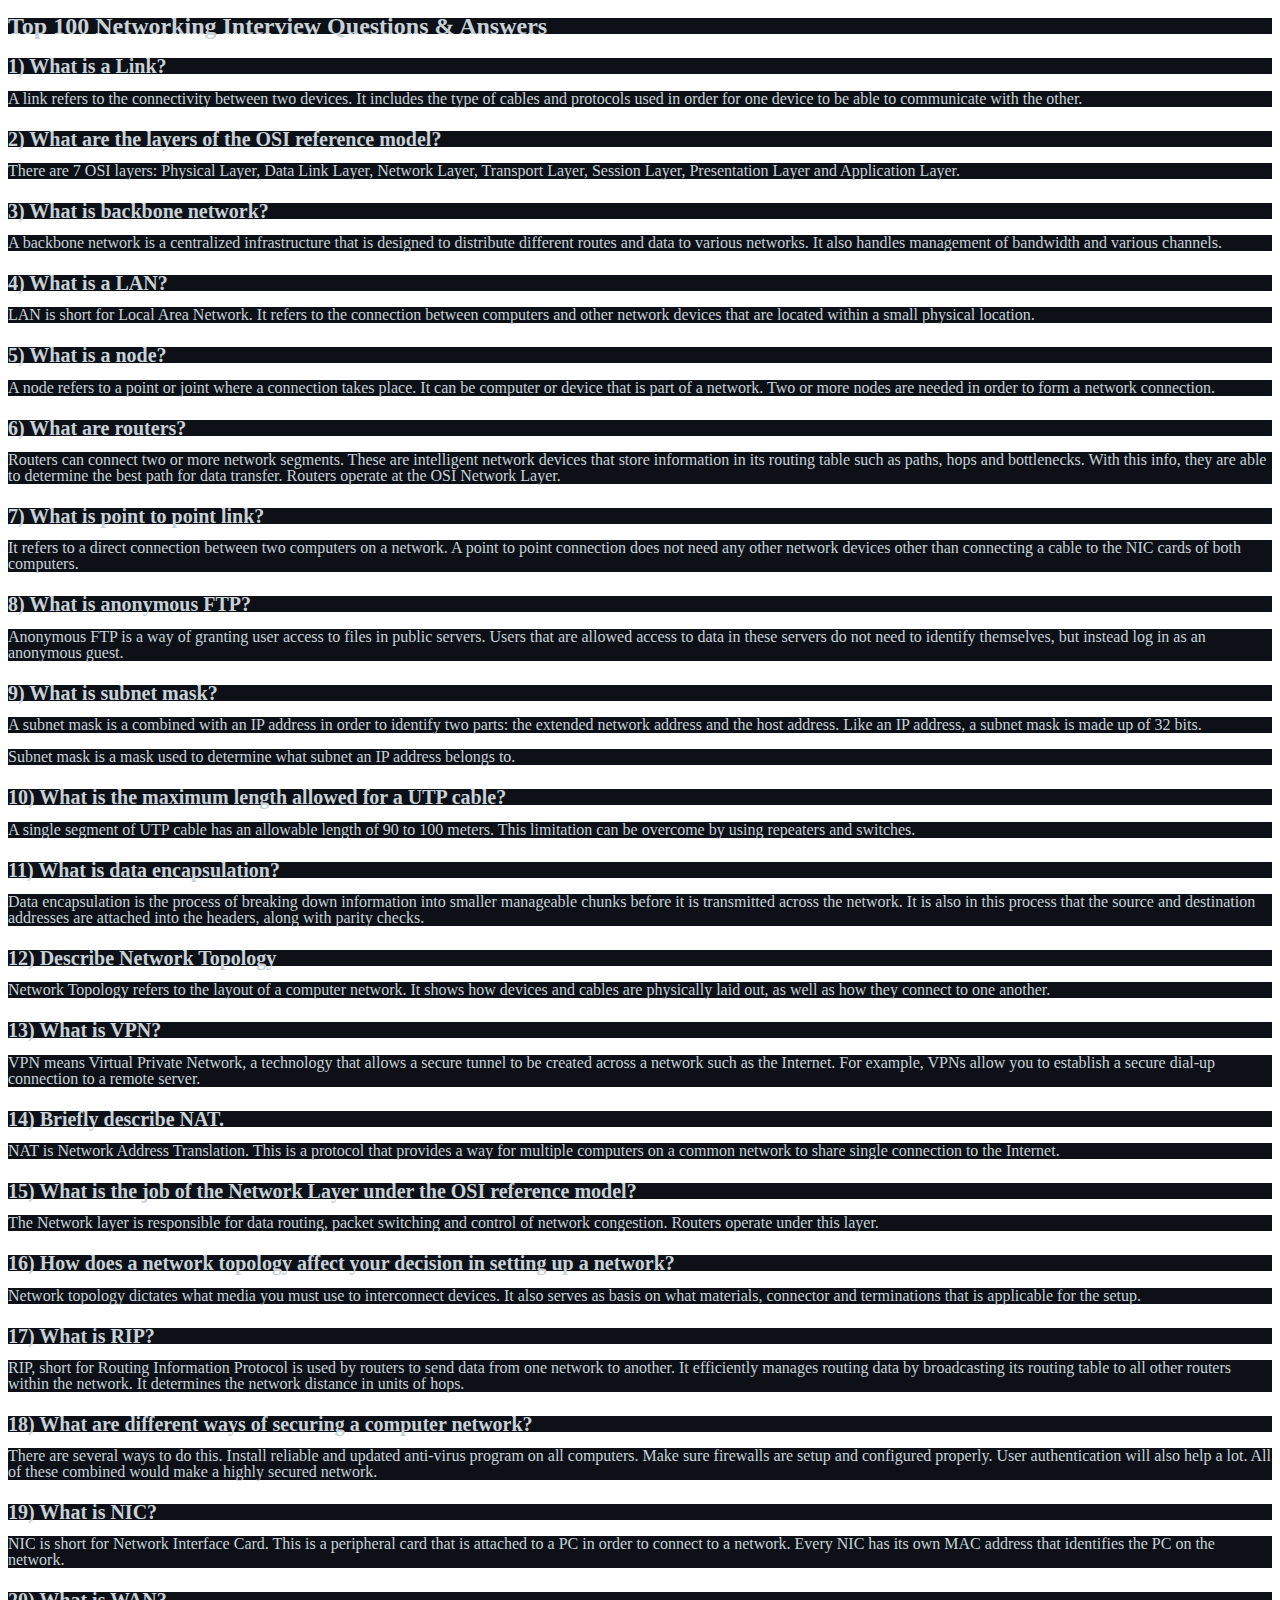
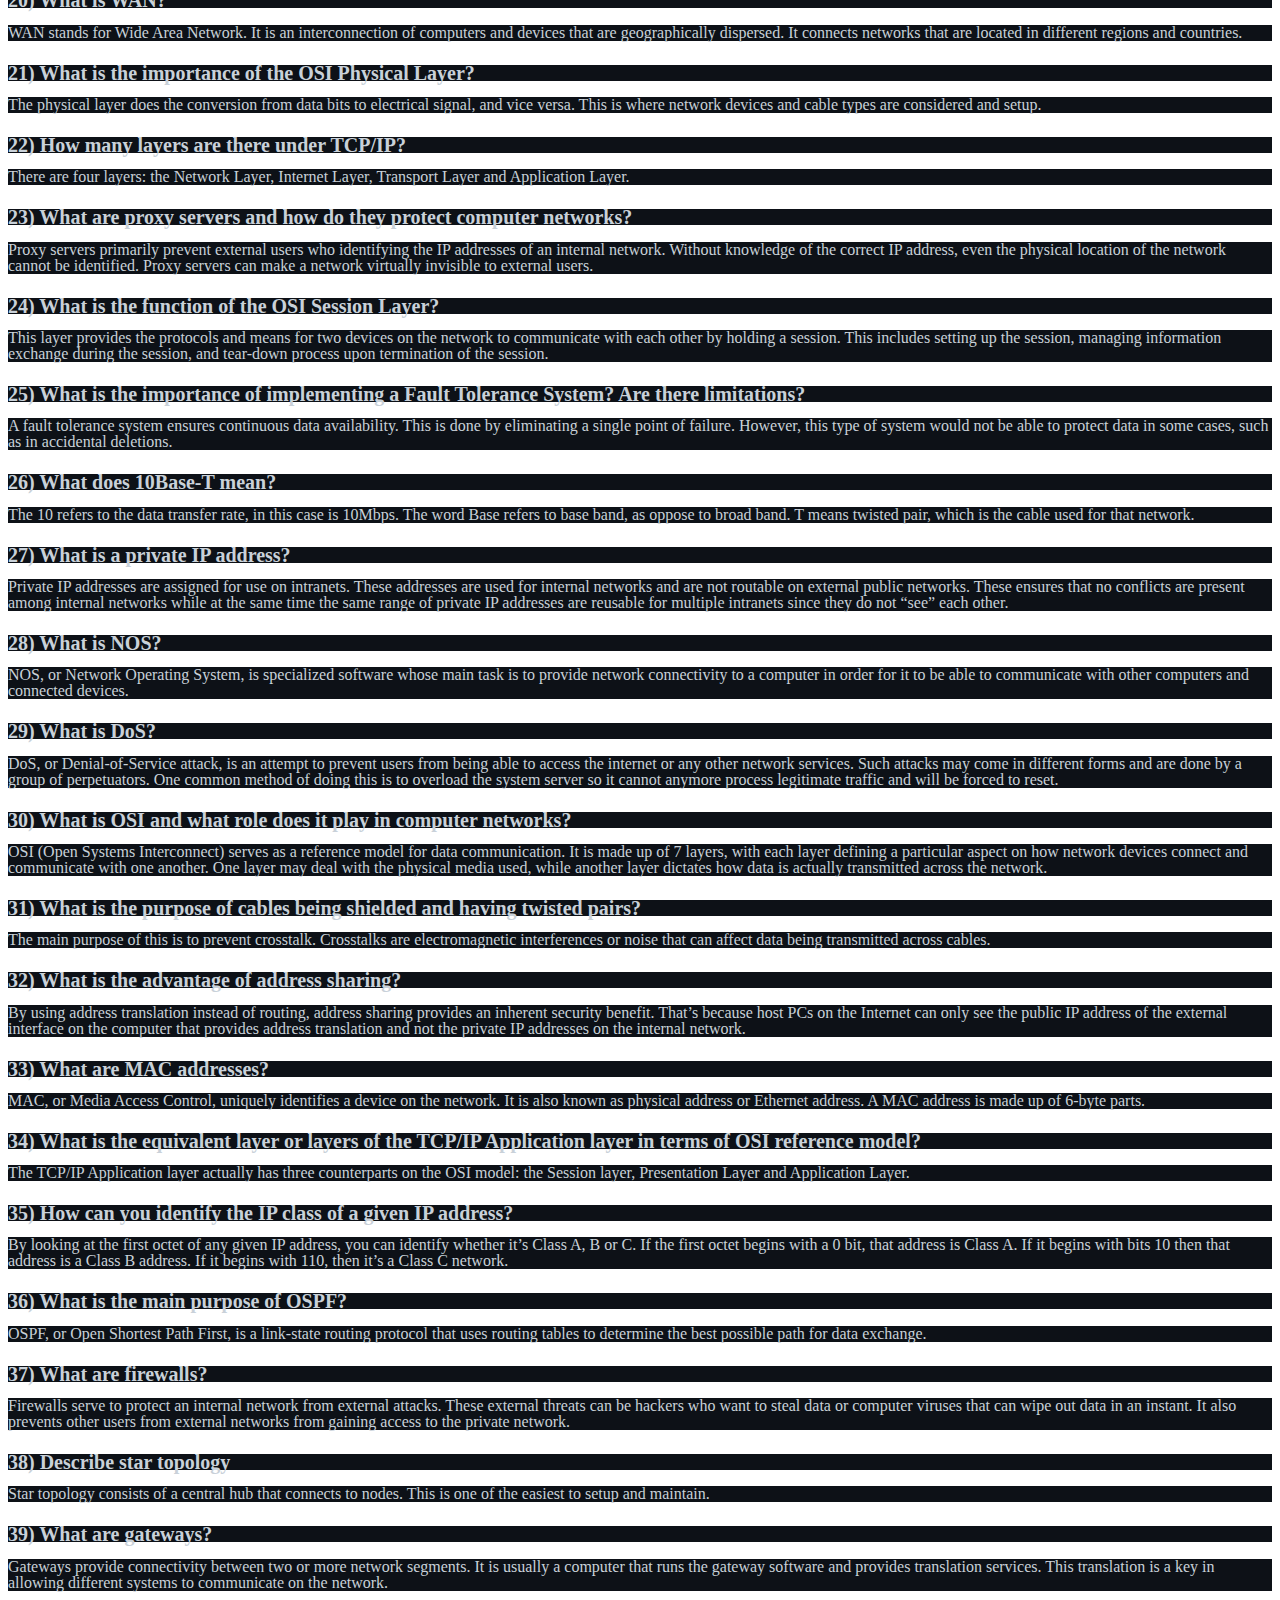
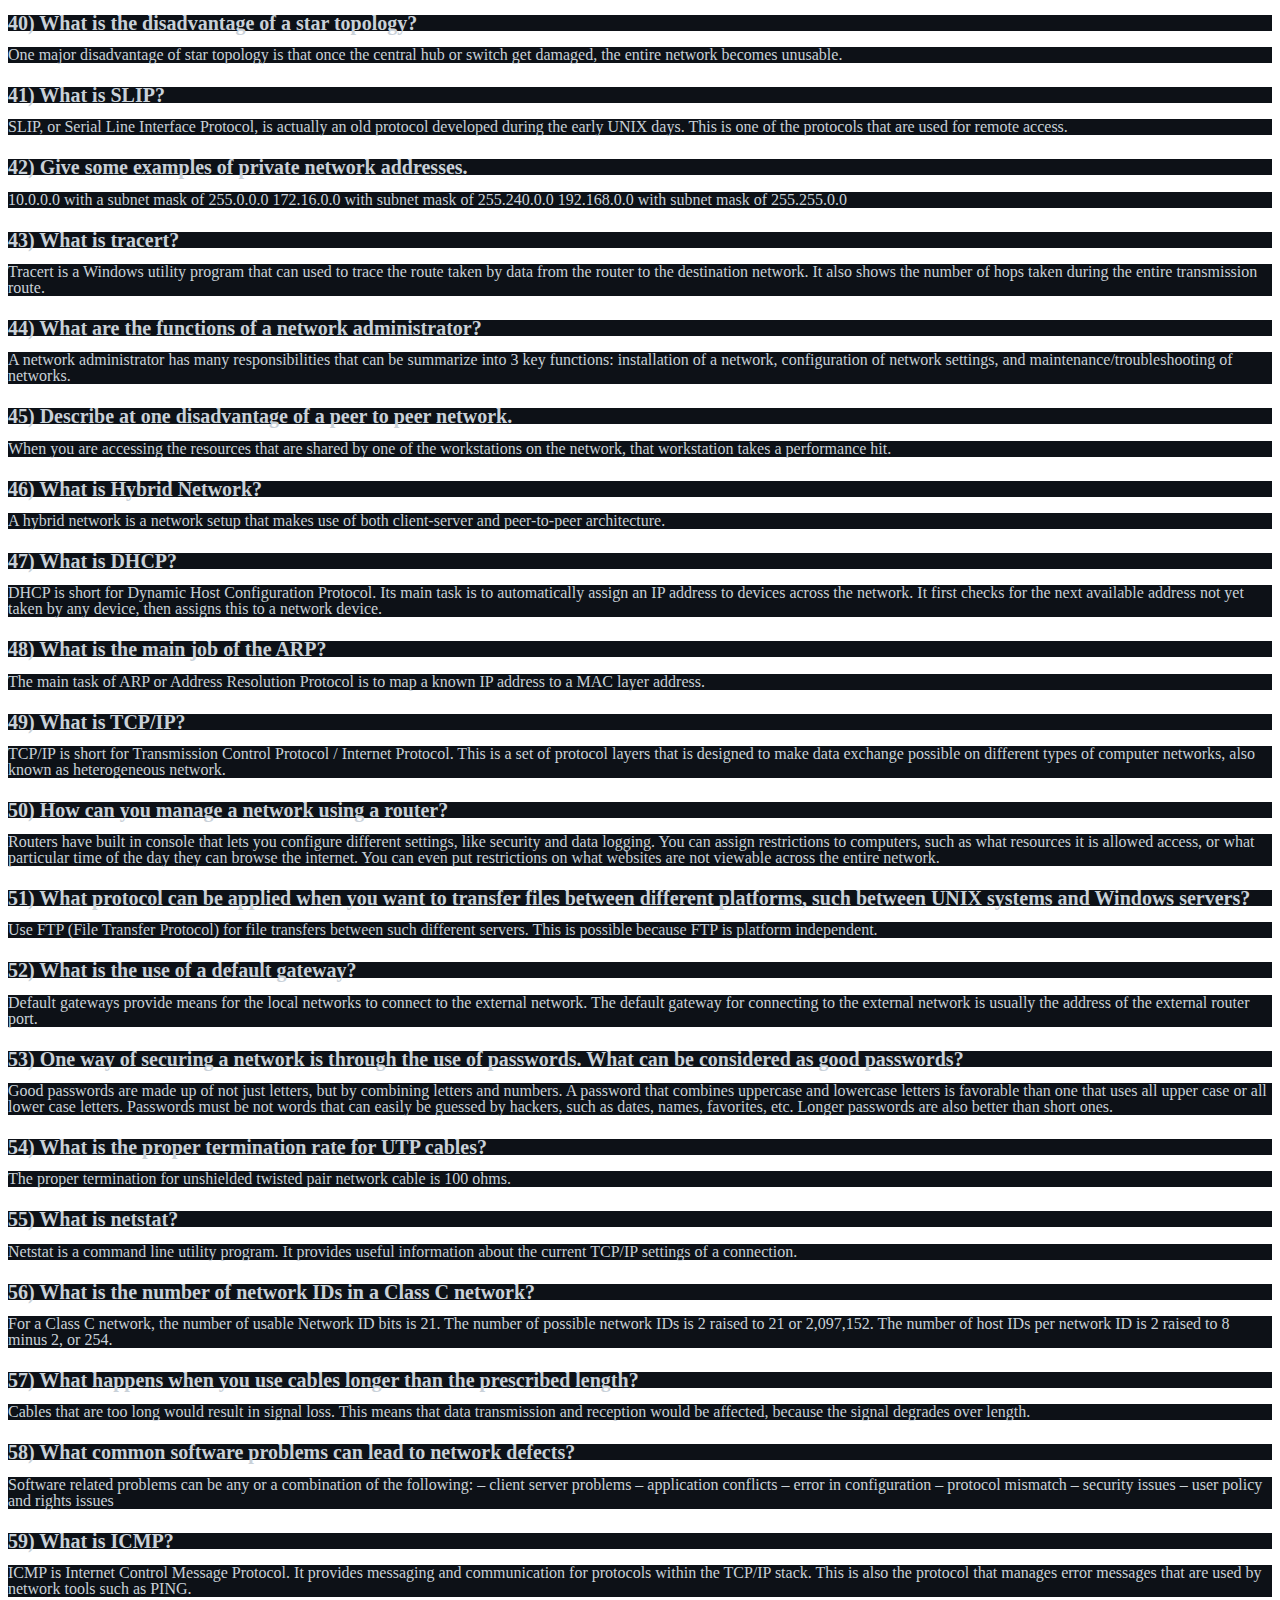
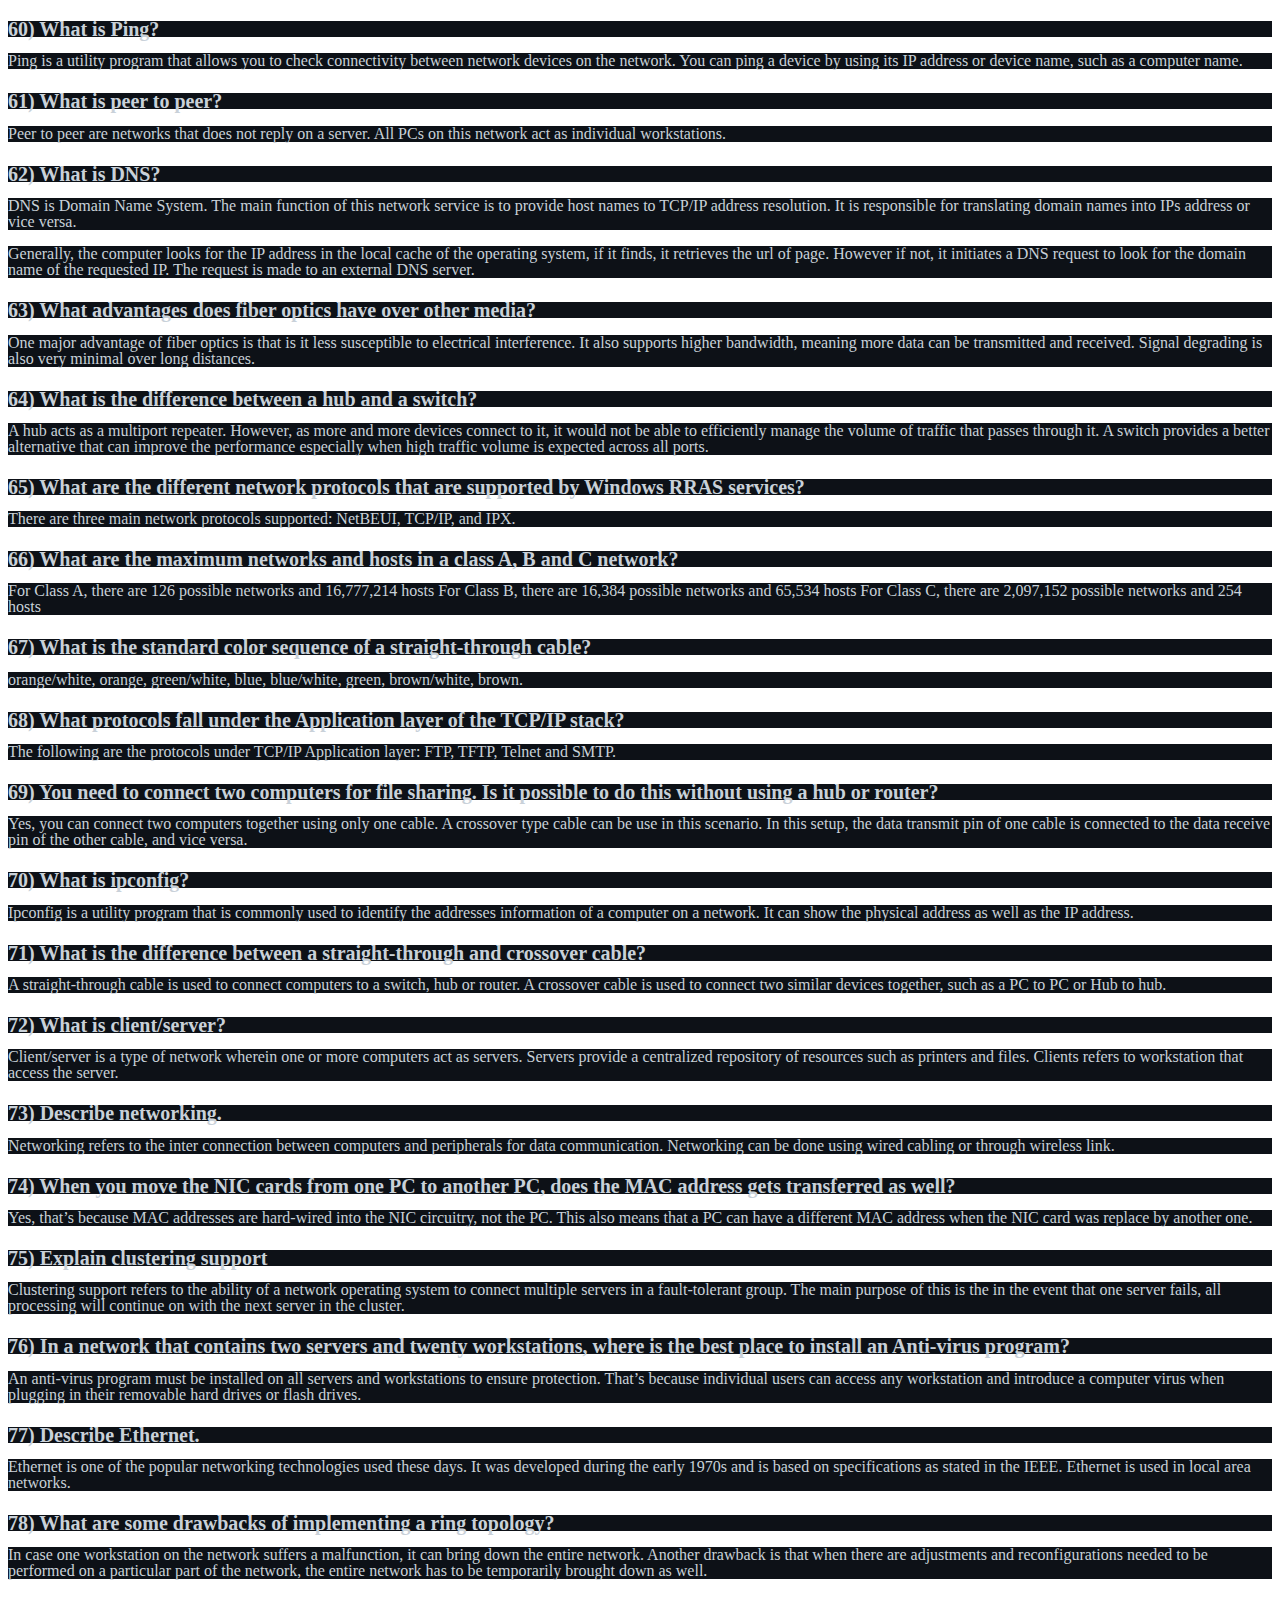
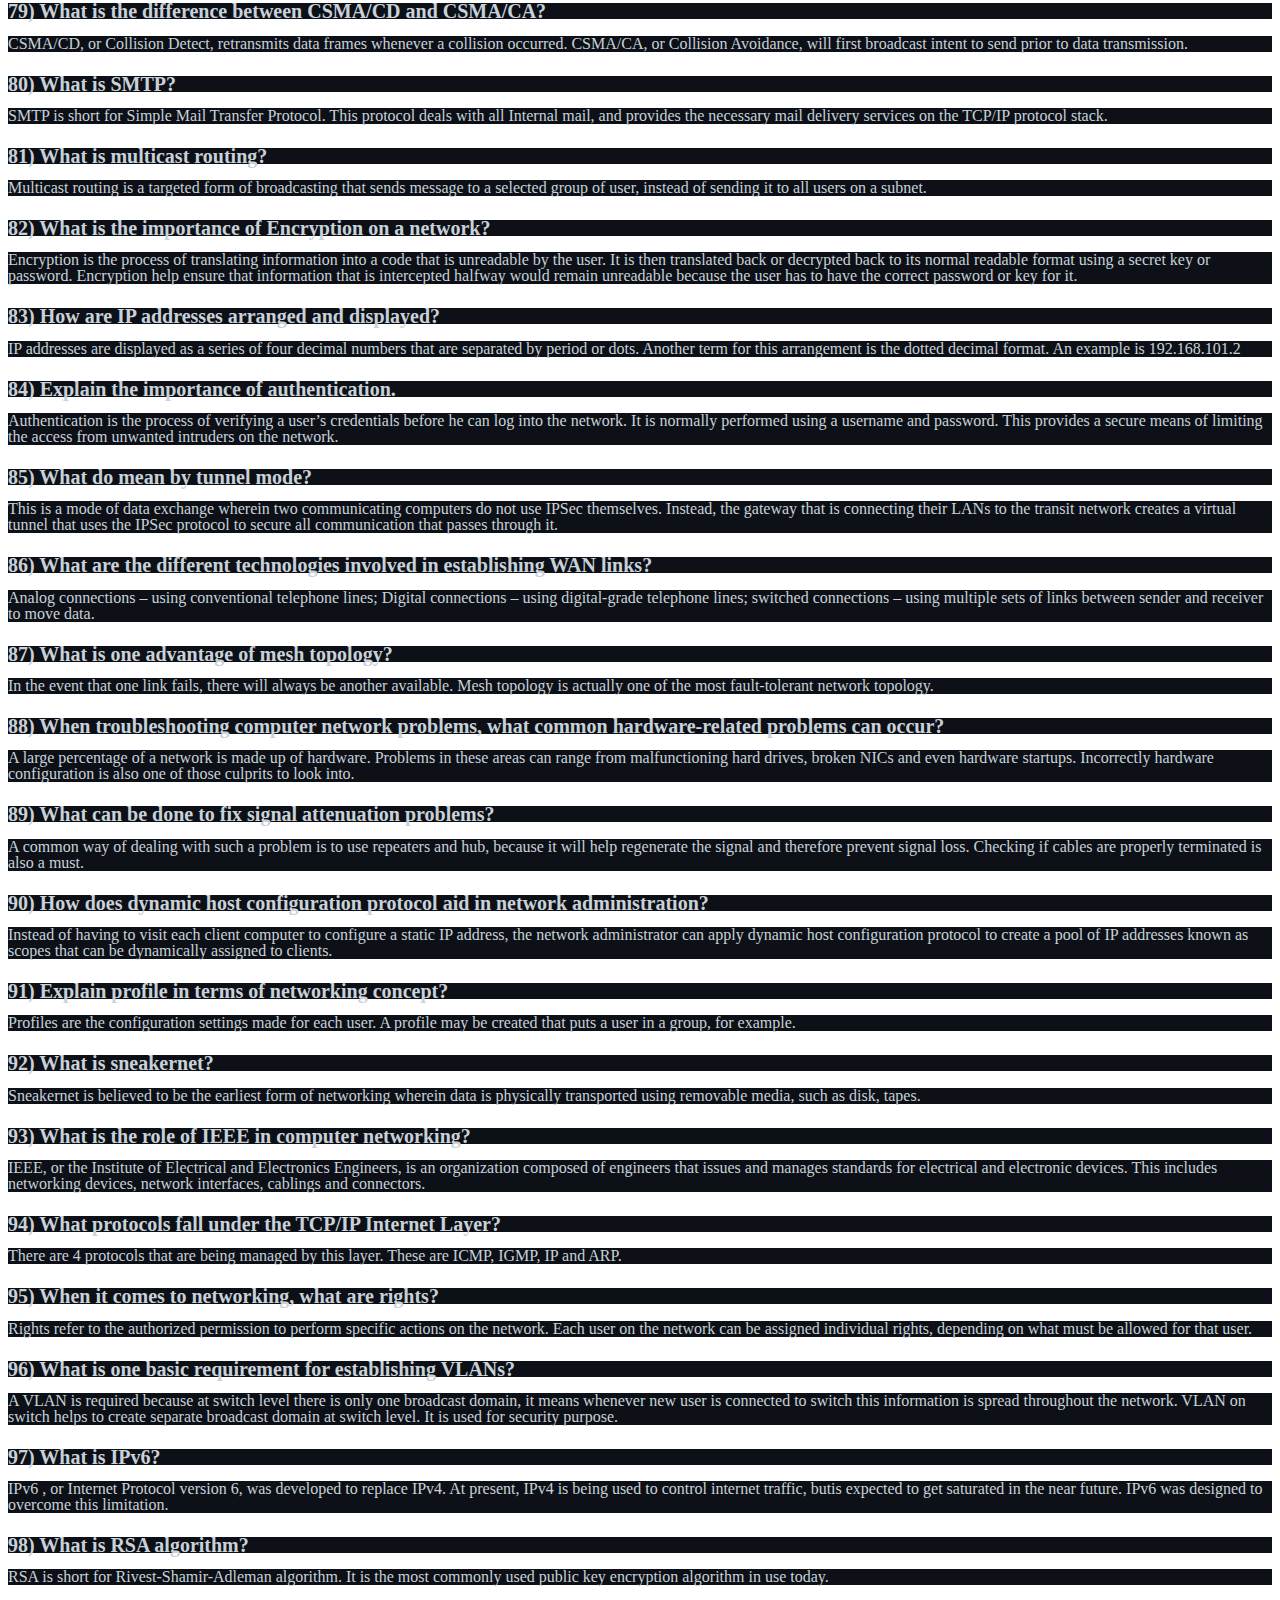
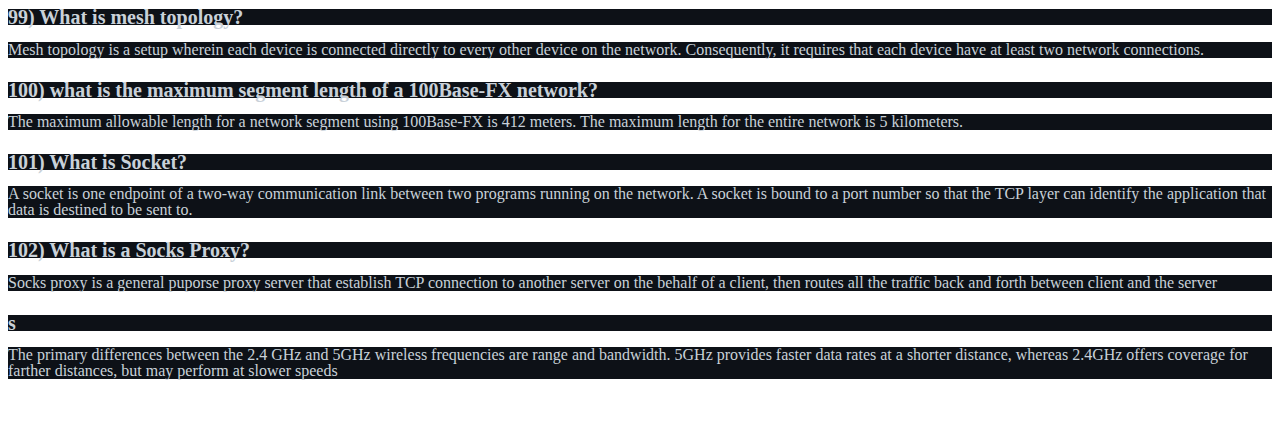
<file: basic_pentest/index.html>
<!DOCTYPE HTML PUBLIC "-//W3C//DTD HTML 4.0 Transitional//EN">
<HTML>
<HEAD>
	<META HTTP-EQUIV="CONTENT-TYPE" CONTENT="text/html; charset=utf-8">
	<TITLE></TITLE>
	<META NAME="GENERATOR" CONTENT="LibreOffice 4.1.6.2 (Linux)">
	<META NAME="AUTHOR" CONTENT="Raj Aaryan">
	<META NAME="CREATED" CONTENT="20210502;141000000000000">
	<META NAME="CHANGEDBY" CONTENT="Raj Aaryan">
	<META NAME="CHANGED" CONTENT="20210502;141000000000000">
	<META NAME="AppVersion" CONTENT="16.0000">
	<META NAME="DocSecurity" CONTENT="0">
	<META NAME="HyperlinksChanged" CONTENT="false">
	<META NAME="LinksUpToDate" CONTENT="false">
	<META NAME="ScaleCrop" CONTENT="false">
	<META NAME="ShareDoc" CONTENT="false">
	<STYLE TYPE="text/css">
	<!--
		@page { margin: 1in }
		P { margin-bottom: 0.08in; direction: ltr; widows: 2; orphans: 2 }
		A:link { color: #0000ff; so-language: zxx }
	-->
	</STYLE>
</HEAD>
<BODY LANG="en-IN" LINK="#0000ff" DIR="LTR">
<P STYLE="margin-top: 0.19in; margin-bottom: 0.17in; background: #0d1117; line-height: 100%">
<FONT COLOR="#c9d1d9"><FONT FACE="Segoe UI, serif"><FONT SIZE=5><B>Top
100 Networking Interview Questions &amp; Answers</B></FONT></FONT></FONT></P>
<P STYLE="margin-top: 0.25in; margin-bottom: 0.17in; background: #0d1117; line-height: 100%">
<FONT COLOR="#c9d1d9"><FONT FACE="Segoe UI, serif"><FONT SIZE=4 STYLE="font-size: 15pt"><B>1)
What is a Link?</B></FONT></FONT></FONT></P>
<P STYLE="margin-bottom: 0.17in; background: #0d1117; line-height: 100%">
<FONT COLOR="#c9d1d9"><FONT FACE="Segoe UI, serif"><FONT SIZE=3>A
link refers to the connectivity between two devices. It includes the
type of cables and protocols used in order for one device to be able
to communicate with the other.</FONT></FONT></FONT></P>
<P STYLE="margin-top: 0.25in; margin-bottom: 0.17in; background: #0d1117; line-height: 100%">
<FONT COLOR="#c9d1d9"><FONT FACE="Segoe UI, serif"><FONT SIZE=4 STYLE="font-size: 15pt"><B>2)
What are the layers of the OSI reference model?</B></FONT></FONT></FONT></P>
<P STYLE="margin-bottom: 0.17in; background: #0d1117; line-height: 100%">
<FONT COLOR="#c9d1d9"><FONT FACE="Segoe UI, serif"><FONT SIZE=3>There
are 7 OSI layers: Physical Layer, Data Link Layer, Network Layer,
Transport Layer, Session Layer, Presentation Layer and Application
Layer.</FONT></FONT></FONT></P>
<P STYLE="margin-top: 0.25in; margin-bottom: 0.17in; background: #0d1117; line-height: 100%">
<FONT COLOR="#c9d1d9"><FONT FACE="Segoe UI, serif"><FONT SIZE=4 STYLE="font-size: 15pt"><B>3)
What is backbone network?</B></FONT></FONT></FONT></P>
<P STYLE="margin-bottom: 0.17in; background: #0d1117; line-height: 100%">
<FONT COLOR="#c9d1d9"><FONT FACE="Segoe UI, serif"><FONT SIZE=3>A
backbone network is a centralized infrastructure that is designed to
distribute different routes and data to various networks. It also
handles management of bandwidth and various channels.</FONT></FONT></FONT></P>
<P STYLE="margin-top: 0.25in; margin-bottom: 0.17in; background: #0d1117; line-height: 100%">
<FONT COLOR="#c9d1d9"><FONT FACE="Segoe UI, serif"><FONT SIZE=4 STYLE="font-size: 15pt"><B>4)
What is a LAN?</B></FONT></FONT></FONT></P>
<P STYLE="margin-bottom: 0.17in; background: #0d1117; line-height: 100%">
<FONT COLOR="#c9d1d9"><FONT FACE="Segoe UI, serif"><FONT SIZE=3>LAN
is short for Local Area Network. It refers to the connection between
computers and other network devices that are located within a small
physical location.</FONT></FONT></FONT></P>
<P STYLE="margin-top: 0.25in; margin-bottom: 0.17in; background: #0d1117; line-height: 100%">
<FONT COLOR="#c9d1d9"><FONT FACE="Segoe UI, serif"><FONT SIZE=4 STYLE="font-size: 15pt"><B>5)
What is a node?</B></FONT></FONT></FONT></P>
<P STYLE="margin-bottom: 0.17in; background: #0d1117; line-height: 100%">
<FONT COLOR="#c9d1d9"><FONT FACE="Segoe UI, serif"><FONT SIZE=3>A
node refers to a point or joint where a connection takes place. It
can be computer or device that is part of a network. Two or more
nodes are needed in order to form a network connection.</FONT></FONT></FONT></P>
<P STYLE="margin-top: 0.25in; margin-bottom: 0.17in; background: #0d1117; line-height: 100%">
<FONT COLOR="#c9d1d9"><FONT FACE="Segoe UI, serif"><FONT SIZE=4 STYLE="font-size: 15pt"><B>6)
What are routers?</B></FONT></FONT></FONT></P>
<P STYLE="margin-bottom: 0.17in; background: #0d1117; line-height: 100%">
<FONT COLOR="#c9d1d9"><FONT FACE="Segoe UI, serif"><FONT SIZE=3>Routers
can connect two or more network segments. These are intelligent
network devices that store information in its routing table such as
paths, hops and bottlenecks. With this info, they are able to
determine the best path for data transfer. Routers operate at the OSI
Network Layer.</FONT></FONT></FONT></P>
<P STYLE="margin-top: 0.25in; margin-bottom: 0.17in; background: #0d1117; line-height: 100%">
<FONT COLOR="#c9d1d9"><FONT FACE="Segoe UI, serif"><FONT SIZE=4 STYLE="font-size: 15pt"><B>7)
What is point to point link?</B></FONT></FONT></FONT></P>
<P STYLE="margin-bottom: 0.17in; background: #0d1117; line-height: 100%">
<FONT COLOR="#c9d1d9"><FONT FACE="Segoe UI, serif"><FONT SIZE=3>It
refers to a direct connection between two computers on a network. A
point to point connection does not need any other network devices
other than connecting a cable to the NIC cards of both computers.</FONT></FONT></FONT></P>
<P STYLE="margin-top: 0.25in; margin-bottom: 0.17in; background: #0d1117; line-height: 100%">
<FONT COLOR="#c9d1d9"><FONT FACE="Segoe UI, serif"><FONT SIZE=4 STYLE="font-size: 15pt"><B>8)
What is anonymous FTP?</B></FONT></FONT></FONT></P>
<P STYLE="margin-bottom: 0.17in; background: #0d1117; line-height: 100%">
<FONT COLOR="#c9d1d9"><FONT FACE="Segoe UI, serif"><FONT SIZE=3>Anonymous
FTP is a way of granting user access to files in public servers.
Users that are allowed access to data in these servers do not need to
identify themselves, but instead log in as an anonymous guest.</FONT></FONT></FONT></P>
<P STYLE="margin-top: 0.25in; margin-bottom: 0.17in; background: #0d1117; line-height: 100%">
<FONT COLOR="#c9d1d9"><FONT FACE="Segoe UI, serif"><FONT SIZE=4 STYLE="font-size: 15pt"><B>9)
What is subnet mask?</B></FONT></FONT></FONT></P>
<P STYLE="margin-bottom: 0.17in; background: #0d1117; line-height: 100%">
<FONT COLOR="#c9d1d9"><FONT FACE="Segoe UI, serif"><FONT SIZE=3>A
subnet mask is a combined with an IP address in order to identify two
parts: the extended network address and the host address. Like an IP
address, a subnet mask is made up of 32 bits.</FONT></FONT></FONT></P>
<P STYLE="margin-bottom: 0.17in; background: #0d1117; line-height: 100%">
<FONT COLOR="#c9d1d9"><FONT FACE="Segoe UI, serif"><FONT SIZE=3>Subnet
mask is a mask used to determine what subnet an IP address belongs
to.</FONT></FONT></FONT></P>
<P STYLE="margin-top: 0.25in; margin-bottom: 0.17in; background: #0d1117; line-height: 100%">
<FONT COLOR="#c9d1d9"><FONT FACE="Segoe UI, serif"><FONT SIZE=4 STYLE="font-size: 15pt"><B>10)
What is the maximum length allowed for a UTP cable?</B></FONT></FONT></FONT></P>
<P STYLE="margin-bottom: 0.17in; background: #0d1117; line-height: 100%">
<FONT COLOR="#c9d1d9"><FONT FACE="Segoe UI, serif"><FONT SIZE=3>A
single segment of UTP cable has an allowable length of 90 to 100
meters. This limitation can be overcome by using repeaters and
switches.</FONT></FONT></FONT></P>
<P STYLE="margin-top: 0.25in; margin-bottom: 0.17in; background: #0d1117; line-height: 100%">
<FONT COLOR="#c9d1d9"><FONT FACE="Segoe UI, serif"><FONT SIZE=4 STYLE="font-size: 15pt"><B>11)
What is data encapsulation?</B></FONT></FONT></FONT></P>
<P STYLE="margin-bottom: 0.17in; background: #0d1117; line-height: 100%">
<FONT COLOR="#c9d1d9"><FONT FACE="Segoe UI, serif"><FONT SIZE=3>Data
encapsulation is the process of breaking down information into
smaller manageable chunks before it is transmitted across the
network. It is also in this process that the source and destination
addresses are attached into the headers, along with parity checks.</FONT></FONT></FONT></P>
<P STYLE="margin-top: 0.25in; margin-bottom: 0.17in; background: #0d1117; line-height: 100%">
<FONT COLOR="#c9d1d9"><FONT FACE="Segoe UI, serif"><FONT SIZE=4 STYLE="font-size: 15pt"><B>12)
Describe Network Topology</B></FONT></FONT></FONT></P>
<P STYLE="margin-bottom: 0.17in; background: #0d1117; line-height: 100%">
<FONT COLOR="#c9d1d9"><FONT FACE="Segoe UI, serif"><FONT SIZE=3>Network
Topology refers to the layout of a computer network. It shows how
devices and cables are physically laid out, as well as how they
connect to one another.</FONT></FONT></FONT></P>
<P STYLE="margin-top: 0.25in; margin-bottom: 0.17in; background: #0d1117; line-height: 100%">
<FONT COLOR="#c9d1d9"><FONT FACE="Segoe UI, serif"><FONT SIZE=4 STYLE="font-size: 15pt"><B>13)
What is VPN?</B></FONT></FONT></FONT></P>
<P STYLE="margin-bottom: 0.17in; background: #0d1117; line-height: 100%">
<FONT COLOR="#c9d1d9"><FONT FACE="Segoe UI, serif"><FONT SIZE=3>VPN
means Virtual Private Network, a technology that allows a secure
tunnel to be created across a network such as the Internet. For
example, VPNs allow you to establish a secure dial-up connection to a
remote server.</FONT></FONT></FONT></P>
<P STYLE="margin-top: 0.25in; margin-bottom: 0.17in; background: #0d1117; line-height: 100%">
<FONT COLOR="#c9d1d9"><FONT FACE="Segoe UI, serif"><FONT SIZE=4 STYLE="font-size: 15pt"><B>14)
Briefly describe NAT.</B></FONT></FONT></FONT></P>
<P STYLE="margin-bottom: 0.17in; background: #0d1117; line-height: 100%">
<FONT COLOR="#c9d1d9"><FONT FACE="Segoe UI, serif"><FONT SIZE=3>NAT
is Network Address Translation. This is a protocol that provides a
way for multiple computers on a common network to share single
connection to the Internet.</FONT></FONT></FONT></P>
<P STYLE="margin-top: 0.25in; margin-bottom: 0.17in; background: #0d1117; line-height: 100%">
<FONT COLOR="#c9d1d9"><FONT FACE="Segoe UI, serif"><FONT SIZE=4 STYLE="font-size: 15pt"><B>15)
What is the job of the Network Layer under the OSI reference model?</B></FONT></FONT></FONT></P>
<P STYLE="margin-bottom: 0.17in; background: #0d1117; line-height: 100%">
<FONT COLOR="#c9d1d9"><FONT FACE="Segoe UI, serif"><FONT SIZE=3>The
Network layer is responsible for data routing, packet switching and
control of network congestion. Routers operate under this layer.</FONT></FONT></FONT></P>
<P STYLE="margin-top: 0.25in; margin-bottom: 0.17in; background: #0d1117; line-height: 100%">
<FONT COLOR="#c9d1d9"><FONT FACE="Segoe UI, serif"><FONT SIZE=4 STYLE="font-size: 15pt"><B>16)
How does a network topology affect your decision in setting up a
network?</B></FONT></FONT></FONT></P>
<P STYLE="margin-bottom: 0.17in; background: #0d1117; line-height: 100%">
<FONT COLOR="#c9d1d9"><FONT FACE="Segoe UI, serif"><FONT SIZE=3>Network
topology dictates what media you must use to interconnect devices. It
also serves as basis on what materials, connector and terminations
that is applicable for the setup.</FONT></FONT></FONT></P>
<P STYLE="margin-top: 0.25in; margin-bottom: 0.17in; background: #0d1117; line-height: 100%">
<FONT COLOR="#c9d1d9"><FONT FACE="Segoe UI, serif"><FONT SIZE=4 STYLE="font-size: 15pt"><B>17)
What is RIP?</B></FONT></FONT></FONT></P>
<P STYLE="margin-bottom: 0.17in; background: #0d1117; line-height: 100%">
<FONT COLOR="#c9d1d9"><FONT FACE="Segoe UI, serif"><FONT SIZE=3>RIP,
short for Routing Information Protocol is used by routers to send
data from one network to another. It efficiently manages routing data
by broadcasting its routing table to all other routers within the
network. It determines the network distance in units of hops.</FONT></FONT></FONT></P>
<P STYLE="margin-top: 0.25in; margin-bottom: 0.17in; background: #0d1117; line-height: 100%">
<FONT COLOR="#c9d1d9"><FONT FACE="Segoe UI, serif"><FONT SIZE=4 STYLE="font-size: 15pt"><B>18)
What are different ways of securing a computer network?</B></FONT></FONT></FONT></P>
<P STYLE="margin-bottom: 0.17in; background: #0d1117; line-height: 100%">
<FONT COLOR="#c9d1d9"><FONT FACE="Segoe UI, serif"><FONT SIZE=3>There
are several ways to do this. Install reliable and updated anti-virus
program on all computers. Make sure firewalls are setup and
configured properly. User authentication will also help a lot. All of
these combined would make a highly secured network.</FONT></FONT></FONT></P>
<P STYLE="margin-top: 0.25in; margin-bottom: 0.17in; background: #0d1117; line-height: 100%">
<FONT COLOR="#c9d1d9"><FONT FACE="Segoe UI, serif"><FONT SIZE=4 STYLE="font-size: 15pt"><B>19)
What is NIC?</B></FONT></FONT></FONT></P>
<P STYLE="margin-bottom: 0.17in; background: #0d1117; line-height: 100%">
<FONT COLOR="#c9d1d9"><FONT FACE="Segoe UI, serif"><FONT SIZE=3>NIC
is short for Network Interface Card. This is a peripheral card that
is attached to a PC in order to connect to a network. Every NIC has
its own MAC address that identifies the PC on the network.</FONT></FONT></FONT></P>
<P STYLE="margin-top: 0.25in; margin-bottom: 0.17in; background: #0d1117; line-height: 100%">
<FONT COLOR="#c9d1d9"><FONT FACE="Segoe UI, serif"><FONT SIZE=4 STYLE="font-size: 15pt"><B>20)
What is WAN?</B></FONT></FONT></FONT></P>
<P STYLE="margin-bottom: 0.17in; background: #0d1117; line-height: 100%">
<FONT COLOR="#c9d1d9"><FONT FACE="Segoe UI, serif"><FONT SIZE=3>WAN
stands for Wide Area Network. It is an interconnection of computers
and devices that are geographically dispersed. It connects networks
that are located in different regions and countries.</FONT></FONT></FONT></P>
<P STYLE="margin-top: 0.25in; margin-bottom: 0.17in; background: #0d1117; line-height: 100%">
<FONT COLOR="#c9d1d9"><FONT FACE="Segoe UI, serif"><FONT SIZE=4 STYLE="font-size: 15pt"><B>21)
What is the importance of the OSI Physical Layer?</B></FONT></FONT></FONT></P>
<P STYLE="margin-bottom: 0.17in; background: #0d1117; line-height: 100%">
<FONT COLOR="#c9d1d9"><FONT FACE="Segoe UI, serif"><FONT SIZE=3>The
physical layer does the conversion from data bits to electrical
signal, and vice versa. This is where network devices and cable types
are considered and setup.</FONT></FONT></FONT></P>
<P STYLE="margin-top: 0.25in; margin-bottom: 0.17in; background: #0d1117; line-height: 100%">
<FONT COLOR="#c9d1d9"><FONT FACE="Segoe UI, serif"><FONT SIZE=4 STYLE="font-size: 15pt"><B>22)
How many layers are there under TCP/IP?</B></FONT></FONT></FONT></P>
<P STYLE="margin-bottom: 0.17in; background: #0d1117; line-height: 100%">
<FONT COLOR="#c9d1d9"><FONT FACE="Segoe UI, serif"><FONT SIZE=3>There
are four layers: the Network Layer, Internet Layer, Transport Layer
and Application Layer.</FONT></FONT></FONT></P>
<P STYLE="margin-top: 0.25in; margin-bottom: 0.17in; background: #0d1117; line-height: 100%">
<FONT COLOR="#c9d1d9"><FONT FACE="Segoe UI, serif"><FONT SIZE=4 STYLE="font-size: 15pt"><B>23)
What are proxy servers and how do they protect computer networks?</B></FONT></FONT></FONT></P>
<P STYLE="margin-bottom: 0.17in; background: #0d1117; line-height: 100%">
<FONT COLOR="#c9d1d9"><FONT FACE="Segoe UI, serif"><FONT SIZE=3>Proxy
servers primarily prevent external users who identifying the IP
addresses of an internal network. Without knowledge of the correct IP
address, even the physical location of the network cannot be
identified. Proxy servers can make a network virtually invisible to
external users.</FONT></FONT></FONT></P>
<P STYLE="margin-top: 0.25in; margin-bottom: 0.17in; background: #0d1117; line-height: 100%">
<FONT COLOR="#c9d1d9"><FONT FACE="Segoe UI, serif"><FONT SIZE=4 STYLE="font-size: 15pt"><B>24)
What is the function of the OSI Session Layer?</B></FONT></FONT></FONT></P>
<P STYLE="margin-bottom: 0.17in; background: #0d1117; line-height: 100%">
<FONT COLOR="#c9d1d9"><FONT FACE="Segoe UI, serif"><FONT SIZE=3>This
layer provides the protocols and means for two devices on the network
to communicate with each other by holding a session. This includes
setting up the session, managing information exchange during the
session, and tear-down process upon termination of the session.</FONT></FONT></FONT></P>
<P STYLE="margin-top: 0.25in; margin-bottom: 0.17in; background: #0d1117; line-height: 100%">
<FONT COLOR="#c9d1d9"><FONT FACE="Segoe UI, serif"><FONT SIZE=4 STYLE="font-size: 15pt"><B>25)
What is the importance of implementing a Fault Tolerance System? Are
there limitations?</B></FONT></FONT></FONT></P>
<P STYLE="margin-bottom: 0.17in; background: #0d1117; line-height: 100%">
<FONT COLOR="#c9d1d9"><FONT FACE="Segoe UI, serif"><FONT SIZE=3>A
fault tolerance system ensures continuous data availability. This is
done by eliminating a single point of failure. However, this type of
system would not be able to protect data in some cases, such as in
accidental deletions.</FONT></FONT></FONT></P>
<P STYLE="margin-top: 0.25in; margin-bottom: 0.17in; background: #0d1117; line-height: 100%">
<FONT COLOR="#c9d1d9"><FONT FACE="Segoe UI, serif"><FONT SIZE=4 STYLE="font-size: 15pt"><B>26)
What does 10Base-T mean?</B></FONT></FONT></FONT></P>
<P STYLE="margin-bottom: 0.17in; background: #0d1117; line-height: 100%">
<FONT COLOR="#c9d1d9"><FONT FACE="Segoe UI, serif"><FONT SIZE=3>The
10 refers to the data transfer rate, in this case is 10Mbps. The word
Base refers to base band, as oppose to broad band. T means twisted
pair, which is the cable used for that network.</FONT></FONT></FONT></P>
<P STYLE="margin-top: 0.25in; margin-bottom: 0.17in; background: #0d1117; line-height: 100%">
<FONT COLOR="#c9d1d9"><FONT FACE="Segoe UI, serif"><FONT SIZE=4 STYLE="font-size: 15pt"><B>27)
What is a private IP address?</B></FONT></FONT></FONT></P>
<P STYLE="margin-bottom: 0.17in; background: #0d1117; line-height: 100%">
<FONT COLOR="#c9d1d9"><FONT FACE="Segoe UI, serif"><FONT SIZE=3>Private
IP addresses are assigned for use on intranets. These addresses are
used for internal networks and are not routable on external public
networks. These ensures that no conflicts are present among internal
networks while at the same time the same range of private IP
addresses are reusable for multiple intranets since they do not “see”
each other.</FONT></FONT></FONT></P>
<P STYLE="margin-top: 0.25in; margin-bottom: 0.17in; background: #0d1117; line-height: 100%">
<FONT COLOR="#c9d1d9"><FONT FACE="Segoe UI, serif"><FONT SIZE=4 STYLE="font-size: 15pt"><B>28)
What is NOS?</B></FONT></FONT></FONT></P>
<P STYLE="margin-bottom: 0.17in; background: #0d1117; line-height: 100%">
<FONT COLOR="#c9d1d9"><FONT FACE="Segoe UI, serif"><FONT SIZE=3>NOS,
or Network Operating System, is specialized software whose main task
is to provide network connectivity to a computer in order for it to
be able to communicate with other computers and connected devices.</FONT></FONT></FONT></P>
<P STYLE="margin-top: 0.25in; margin-bottom: 0.17in; background: #0d1117; line-height: 100%">
<FONT COLOR="#c9d1d9"><FONT FACE="Segoe UI, serif"><FONT SIZE=4 STYLE="font-size: 15pt"><B>29)
What is DoS?</B></FONT></FONT></FONT></P>
<P STYLE="margin-bottom: 0.17in; background: #0d1117; line-height: 100%">
<FONT COLOR="#c9d1d9"><FONT FACE="Segoe UI, serif"><FONT SIZE=3>DoS,
or Denial-of-Service attack, is an attempt to prevent users from
being able to access the internet or any other network services. Such
attacks may come in different forms and are done by a group of
perpetuators. One common method of doing this is to overload the
system server so it cannot anymore process legitimate traffic and
will be forced to reset.</FONT></FONT></FONT></P>
<P STYLE="margin-top: 0.25in; margin-bottom: 0.17in; background: #0d1117; line-height: 100%">
<FONT COLOR="#c9d1d9"><FONT FACE="Segoe UI, serif"><FONT SIZE=4 STYLE="font-size: 15pt"><B>30)
What is OSI and what role does it play in computer networks?</B></FONT></FONT></FONT></P>
<P STYLE="margin-bottom: 0.17in; background: #0d1117; line-height: 100%">
<FONT COLOR="#c9d1d9"><FONT FACE="Segoe UI, serif"><FONT SIZE=3>OSI
(Open Systems Interconnect) serves as a reference model for data
communication. It is made up of 7 layers, with each layer defining a
particular aspect on how network devices connect and communicate with
one another. One layer may deal with the physical media used, while
another layer dictates how data is actually transmitted across the
network.</FONT></FONT></FONT></P>
<P STYLE="margin-top: 0.25in; margin-bottom: 0.17in; background: #0d1117; line-height: 100%">
<FONT COLOR="#c9d1d9"><FONT FACE="Segoe UI, serif"><FONT SIZE=4 STYLE="font-size: 15pt"><B>31)
What is the purpose of cables being shielded and having twisted
pairs?</B></FONT></FONT></FONT></P>
<P STYLE="margin-bottom: 0.17in; background: #0d1117; line-height: 100%">
<FONT COLOR="#c9d1d9"><FONT FACE="Segoe UI, serif"><FONT SIZE=3>The
main purpose of this is to prevent crosstalk. Crosstalks are
electromagnetic interferences or noise that can affect data being
transmitted across cables.</FONT></FONT></FONT></P>
<P STYLE="margin-top: 0.25in; margin-bottom: 0.17in; background: #0d1117; line-height: 100%">
<FONT COLOR="#c9d1d9"><FONT FACE="Segoe UI, serif"><FONT SIZE=4 STYLE="font-size: 15pt"><B>32)
What is the advantage of address sharing?</B></FONT></FONT></FONT></P>
<P STYLE="margin-bottom: 0.17in; background: #0d1117; line-height: 100%">
<FONT COLOR="#c9d1d9"><FONT FACE="Segoe UI, serif"><FONT SIZE=3>By
using address translation instead of routing, address sharing
provides an inherent security benefit. That’s because host PCs on
the Internet can only see the public IP address of the external
interface on the computer that provides address translation and not
the private IP addresses on the internal network.</FONT></FONT></FONT></P>
<P STYLE="margin-top: 0.25in; margin-bottom: 0.17in; background: #0d1117; line-height: 100%">
<FONT COLOR="#c9d1d9"><FONT FACE="Segoe UI, serif"><FONT SIZE=4 STYLE="font-size: 15pt"><B>33)
What are MAC addresses?</B></FONT></FONT></FONT></P>
<P STYLE="margin-bottom: 0.17in; background: #0d1117; line-height: 100%">
<FONT COLOR="#c9d1d9"><FONT FACE="Segoe UI, serif"><FONT SIZE=3>MAC,
or Media Access Control, uniquely identifies a device on the network.
It is also known as physical address or Ethernet address. A MAC
address is made up of 6-byte parts.</FONT></FONT></FONT></P>
<P STYLE="margin-top: 0.25in; margin-bottom: 0.17in; background: #0d1117; line-height: 100%">
<FONT COLOR="#c9d1d9"><FONT FACE="Segoe UI, serif"><FONT SIZE=4 STYLE="font-size: 15pt"><B>34)
What is the equivalent layer or layers of the TCP/IP Application
layer in terms of OSI reference model?</B></FONT></FONT></FONT></P>
<P STYLE="margin-bottom: 0.17in; background: #0d1117; line-height: 100%">
<FONT COLOR="#c9d1d9"><FONT FACE="Segoe UI, serif"><FONT SIZE=3>The
TCP/IP Application layer actually has three counterparts on the OSI
model: the Session layer, Presentation Layer and Application Layer.</FONT></FONT></FONT></P>
<P STYLE="margin-top: 0.25in; margin-bottom: 0.17in; background: #0d1117; line-height: 100%">
<FONT COLOR="#c9d1d9"><FONT FACE="Segoe UI, serif"><FONT SIZE=4 STYLE="font-size: 15pt"><B>35)
How can you identify the IP class of a given IP address?</B></FONT></FONT></FONT></P>
<P STYLE="margin-bottom: 0.17in; background: #0d1117; line-height: 100%">
<FONT COLOR="#c9d1d9"><FONT FACE="Segoe UI, serif"><FONT SIZE=3>By
looking at the first octet of any given IP address, you can identify
whether it’s Class A, B or C. If the first octet begins with a 0
bit, that address is Class A. If it begins with bits 10 then that
address is a Class B address. If it begins with 110, then it’s a
Class C network.</FONT></FONT></FONT></P>
<P STYLE="margin-top: 0.25in; margin-bottom: 0.17in; background: #0d1117; line-height: 100%">
<FONT COLOR="#c9d1d9"><FONT FACE="Segoe UI, serif"><FONT SIZE=4 STYLE="font-size: 15pt"><B>36)
What is the main purpose of OSPF?</B></FONT></FONT></FONT></P>
<P STYLE="margin-bottom: 0.17in; background: #0d1117; line-height: 100%">
<FONT COLOR="#c9d1d9"><FONT FACE="Segoe UI, serif"><FONT SIZE=3>OSPF,
or Open Shortest Path First, is a link-state routing protocol that
uses routing tables to determine the best possible path for data
exchange.</FONT></FONT></FONT></P>
<P STYLE="margin-top: 0.25in; margin-bottom: 0.17in; background: #0d1117; line-height: 100%">
<FONT COLOR="#c9d1d9"><FONT FACE="Segoe UI, serif"><FONT SIZE=4 STYLE="font-size: 15pt"><B>37)
What are firewalls?</B></FONT></FONT></FONT></P>
<P STYLE="margin-bottom: 0.17in; background: #0d1117; line-height: 100%">
<FONT COLOR="#c9d1d9"><FONT FACE="Segoe UI, serif"><FONT SIZE=3>Firewalls
serve to protect an internal network from external attacks. These
external threats can be hackers who want to steal data or computer
viruses that can wipe out data in an instant. It also prevents other
users from external networks from gaining access to the private
network.</FONT></FONT></FONT></P>
<P STYLE="margin-top: 0.25in; margin-bottom: 0.17in; background: #0d1117; line-height: 100%">
<FONT COLOR="#c9d1d9"><FONT FACE="Segoe UI, serif"><FONT SIZE=4 STYLE="font-size: 15pt"><B>38)
Describe star topology</B></FONT></FONT></FONT></P>
<P STYLE="margin-bottom: 0.17in; background: #0d1117; line-height: 100%">
<FONT COLOR="#c9d1d9"><FONT FACE="Segoe UI, serif"><FONT SIZE=3>Star
topology consists of a central hub that connects to nodes. This is
one of the easiest to setup and maintain.</FONT></FONT></FONT></P>
<P STYLE="margin-top: 0.25in; margin-bottom: 0.17in; background: #0d1117; line-height: 100%">
<FONT COLOR="#c9d1d9"><FONT FACE="Segoe UI, serif"><FONT SIZE=4 STYLE="font-size: 15pt"><B>39)
What are gateways?</B></FONT></FONT></FONT></P>
<P STYLE="margin-bottom: 0.17in; background: #0d1117; line-height: 100%">
<FONT COLOR="#c9d1d9"><FONT FACE="Segoe UI, serif"><FONT SIZE=3>Gateways
provide connectivity between two or more network segments. It is
usually a computer that runs the gateway software and provides
translation services. This translation is a key in allowing different
systems to communicate on the network.</FONT></FONT></FONT></P>
<P STYLE="margin-top: 0.25in; margin-bottom: 0.17in; background: #0d1117; line-height: 100%">
<FONT COLOR="#c9d1d9"><FONT FACE="Segoe UI, serif"><FONT SIZE=4 STYLE="font-size: 15pt"><B>40)
What is the disadvantage of a star topology?</B></FONT></FONT></FONT></P>
<P STYLE="margin-bottom: 0.17in; background: #0d1117; line-height: 100%">
<FONT COLOR="#c9d1d9"><FONT FACE="Segoe UI, serif"><FONT SIZE=3>One
major disadvantage of star topology is that once the central hub or
switch get damaged, the entire network becomes unusable.</FONT></FONT></FONT></P>
<P STYLE="margin-top: 0.25in; margin-bottom: 0.17in; background: #0d1117; line-height: 100%">
<FONT COLOR="#c9d1d9"><FONT FACE="Segoe UI, serif"><FONT SIZE=4 STYLE="font-size: 15pt"><B>41)
What is SLIP?</B></FONT></FONT></FONT></P>
<P STYLE="margin-bottom: 0.17in; background: #0d1117; line-height: 100%">
<FONT COLOR="#c9d1d9"><FONT FACE="Segoe UI, serif"><FONT SIZE=3>SLIP,
or Serial Line Interface Protocol, is actually an old protocol
developed during the early UNIX days. This is one of the protocols
that are used for remote access.</FONT></FONT></FONT></P>
<P STYLE="margin-top: 0.25in; margin-bottom: 0.17in; background: #0d1117; line-height: 100%">
<FONT COLOR="#c9d1d9"><FONT FACE="Segoe UI, serif"><FONT SIZE=4 STYLE="font-size: 15pt"><B>42)
Give some examples of private network addresses.</B></FONT></FONT></FONT></P>
<P STYLE="margin-bottom: 0.17in; background: #0d1117; line-height: 100%">
<FONT COLOR="#c9d1d9"><FONT FACE="Segoe UI, serif"><FONT SIZE=3>10.0.0.0
with a subnet mask of 255.0.0.0 172.16.0.0 with subnet mask of
255.240.0.0 192.168.0.0 with subnet mask of 255.255.0.0</FONT></FONT></FONT></P>
<P STYLE="margin-top: 0.25in; margin-bottom: 0.17in; background: #0d1117; line-height: 100%">
<FONT COLOR="#c9d1d9"><FONT FACE="Segoe UI, serif"><FONT SIZE=4 STYLE="font-size: 15pt"><B>43)
What is tracert?</B></FONT></FONT></FONT></P>
<P STYLE="margin-bottom: 0.17in; background: #0d1117; line-height: 100%">
<FONT COLOR="#c9d1d9"><FONT FACE="Segoe UI, serif"><FONT SIZE=3>Tracert
is a Windows utility program that can used to trace the route taken
by data from the router to the destination network. It also shows the
number of hops taken during the entire transmission route.</FONT></FONT></FONT></P>
<P STYLE="margin-top: 0.25in; margin-bottom: 0.17in; background: #0d1117; line-height: 100%">
<FONT COLOR="#c9d1d9"><FONT FACE="Segoe UI, serif"><FONT SIZE=4 STYLE="font-size: 15pt"><B>44)
What are the functions of a network administrator?</B></FONT></FONT></FONT></P>
<P STYLE="margin-bottom: 0.17in; background: #0d1117; line-height: 100%">
<FONT COLOR="#c9d1d9"><FONT FACE="Segoe UI, serif"><FONT SIZE=3>A
network administrator has many responsibilities that can be summarize
into 3 key functions: installation of a network, configuration of
network settings, and maintenance/troubleshooting of networks.</FONT></FONT></FONT></P>
<P STYLE="margin-top: 0.25in; margin-bottom: 0.17in; background: #0d1117; line-height: 100%">
<FONT COLOR="#c9d1d9"><FONT FACE="Segoe UI, serif"><FONT SIZE=4 STYLE="font-size: 15pt"><B>45)
Describe at one disadvantage of a peer to peer network.</B></FONT></FONT></FONT></P>
<P STYLE="margin-bottom: 0.17in; background: #0d1117; line-height: 100%">
<FONT COLOR="#c9d1d9"><FONT FACE="Segoe UI, serif"><FONT SIZE=3>When
you are accessing the resources that are shared by one of the
workstations on the network, that workstation takes a performance
hit.</FONT></FONT></FONT></P>
<P STYLE="margin-top: 0.25in; margin-bottom: 0.17in; background: #0d1117; line-height: 100%">
<FONT COLOR="#c9d1d9"><FONT FACE="Segoe UI, serif"><FONT SIZE=4 STYLE="font-size: 15pt"><B>46)
What is Hybrid Network?</B></FONT></FONT></FONT></P>
<P STYLE="margin-bottom: 0.17in; background: #0d1117; line-height: 100%">
<FONT COLOR="#c9d1d9"><FONT FACE="Segoe UI, serif"><FONT SIZE=3>A
hybrid network is a network setup that makes use of both
client-server and peer-to-peer architecture.</FONT></FONT></FONT></P>
<P STYLE="margin-top: 0.25in; margin-bottom: 0.17in; background: #0d1117; line-height: 100%">
<FONT COLOR="#c9d1d9"><FONT FACE="Segoe UI, serif"><FONT SIZE=4 STYLE="font-size: 15pt"><B>47)
What is DHCP?</B></FONT></FONT></FONT></P>
<P STYLE="margin-bottom: 0.17in; background: #0d1117; line-height: 100%">
<FONT COLOR="#c9d1d9"><FONT FACE="Segoe UI, serif"><FONT SIZE=3>DHCP
is short for Dynamic Host Configuration Protocol. Its main task is to
automatically assign an IP address to devices across the network. It
first checks for the next available address not yet taken by any
device, then assigns this to a network device.</FONT></FONT></FONT></P>
<P STYLE="margin-top: 0.25in; margin-bottom: 0.17in; background: #0d1117; line-height: 100%">
<FONT COLOR="#c9d1d9"><FONT FACE="Segoe UI, serif"><FONT SIZE=4 STYLE="font-size: 15pt"><B>48)
What is the main job of the ARP?</B></FONT></FONT></FONT></P>
<P STYLE="margin-bottom: 0.17in; background: #0d1117; line-height: 100%">
<FONT COLOR="#c9d1d9"><FONT FACE="Segoe UI, serif"><FONT SIZE=3>The
main task of ARP or Address Resolution Protocol is to map a known IP
address to a MAC layer address.</FONT></FONT></FONT></P>
<P STYLE="margin-top: 0.25in; margin-bottom: 0.17in; background: #0d1117; line-height: 100%">
<FONT COLOR="#c9d1d9"><FONT FACE="Segoe UI, serif"><FONT SIZE=4 STYLE="font-size: 15pt"><B>49)
What is TCP/IP?</B></FONT></FONT></FONT></P>
<P STYLE="margin-bottom: 0.17in; background: #0d1117; line-height: 100%">
<FONT COLOR="#c9d1d9"><FONT FACE="Segoe UI, serif"><FONT SIZE=3>TCP/IP
is short for Transmission Control Protocol / Internet Protocol. This
is a set of protocol layers that is designed to make data exchange
possible on different types of computer networks, also known as
heterogeneous network.</FONT></FONT></FONT></P>
<P STYLE="margin-top: 0.25in; margin-bottom: 0.17in; background: #0d1117; line-height: 100%">
<FONT COLOR="#c9d1d9"><FONT FACE="Segoe UI, serif"><FONT SIZE=4 STYLE="font-size: 15pt"><B>50)
How can you manage a network using a router?</B></FONT></FONT></FONT></P>
<P STYLE="margin-bottom: 0.17in; background: #0d1117; line-height: 100%">
<FONT COLOR="#c9d1d9"><FONT FACE="Segoe UI, serif"><FONT SIZE=3>Routers
have built in console that lets you configure different settings,
like security and data logging. You can assign restrictions to
computers, such as what resources it is allowed access, or what
particular time of the day they can browse the internet. You can even
put restrictions on what websites are not viewable across the entire
network.</FONT></FONT></FONT></P>
<P STYLE="margin-top: 0.25in; margin-bottom: 0.17in; background: #0d1117; line-height: 100%">
<FONT COLOR="#c9d1d9"><FONT FACE="Segoe UI, serif"><FONT SIZE=4 STYLE="font-size: 15pt"><B>51)
What protocol can be applied when you want to transfer files between
different platforms, such between UNIX systems and Windows servers?</B></FONT></FONT></FONT></P>
<P STYLE="margin-bottom: 0.17in; background: #0d1117; line-height: 100%">
<FONT COLOR="#c9d1d9"><FONT FACE="Segoe UI, serif"><FONT SIZE=3>Use
FTP (File Transfer Protocol) for file transfers between such
different servers. This is possible because FTP is platform
independent.</FONT></FONT></FONT></P>
<P STYLE="margin-top: 0.25in; margin-bottom: 0.17in; background: #0d1117; line-height: 100%">
<FONT COLOR="#c9d1d9"><FONT FACE="Segoe UI, serif"><FONT SIZE=4 STYLE="font-size: 15pt"><B>52)
What is the use of a default gateway?</B></FONT></FONT></FONT></P>
<P STYLE="margin-bottom: 0.17in; background: #0d1117; line-height: 100%">
<FONT COLOR="#c9d1d9"><FONT FACE="Segoe UI, serif"><FONT SIZE=3>Default
gateways provide means for the local networks to connect to the
external network. The default gateway for connecting to the external
network is usually the address of the external router port.</FONT></FONT></FONT></P>
<P STYLE="margin-top: 0.25in; margin-bottom: 0.17in; background: #0d1117; line-height: 100%">
<FONT COLOR="#c9d1d9"><FONT FACE="Segoe UI, serif"><FONT SIZE=4 STYLE="font-size: 15pt"><B>53)
One way of securing a network is through the use of passwords. What
can be considered as good passwords?</B></FONT></FONT></FONT></P>
<P STYLE="margin-bottom: 0.17in; background: #0d1117; line-height: 100%">
<FONT COLOR="#c9d1d9"><FONT FACE="Segoe UI, serif"><FONT SIZE=3>Good
passwords are made up of not just letters, but by combining letters
and numbers. A password that combines uppercase and lowercase letters
is favorable than one that uses all upper case or all lower case
letters. Passwords must be not words that can easily be guessed by
hackers, such as dates, names, favorites, etc. Longer passwords are
also better than short ones.</FONT></FONT></FONT></P>
<P STYLE="margin-top: 0.25in; margin-bottom: 0.17in; background: #0d1117; line-height: 100%">
<FONT COLOR="#c9d1d9"><FONT FACE="Segoe UI, serif"><FONT SIZE=4 STYLE="font-size: 15pt"><B>54)
What is the proper termination rate for UTP cables?</B></FONT></FONT></FONT></P>
<P STYLE="margin-bottom: 0.17in; background: #0d1117; line-height: 100%">
<FONT COLOR="#c9d1d9"><FONT FACE="Segoe UI, serif"><FONT SIZE=3>The
proper termination for unshielded twisted pair network cable is 100
ohms.</FONT></FONT></FONT></P>
<P STYLE="margin-top: 0.25in; margin-bottom: 0.17in; background: #0d1117; line-height: 100%">
<FONT COLOR="#c9d1d9"><FONT FACE="Segoe UI, serif"><FONT SIZE=4 STYLE="font-size: 15pt"><B>55)
What is netstat?</B></FONT></FONT></FONT></P>
<P STYLE="margin-bottom: 0.17in; background: #0d1117; line-height: 100%">
<FONT COLOR="#c9d1d9"><FONT FACE="Segoe UI, serif"><FONT SIZE=3>Netstat
is a command line utility program. It provides useful information
about the current TCP/IP settings of a connection.</FONT></FONT></FONT></P>
<P STYLE="margin-top: 0.25in; margin-bottom: 0.17in; background: #0d1117; line-height: 100%">
<FONT COLOR="#c9d1d9"><FONT FACE="Segoe UI, serif"><FONT SIZE=4 STYLE="font-size: 15pt"><B>56)
What is the number of network IDs in a Class C network?</B></FONT></FONT></FONT></P>
<P STYLE="margin-bottom: 0.17in; background: #0d1117; line-height: 100%">
<FONT COLOR="#c9d1d9"><FONT FACE="Segoe UI, serif"><FONT SIZE=3>For a
Class C network, the number of usable Network ID bits is 21. The
number of possible network IDs is 2 raised to 21 or 2,097,152. The
number of host IDs per network ID is 2 raised to 8 minus 2, or 254.</FONT></FONT></FONT></P>
<P STYLE="margin-top: 0.25in; margin-bottom: 0.17in; background: #0d1117; line-height: 100%">
<FONT COLOR="#c9d1d9"><FONT FACE="Segoe UI, serif"><FONT SIZE=4 STYLE="font-size: 15pt"><B>57)
What happens when you use cables longer than the prescribed length?</B></FONT></FONT></FONT></P>
<P STYLE="margin-bottom: 0.17in; background: #0d1117; line-height: 100%">
<FONT COLOR="#c9d1d9"><FONT FACE="Segoe UI, serif"><FONT SIZE=3>Cables
that are too long would result in signal loss. This means that data
transmission and reception would be affected, because the signal
degrades over length.</FONT></FONT></FONT></P>
<P STYLE="margin-top: 0.25in; margin-bottom: 0.17in; background: #0d1117; line-height: 100%">
<FONT COLOR="#c9d1d9"><FONT FACE="Segoe UI, serif"><FONT SIZE=4 STYLE="font-size: 15pt"><B>58)
What common software problems can lead to network defects?</B></FONT></FONT></FONT></P>
<P STYLE="margin-bottom: 0.17in; background: #0d1117; line-height: 100%">
<FONT COLOR="#c9d1d9"><FONT FACE="Segoe UI, serif"><FONT SIZE=3>Software
related problems can be any or a combination of the following: –
client server problems – application conflicts – error in
configuration – protocol mismatch – security issues – user
policy and rights issues</FONT></FONT></FONT></P>
<P STYLE="margin-top: 0.25in; margin-bottom: 0.17in; background: #0d1117; line-height: 100%">
<FONT COLOR="#c9d1d9"><FONT FACE="Segoe UI, serif"><FONT SIZE=4 STYLE="font-size: 15pt"><B>59)
What is ICMP?</B></FONT></FONT></FONT></P>
<P STYLE="margin-bottom: 0.17in; background: #0d1117; line-height: 100%">
<FONT COLOR="#c9d1d9"><FONT FACE="Segoe UI, serif"><FONT SIZE=3>ICMP
is Internet Control Message Protocol. It provides messaging and
communication for protocols within the TCP/IP stack. This is also the
protocol that manages error messages that are used by network tools
such as PING.</FONT></FONT></FONT></P>
<P STYLE="margin-top: 0.25in; margin-bottom: 0.17in; background: #0d1117; line-height: 100%">
<FONT COLOR="#c9d1d9"><FONT FACE="Segoe UI, serif"><FONT SIZE=4 STYLE="font-size: 15pt"><B>60)
What is Ping?</B></FONT></FONT></FONT></P>
<P STYLE="margin-bottom: 0.17in; background: #0d1117; line-height: 100%">
<FONT COLOR="#c9d1d9"><FONT FACE="Segoe UI, serif"><FONT SIZE=3>Ping
is a utility program that allows you to check connectivity between
network devices on the network. You can ping a device by using its IP
address or device name, such as a computer name.</FONT></FONT></FONT></P>
<P STYLE="margin-top: 0.25in; margin-bottom: 0.17in; background: #0d1117; line-height: 100%">
<FONT COLOR="#c9d1d9"><FONT FACE="Segoe UI, serif"><FONT SIZE=4 STYLE="font-size: 15pt"><B>61)
What is peer to peer?</B></FONT></FONT></FONT></P>
<P STYLE="margin-bottom: 0.17in; background: #0d1117; line-height: 100%">
<FONT COLOR="#c9d1d9"><FONT FACE="Segoe UI, serif"><FONT SIZE=3>Peer
to peer are networks that does not reply on a server. All PCs on this
network act as individual workstations.</FONT></FONT></FONT></P>
<P STYLE="margin-top: 0.25in; margin-bottom: 0.17in; background: #0d1117; line-height: 100%">
<FONT COLOR="#c9d1d9"><FONT FACE="Segoe UI, serif"><FONT SIZE=4 STYLE="font-size: 15pt"><B>62)
What is DNS?</B></FONT></FONT></FONT></P>
<P STYLE="margin-bottom: 0.17in; background: #0d1117; line-height: 100%">
<FONT COLOR="#c9d1d9"><FONT FACE="Segoe UI, serif"><FONT SIZE=3>DNS
is Domain Name System. The main function of this network service is
to provide host names to TCP/IP address resolution. It is responsible
for translating domain names into IPs address or vice versa.</FONT></FONT></FONT></P>
<P STYLE="margin-bottom: 0.17in; background: #0d1117; line-height: 100%">
<FONT COLOR="#c9d1d9"><FONT FACE="Segoe UI, serif"><FONT SIZE=3>Generally,
the computer looks for the IP address in the local cache of the
operating system, if it finds, it retrieves the url of page. However
if not, it initiates a DNS request to look for the domain name of the
requested IP. The request is made to an external DNS server.</FONT></FONT></FONT></P>
<P STYLE="margin-top: 0.25in; margin-bottom: 0.17in; background: #0d1117; line-height: 100%">
<FONT COLOR="#c9d1d9"><FONT FACE="Segoe UI, serif"><FONT SIZE=4 STYLE="font-size: 15pt"><B>63)
What advantages does fiber optics have over other media?</B></FONT></FONT></FONT></P>
<P STYLE="margin-bottom: 0.17in; background: #0d1117; line-height: 100%">
<FONT COLOR="#c9d1d9"><FONT FACE="Segoe UI, serif"><FONT SIZE=3>One
major advantage of fiber optics is that is it less susceptible to
electrical interference. It also supports higher bandwidth, meaning
more data can be transmitted and received. Signal degrading is also
very minimal over long distances.</FONT></FONT></FONT></P>
<P STYLE="margin-top: 0.25in; margin-bottom: 0.17in; background: #0d1117; line-height: 100%">
<FONT COLOR="#c9d1d9"><FONT FACE="Segoe UI, serif"><FONT SIZE=4 STYLE="font-size: 15pt"><B>64)
What is the difference between a hub and a switch?</B></FONT></FONT></FONT></P>
<P STYLE="margin-bottom: 0.17in; background: #0d1117; line-height: 100%">
<FONT COLOR="#c9d1d9"><FONT FACE="Segoe UI, serif"><FONT SIZE=3>A hub
acts as a multiport repeater. However, as more and more devices
connect to it, it would not be able to efficiently manage the volume
of traffic that passes through it. A switch provides a better
alternative that can improve the performance especially when high
traffic volume is expected across all ports.</FONT></FONT></FONT></P>
<P STYLE="margin-top: 0.25in; margin-bottom: 0.17in; background: #0d1117; line-height: 100%">
<FONT COLOR="#c9d1d9"><FONT FACE="Segoe UI, serif"><FONT SIZE=4 STYLE="font-size: 15pt"><B>65)
What are the different network protocols that are supported by
Windows RRAS services?</B></FONT></FONT></FONT></P>
<P STYLE="margin-bottom: 0.17in; background: #0d1117; line-height: 100%">
<FONT COLOR="#c9d1d9"><FONT FACE="Segoe UI, serif"><FONT SIZE=3>There
are three main network protocols supported: NetBEUI, TCP/IP, and IPX.</FONT></FONT></FONT></P>
<P STYLE="margin-top: 0.25in; margin-bottom: 0.17in; background: #0d1117; line-height: 100%">
<FONT COLOR="#c9d1d9"><FONT FACE="Segoe UI, serif"><FONT SIZE=4 STYLE="font-size: 15pt"><B>66)
What are the maximum networks and hosts in a class A, B and C
network?</B></FONT></FONT></FONT></P>
<P STYLE="margin-bottom: 0.17in; background: #0d1117; line-height: 100%">
<FONT COLOR="#c9d1d9"><FONT FACE="Segoe UI, serif"><FONT SIZE=3>For
Class A, there are 126 possible networks and 16,777,214 hosts For
Class B, there are 16,384 possible networks and 65,534 hosts For
Class C, there are 2,097,152 possible networks and 254 hosts</FONT></FONT></FONT></P>
<P STYLE="margin-top: 0.25in; margin-bottom: 0.17in; background: #0d1117; line-height: 100%">
<FONT COLOR="#c9d1d9"><FONT FACE="Segoe UI, serif"><FONT SIZE=4 STYLE="font-size: 15pt"><B>67)
What is the standard color sequence of a straight-through cable?</B></FONT></FONT></FONT></P>
<P STYLE="margin-bottom: 0.17in; background: #0d1117; line-height: 100%">
<FONT COLOR="#c9d1d9"><FONT FACE="Segoe UI, serif"><FONT SIZE=3>orange/white,
orange, green/white, blue, blue/white, green, brown/white, brown.</FONT></FONT></FONT></P>
<P STYLE="margin-top: 0.25in; margin-bottom: 0.17in; background: #0d1117; line-height: 100%">
<FONT COLOR="#c9d1d9"><FONT FACE="Segoe UI, serif"><FONT SIZE=4 STYLE="font-size: 15pt"><B>68)
What protocols fall under the Application layer of the TCP/IP stack?</B></FONT></FONT></FONT></P>
<P STYLE="margin-bottom: 0.17in; background: #0d1117; line-height: 100%">
<FONT COLOR="#c9d1d9"><FONT FACE="Segoe UI, serif"><FONT SIZE=3>The
following are the protocols under TCP/IP Application layer: FTP,
TFTP, Telnet and SMTP.</FONT></FONT></FONT></P>
<P STYLE="margin-top: 0.25in; margin-bottom: 0.17in; background: #0d1117; line-height: 100%">
<FONT COLOR="#c9d1d9"><FONT FACE="Segoe UI, serif"><FONT SIZE=4 STYLE="font-size: 15pt"><B>69)
You need to connect two computers for file sharing. Is it possible to
do this without using a hub or router?</B></FONT></FONT></FONT></P>
<P STYLE="margin-bottom: 0.17in; background: #0d1117; line-height: 100%">
<FONT COLOR="#c9d1d9"><FONT FACE="Segoe UI, serif"><FONT SIZE=3>Yes,
you can connect two computers together using only one cable. A
crossover type cable can be use in this scenario. In this setup, the
data transmit pin of one cable is connected to the data receive pin
of the other cable, and vice versa.</FONT></FONT></FONT></P>
<P STYLE="margin-top: 0.25in; margin-bottom: 0.17in; background: #0d1117; line-height: 100%">
<FONT COLOR="#c9d1d9"><FONT FACE="Segoe UI, serif"><FONT SIZE=4 STYLE="font-size: 15pt"><B>70)
What is ipconfig?</B></FONT></FONT></FONT></P>
<P STYLE="margin-bottom: 0.17in; background: #0d1117; line-height: 100%">
<FONT COLOR="#c9d1d9"><FONT FACE="Segoe UI, serif"><FONT SIZE=3>Ipconfig
is a utility program that is commonly used to identify the addresses
information of a computer on a network. It can show the physical
address as well as the IP address.</FONT></FONT></FONT></P>
<P STYLE="margin-top: 0.25in; margin-bottom: 0.17in; background: #0d1117; line-height: 100%">
<FONT COLOR="#c9d1d9"><FONT FACE="Segoe UI, serif"><FONT SIZE=4 STYLE="font-size: 15pt"><B>71)
What is the difference between a straight-through and crossover
cable?</B></FONT></FONT></FONT></P>
<P STYLE="margin-bottom: 0.17in; background: #0d1117; line-height: 100%">
<FONT COLOR="#c9d1d9"><FONT FACE="Segoe UI, serif"><FONT SIZE=3>A
straight-through cable is used to connect computers to a switch, hub
or router. A crossover cable is used to connect two similar devices
together, such as a PC to PC or Hub to hub.</FONT></FONT></FONT></P>
<P STYLE="margin-top: 0.25in; margin-bottom: 0.17in; background: #0d1117; line-height: 100%">
<FONT COLOR="#c9d1d9"><FONT FACE="Segoe UI, serif"><FONT SIZE=4 STYLE="font-size: 15pt"><B>72)
What is client/server?</B></FONT></FONT></FONT></P>
<P STYLE="margin-bottom: 0.17in; background: #0d1117; line-height: 100%">
<FONT COLOR="#c9d1d9"><FONT FACE="Segoe UI, serif"><FONT SIZE=3>Client/server
is a type of network wherein one or more computers act as servers.
Servers provide a centralized repository of resources such as
printers and files. Clients refers to workstation that access the
server.</FONT></FONT></FONT></P>
<P STYLE="margin-top: 0.25in; margin-bottom: 0.17in; background: #0d1117; line-height: 100%">
<FONT COLOR="#c9d1d9"><FONT FACE="Segoe UI, serif"><FONT SIZE=4 STYLE="font-size: 15pt"><B>73)
Describe networking.</B></FONT></FONT></FONT></P>
<P STYLE="margin-bottom: 0.17in; background: #0d1117; line-height: 100%">
<FONT COLOR="#c9d1d9"><FONT FACE="Segoe UI, serif"><FONT SIZE=3>Networking
refers to the inter connection between computers and peripherals for
data communication. Networking can be done using wired cabling or
through wireless link.</FONT></FONT></FONT></P>
<P STYLE="margin-top: 0.25in; margin-bottom: 0.17in; background: #0d1117; line-height: 100%">
<FONT COLOR="#c9d1d9"><FONT FACE="Segoe UI, serif"><FONT SIZE=4 STYLE="font-size: 15pt"><B>74)
When you move the NIC cards from one PC to another PC, does the MAC
address gets transferred as well?</B></FONT></FONT></FONT></P>
<P STYLE="margin-bottom: 0.17in; background: #0d1117; line-height: 100%">
<FONT COLOR="#c9d1d9"><FONT FACE="Segoe UI, serif"><FONT SIZE=3>Yes,
that’s because MAC addresses are hard-wired into the NIC circuitry,
not the PC. This also means that a PC can have a different MAC
address when the NIC card was replace by another one.</FONT></FONT></FONT></P>
<P STYLE="margin-top: 0.25in; margin-bottom: 0.17in; background: #0d1117; line-height: 100%">
<FONT COLOR="#c9d1d9"><FONT FACE="Segoe UI, serif"><FONT SIZE=4 STYLE="font-size: 15pt"><B>75)
Explain clustering support</B></FONT></FONT></FONT></P>
<P STYLE="margin-bottom: 0.17in; background: #0d1117; line-height: 100%">
<FONT COLOR="#c9d1d9"><FONT FACE="Segoe UI, serif"><FONT SIZE=3>Clustering
support refers to the ability of a network operating system to
connect multiple servers in a fault-tolerant group. The main purpose
of this is the in the event that one server fails, all processing
will continue on with the next server in the cluster.</FONT></FONT></FONT></P>
<P STYLE="margin-top: 0.25in; margin-bottom: 0.17in; background: #0d1117; line-height: 100%">
<FONT COLOR="#c9d1d9"><FONT FACE="Segoe UI, serif"><FONT SIZE=4 STYLE="font-size: 15pt"><B>76)
In a network that contains two servers and twenty workstations, where
is the best place to install an Anti-virus program?</B></FONT></FONT></FONT></P>
<P STYLE="margin-bottom: 0.17in; background: #0d1117; line-height: 100%">
<FONT COLOR="#c9d1d9"><FONT FACE="Segoe UI, serif"><FONT SIZE=3>An
anti-virus program must be installed on all servers and workstations
to ensure protection. That’s because individual users can access
any workstation and introduce a computer virus when plugging in their
removable hard drives or flash drives.</FONT></FONT></FONT></P>
<P STYLE="margin-top: 0.25in; margin-bottom: 0.17in; background: #0d1117; line-height: 100%">
<FONT COLOR="#c9d1d9"><FONT FACE="Segoe UI, serif"><FONT SIZE=4 STYLE="font-size: 15pt"><B>77)
Describe Ethernet.</B></FONT></FONT></FONT></P>
<P STYLE="margin-bottom: 0.17in; background: #0d1117; line-height: 100%">
<FONT COLOR="#c9d1d9"><FONT FACE="Segoe UI, serif"><FONT SIZE=3>Ethernet
is one of the popular networking technologies used these days. It was
developed during the early 1970s and is based on specifications as
stated in the IEEE. Ethernet is used in local area networks.</FONT></FONT></FONT></P>
<P STYLE="margin-top: 0.25in; margin-bottom: 0.17in; background: #0d1117; line-height: 100%">
<FONT COLOR="#c9d1d9"><FONT FACE="Segoe UI, serif"><FONT SIZE=4 STYLE="font-size: 15pt"><B>78)
What are some drawbacks of implementing a ring topology?</B></FONT></FONT></FONT></P>
<P STYLE="margin-bottom: 0.17in; background: #0d1117; line-height: 100%">
<FONT COLOR="#c9d1d9"><FONT FACE="Segoe UI, serif"><FONT SIZE=3>In
case one workstation on the network suffers a malfunction, it can
bring down the entire network. Another drawback is that when there
are adjustments and reconfigurations needed to be performed on a
particular part of the network, the entire network has to be
temporarily brought down as well.</FONT></FONT></FONT></P>
<P STYLE="margin-top: 0.25in; margin-bottom: 0.17in; background: #0d1117; line-height: 100%">
<FONT COLOR="#c9d1d9"><FONT FACE="Segoe UI, serif"><FONT SIZE=4 STYLE="font-size: 15pt"><B>79)
What is the difference between CSMA/CD and CSMA/CA?</B></FONT></FONT></FONT></P>
<P STYLE="margin-bottom: 0.17in; background: #0d1117; line-height: 100%">
<FONT COLOR="#c9d1d9"><FONT FACE="Segoe UI, serif"><FONT SIZE=3>CSMA/CD,
or Collision Detect, retransmits data frames whenever a collision
occurred. CSMA/CA, or Collision Avoidance, will first broadcast
intent to send prior to data transmission.</FONT></FONT></FONT></P>
<P STYLE="margin-top: 0.25in; margin-bottom: 0.17in; background: #0d1117; line-height: 100%">
<FONT COLOR="#c9d1d9"><FONT FACE="Segoe UI, serif"><FONT SIZE=4 STYLE="font-size: 15pt"><B>80)
What is SMTP?</B></FONT></FONT></FONT></P>
<P STYLE="margin-bottom: 0.17in; background: #0d1117; line-height: 100%">
<FONT COLOR="#c9d1d9"><FONT FACE="Segoe UI, serif"><FONT SIZE=3>SMTP
is short for Simple Mail Transfer Protocol. This protocol deals with
all Internal mail, and provides the necessary mail delivery services
on the TCP/IP protocol stack.</FONT></FONT></FONT></P>
<P STYLE="margin-top: 0.25in; margin-bottom: 0.17in; background: #0d1117; line-height: 100%">
<FONT COLOR="#c9d1d9"><FONT FACE="Segoe UI, serif"><FONT SIZE=4 STYLE="font-size: 15pt"><B>81)
What is multicast routing?</B></FONT></FONT></FONT></P>
<P STYLE="margin-bottom: 0.17in; background: #0d1117; line-height: 100%">
<FONT COLOR="#c9d1d9"><FONT FACE="Segoe UI, serif"><FONT SIZE=3>Multicast
routing is a targeted form of broadcasting that sends message to a
selected group of user, instead of sending it to all users on a
subnet.</FONT></FONT></FONT></P>
<P STYLE="margin-top: 0.25in; margin-bottom: 0.17in; background: #0d1117; line-height: 100%">
<FONT COLOR="#c9d1d9"><FONT FACE="Segoe UI, serif"><FONT SIZE=4 STYLE="font-size: 15pt"><B>82)
What is the importance of Encryption on a network?</B></FONT></FONT></FONT></P>
<P STYLE="margin-bottom: 0.17in; background: #0d1117; line-height: 100%">
<FONT COLOR="#c9d1d9"><FONT FACE="Segoe UI, serif"><FONT SIZE=3>Encryption
is the process of translating information into a code that is
unreadable by the user. It is then translated back or decrypted back
to its normal readable format using a secret key or password.
Encryption help ensure that information that is intercepted halfway
would remain unreadable because the user has to have the correct
password or key for it.</FONT></FONT></FONT></P>
<P STYLE="margin-top: 0.25in; margin-bottom: 0.17in; background: #0d1117; line-height: 100%">
<FONT COLOR="#c9d1d9"><FONT FACE="Segoe UI, serif"><FONT SIZE=4 STYLE="font-size: 15pt"><B>83)
How are IP addresses arranged and displayed?</B></FONT></FONT></FONT></P>
<P STYLE="margin-bottom: 0.17in; background: #0d1117; line-height: 100%">
<FONT COLOR="#c9d1d9"><FONT FACE="Segoe UI, serif"><FONT SIZE=3>IP
addresses are displayed as a series of four decimal numbers that are
separated by period or dots. Another term for this arrangement is the
dotted decimal format. An example is 192.168.101.2</FONT></FONT></FONT></P>
<P STYLE="margin-top: 0.25in; margin-bottom: 0.17in; background: #0d1117; line-height: 100%">
<FONT COLOR="#c9d1d9"><FONT FACE="Segoe UI, serif"><FONT SIZE=4 STYLE="font-size: 15pt"><B>84)
Explain the importance of authentication.</B></FONT></FONT></FONT></P>
<P STYLE="margin-bottom: 0.17in; background: #0d1117; line-height: 100%">
<FONT COLOR="#c9d1d9"><FONT FACE="Segoe UI, serif"><FONT SIZE=3>Authentication
is the process of verifying a user’s credentials before he can log
into the network. It is normally performed using a username and
password. This provides a secure means of limiting the access from
unwanted intruders on the network.</FONT></FONT></FONT></P>
<P STYLE="margin-top: 0.25in; margin-bottom: 0.17in; background: #0d1117; line-height: 100%">
<FONT COLOR="#c9d1d9"><FONT FACE="Segoe UI, serif"><FONT SIZE=4 STYLE="font-size: 15pt"><B>85)
What do mean by tunnel mode?</B></FONT></FONT></FONT></P>
<P STYLE="margin-bottom: 0.17in; background: #0d1117; line-height: 100%">
<FONT COLOR="#c9d1d9"><FONT FACE="Segoe UI, serif"><FONT SIZE=3>This
is a mode of data exchange wherein two communicating computers do not
use IPSec themselves. Instead, the gateway that is connecting their
LANs to the transit network creates a virtual tunnel that uses the
IPSec protocol to secure all communication that passes through it.</FONT></FONT></FONT></P>
<P STYLE="margin-top: 0.25in; margin-bottom: 0.17in; background: #0d1117; line-height: 100%">
<FONT COLOR="#c9d1d9"><FONT FACE="Segoe UI, serif"><FONT SIZE=4 STYLE="font-size: 15pt"><B>86)
What are the different technologies involved in establishing WAN
links?</B></FONT></FONT></FONT></P>
<P STYLE="margin-bottom: 0.17in; background: #0d1117; line-height: 100%">
<FONT COLOR="#c9d1d9"><FONT FACE="Segoe UI, serif"><FONT SIZE=3>Analog
connections – using conventional telephone lines; Digital
connections – using digital-grade telephone lines; switched
connections – using multiple sets of links between sender and
receiver to move data.</FONT></FONT></FONT></P>
<P STYLE="margin-top: 0.25in; margin-bottom: 0.17in; background: #0d1117; line-height: 100%">
<FONT COLOR="#c9d1d9"><FONT FACE="Segoe UI, serif"><FONT SIZE=4 STYLE="font-size: 15pt"><B>87)
What is one advantage of mesh topology?</B></FONT></FONT></FONT></P>
<P STYLE="margin-bottom: 0.17in; background: #0d1117; line-height: 100%">
<FONT COLOR="#c9d1d9"><FONT FACE="Segoe UI, serif"><FONT SIZE=3>In
the event that one link fails, there will always be another
available. Mesh topology is actually one of the most fault-tolerant
network topology.</FONT></FONT></FONT></P>
<P STYLE="margin-top: 0.25in; margin-bottom: 0.17in; background: #0d1117; line-height: 100%">
<FONT COLOR="#c9d1d9"><FONT FACE="Segoe UI, serif"><FONT SIZE=4 STYLE="font-size: 15pt"><B>88)
When troubleshooting computer network problems, what common
hardware-related problems can occur?</B></FONT></FONT></FONT></P>
<P STYLE="margin-bottom: 0.17in; background: #0d1117; line-height: 100%">
<FONT COLOR="#c9d1d9"><FONT FACE="Segoe UI, serif"><FONT SIZE=3>A
large percentage of a network is made up of hardware. Problems in
these areas can range from malfunctioning hard drives, broken NICs
and even hardware startups. Incorrectly hardware configuration is
also one of those culprits to look into.</FONT></FONT></FONT></P>
<P STYLE="margin-top: 0.25in; margin-bottom: 0.17in; background: #0d1117; line-height: 100%">
<FONT COLOR="#c9d1d9"><FONT FACE="Segoe UI, serif"><FONT SIZE=4 STYLE="font-size: 15pt"><B>89)
What can be done to fix signal attenuation problems?</B></FONT></FONT></FONT></P>
<P STYLE="margin-bottom: 0.17in; background: #0d1117; line-height: 100%">
<FONT COLOR="#c9d1d9"><FONT FACE="Segoe UI, serif"><FONT SIZE=3>A
common way of dealing with such a problem is to use repeaters and
hub, because it will help regenerate the signal and therefore prevent
signal loss. Checking if cables are properly terminated is also a
must.</FONT></FONT></FONT></P>
<P STYLE="margin-top: 0.25in; margin-bottom: 0.17in; background: #0d1117; line-height: 100%">
<FONT COLOR="#c9d1d9"><FONT FACE="Segoe UI, serif"><FONT SIZE=4 STYLE="font-size: 15pt"><B>90)
How does dynamic host configuration protocol aid in network
administration?</B></FONT></FONT></FONT></P>
<P STYLE="margin-bottom: 0.17in; background: #0d1117; line-height: 100%">
<FONT COLOR="#c9d1d9"><FONT FACE="Segoe UI, serif"><FONT SIZE=3>Instead
of having to visit each client computer to configure a static IP
address, the network administrator can apply dynamic host
configuration protocol to create a pool of IP addresses known as
scopes that can be dynamically assigned to clients.</FONT></FONT></FONT></P>
<P STYLE="margin-top: 0.25in; margin-bottom: 0.17in; background: #0d1117; line-height: 100%">
<FONT COLOR="#c9d1d9"><FONT FACE="Segoe UI, serif"><FONT SIZE=4 STYLE="font-size: 15pt"><B>91)
Explain profile in terms of networking concept?</B></FONT></FONT></FONT></P>
<P STYLE="margin-bottom: 0.17in; background: #0d1117; line-height: 100%">
<FONT COLOR="#c9d1d9"><FONT FACE="Segoe UI, serif"><FONT SIZE=3>Profiles
are the configuration settings made for each user. A profile may be
created that puts a user in a group, for example.</FONT></FONT></FONT></P>
<P STYLE="margin-top: 0.25in; margin-bottom: 0.17in; background: #0d1117; line-height: 100%">
<FONT COLOR="#c9d1d9"><FONT FACE="Segoe UI, serif"><FONT SIZE=4 STYLE="font-size: 15pt"><B>92)
What is sneakernet?</B></FONT></FONT></FONT></P>
<P STYLE="margin-bottom: 0.17in; background: #0d1117; line-height: 100%">
<FONT COLOR="#c9d1d9"><FONT FACE="Segoe UI, serif"><FONT SIZE=3>Sneakernet
is believed to be the earliest form of networking wherein data is
physically transported using removable media, such as disk, tapes.</FONT></FONT></FONT></P>
<P STYLE="margin-top: 0.25in; margin-bottom: 0.17in; background: #0d1117; line-height: 100%">
<FONT COLOR="#c9d1d9"><FONT FACE="Segoe UI, serif"><FONT SIZE=4 STYLE="font-size: 15pt"><B>93)
What is the role of IEEE in computer networking?</B></FONT></FONT></FONT></P>
<P STYLE="margin-bottom: 0.17in; background: #0d1117; line-height: 100%">
<FONT COLOR="#c9d1d9"><FONT FACE="Segoe UI, serif"><FONT SIZE=3>IEEE,
or the Institute of Electrical and Electronics Engineers, is an
organization composed of engineers that issues and manages standards
for electrical and electronic devices. This includes networking
devices, network interfaces, cablings and connectors.</FONT></FONT></FONT></P>
<P STYLE="margin-top: 0.25in; margin-bottom: 0.17in; background: #0d1117; line-height: 100%">
<FONT COLOR="#c9d1d9"><FONT FACE="Segoe UI, serif"><FONT SIZE=4 STYLE="font-size: 15pt"><B>94)
What protocols fall under the TCP/IP Internet Layer?</B></FONT></FONT></FONT></P>
<P STYLE="margin-bottom: 0.17in; background: #0d1117; line-height: 100%">
<FONT COLOR="#c9d1d9"><FONT FACE="Segoe UI, serif"><FONT SIZE=3>There
are 4 protocols that are being managed by this layer. These are ICMP,
IGMP, IP and ARP.</FONT></FONT></FONT></P>
<P STYLE="margin-top: 0.25in; margin-bottom: 0.17in; background: #0d1117; line-height: 100%">
<FONT COLOR="#c9d1d9"><FONT FACE="Segoe UI, serif"><FONT SIZE=4 STYLE="font-size: 15pt"><B>95)
When it comes to networking, what are rights?</B></FONT></FONT></FONT></P>
<P STYLE="margin-bottom: 0.17in; background: #0d1117; line-height: 100%">
<FONT COLOR="#c9d1d9"><FONT FACE="Segoe UI, serif"><FONT SIZE=3>Rights
refer to the authorized permission to perform specific actions on the
network. Each user on the network can be assigned individual rights,
depending on what must be allowed for that user.</FONT></FONT></FONT></P>
<P STYLE="margin-top: 0.25in; margin-bottom: 0.17in; background: #0d1117; line-height: 100%">
<FONT COLOR="#c9d1d9"><FONT FACE="Segoe UI, serif"><FONT SIZE=4 STYLE="font-size: 15pt"><B>96)
What is one basic requirement for establishing VLANs?</B></FONT></FONT></FONT></P>
<P STYLE="margin-bottom: 0.17in; background: #0d1117; line-height: 100%">
<FONT COLOR="#c9d1d9"><FONT FACE="Segoe UI, serif"><FONT SIZE=3>A
VLAN is required because at switch level there is only one broadcast
domain, it means whenever new user is connected to switch this
information is spread throughout the network. VLAN on switch helps to
create separate broadcast domain at switch level. It is used for
security purpose.</FONT></FONT></FONT></P>
<P STYLE="margin-top: 0.25in; margin-bottom: 0.17in; background: #0d1117; line-height: 100%">
<FONT COLOR="#c9d1d9"><FONT FACE="Segoe UI, serif"><FONT SIZE=4 STYLE="font-size: 15pt"><B>97)
What is IPv6?</B></FONT></FONT></FONT></P>
<P STYLE="margin-bottom: 0.17in; background: #0d1117; line-height: 100%">
<FONT COLOR="#c9d1d9"><FONT FACE="Segoe UI, serif"><FONT SIZE=3>IPv6
, or Internet Protocol version 6, was developed to replace IPv4. At
present, IPv4 is being used to control internet traffic, butis
expected to get saturated in the near future. IPv6 was designed to
overcome this limitation.</FONT></FONT></FONT></P>
<P STYLE="margin-top: 0.25in; margin-bottom: 0.17in; background: #0d1117; line-height: 100%">
<FONT COLOR="#c9d1d9"><FONT FACE="Segoe UI, serif"><FONT SIZE=4 STYLE="font-size: 15pt"><B>98)
What is RSA algorithm?</B></FONT></FONT></FONT></P>
<P STYLE="margin-bottom: 0.17in; background: #0d1117; line-height: 100%">
<FONT COLOR="#c9d1d9"><FONT FACE="Segoe UI, serif"><FONT SIZE=3>RSA
is short for Rivest-Shamir-Adleman algorithm. It is the most commonly
used public key encryption algorithm in use today.</FONT></FONT></FONT></P>
<P STYLE="margin-top: 0.25in; margin-bottom: 0.17in; background: #0d1117; line-height: 100%">
<FONT COLOR="#c9d1d9"><FONT FACE="Segoe UI, serif"><FONT SIZE=4 STYLE="font-size: 15pt"><B>99)
What is mesh topology?</B></FONT></FONT></FONT></P>
<P STYLE="margin-bottom: 0.17in; background: #0d1117; line-height: 100%">
<FONT COLOR="#c9d1d9"><FONT FACE="Segoe UI, serif"><FONT SIZE=3>Mesh
topology is a setup wherein each device is connected directly to
every other device on the network. Consequently, it requires that
each device have at least two network connections.</FONT></FONT></FONT></P>
<P STYLE="margin-top: 0.25in; margin-bottom: 0.17in; background: #0d1117; line-height: 100%">
<FONT COLOR="#c9d1d9"><FONT FACE="Segoe UI, serif"><FONT SIZE=4 STYLE="font-size: 15pt"><B>100)
what is the maximum segment length of a 100Base-FX network?</B></FONT></FONT></FONT></P>
<P STYLE="margin-bottom: 0.17in; background: #0d1117; line-height: 100%">
<FONT COLOR="#c9d1d9"><FONT FACE="Segoe UI, serif"><FONT SIZE=3>The
maximum allowable length for a network segment using 100Base-FX is
412 meters. The maximum length for the entire network is 5
kilometers.</FONT></FONT></FONT></P>
<P STYLE="margin-top: 0.25in; margin-bottom: 0.17in; background: #0d1117; line-height: 100%">
<FONT COLOR="#c9d1d9"><FONT FACE="Segoe UI, serif"><FONT SIZE=4 STYLE="font-size: 15pt"><B>101)
What is Socket?</B></FONT></FONT></FONT></P>
<P STYLE="margin-bottom: 0.17in; background: #0d1117; line-height: 100%">
<FONT COLOR="#c9d1d9"><FONT FACE="Segoe UI, serif"><FONT SIZE=3>A
socket is one endpoint of a two-way communication link between two
programs running on the network. A socket is bound to a port number
so that the TCP layer can identify the application that data is
destined to be sent to.</FONT></FONT></FONT></P>
<P STYLE="margin-top: 0.25in; margin-bottom: 0.17in; background: #0d1117; line-height: 100%">
<FONT COLOR="#c9d1d9"><FONT FACE="Segoe UI, serif"><FONT SIZE=4 STYLE="font-size: 15pt"><B>102)
What is a Socks Proxy?</B></FONT></FONT></FONT></P>
<P STYLE="margin-bottom: 0.17in; background: #0d1117; line-height: 100%">
<FONT COLOR="#c9d1d9"><FONT FACE="Segoe UI, serif"><FONT SIZE=3>Socks
proxy is a general puporse proxy server that establish TCP connection
to another server on the behalf of a client, then routes all the
traffic back and forth between client and the server</FONT></FONT></FONT></P>
<P STYLE="margin-top: 0.25in; margin-bottom: 0.17in; background: #0d1117; line-height: 100%">
<FONT COLOR="#c9d1d9"><FONT FACE="Segoe UI, serif"><FONT SIZE=4 STYLE="font-size: 15pt"><B>s</B></FONT></FONT></FONT></P>
<P STYLE="margin-bottom: 0.19in; background: #0d1117; line-height: 100%">
<FONT COLOR="#c9d1d9"><FONT FACE="Segoe UI, serif"><FONT SIZE=3>The
primary differences between the 2.4 GHz and 5GHz wireless frequencies
are range and bandwidth. 5GHz provides faster data rates at a shorter
distance, whereas 2.4GHz offers coverage for farther distances, but
may perform at slower speeds</FONT></FONT></FONT></P>
<P STYLE="margin-bottom: 0.11in"><BR><BR>
</P>
</BODY>
</HTML>
</file>
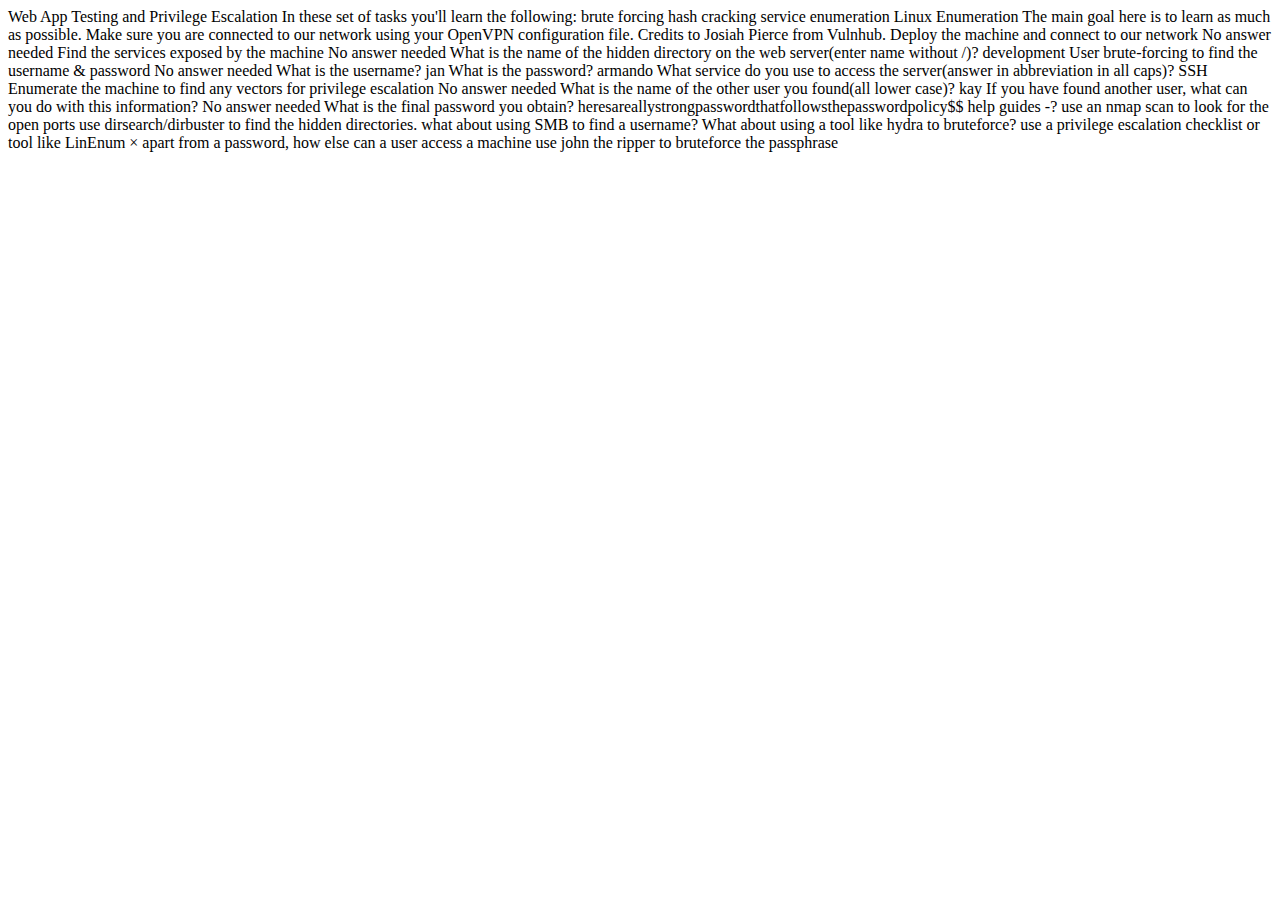
<file: cybersecurity.html>
<!DOCTYPE html>
<html lang="en">
<head>
    <meta charset="UTF-8">
    <meta name="viewport" content="width=device-width, initial-scale=1.0">
    <title>cybersecurity</title>
</head>
<body>
    Web App Testing and Privilege Escalation
In these set of tasks you'll learn the following:

brute forcing 
hash cracking 
service enumeration
Linux Enumeration
The main goal here is to learn as much as possible. Make sure you are connected to our network using your OpenVPN configuration file.

Credits to Josiah Pierce from Vulnhub.

Deploy the machine and connect to our network
No answer needed
Find the services exposed by the machine
No answer needed
What is the name of the hidden directory on the web server(enter name without /)?
development
User brute-forcing to find the username & password
No answer needed
What is the username?
jan
What is the password?
armando
What service do you use to access the server(answer in abbreviation in all caps)?
SSH
Enumerate the machine to find any vectors for privilege escalation
No answer needed
What is the name of the other user you found(all lower case)?
kay
If you have found another user, what can you do with this information?
No answer needed
What is the final password you obtain?
heresareallystrongpasswordthatfollowsthepasswordpolicy$$



help guides -?
use an nmap scan to look for the open ports

use dirsearch/dirbuster to find the hidden directories.
what about using SMB to find a username?

What about using a tool like hydra to bruteforce?

use a privilege escalation checklist or tool like LinEnum

×
apart from a password, how else can a user access a machine

use john the ripper to bruteforce the passphrase
</body>
</html>
</file>
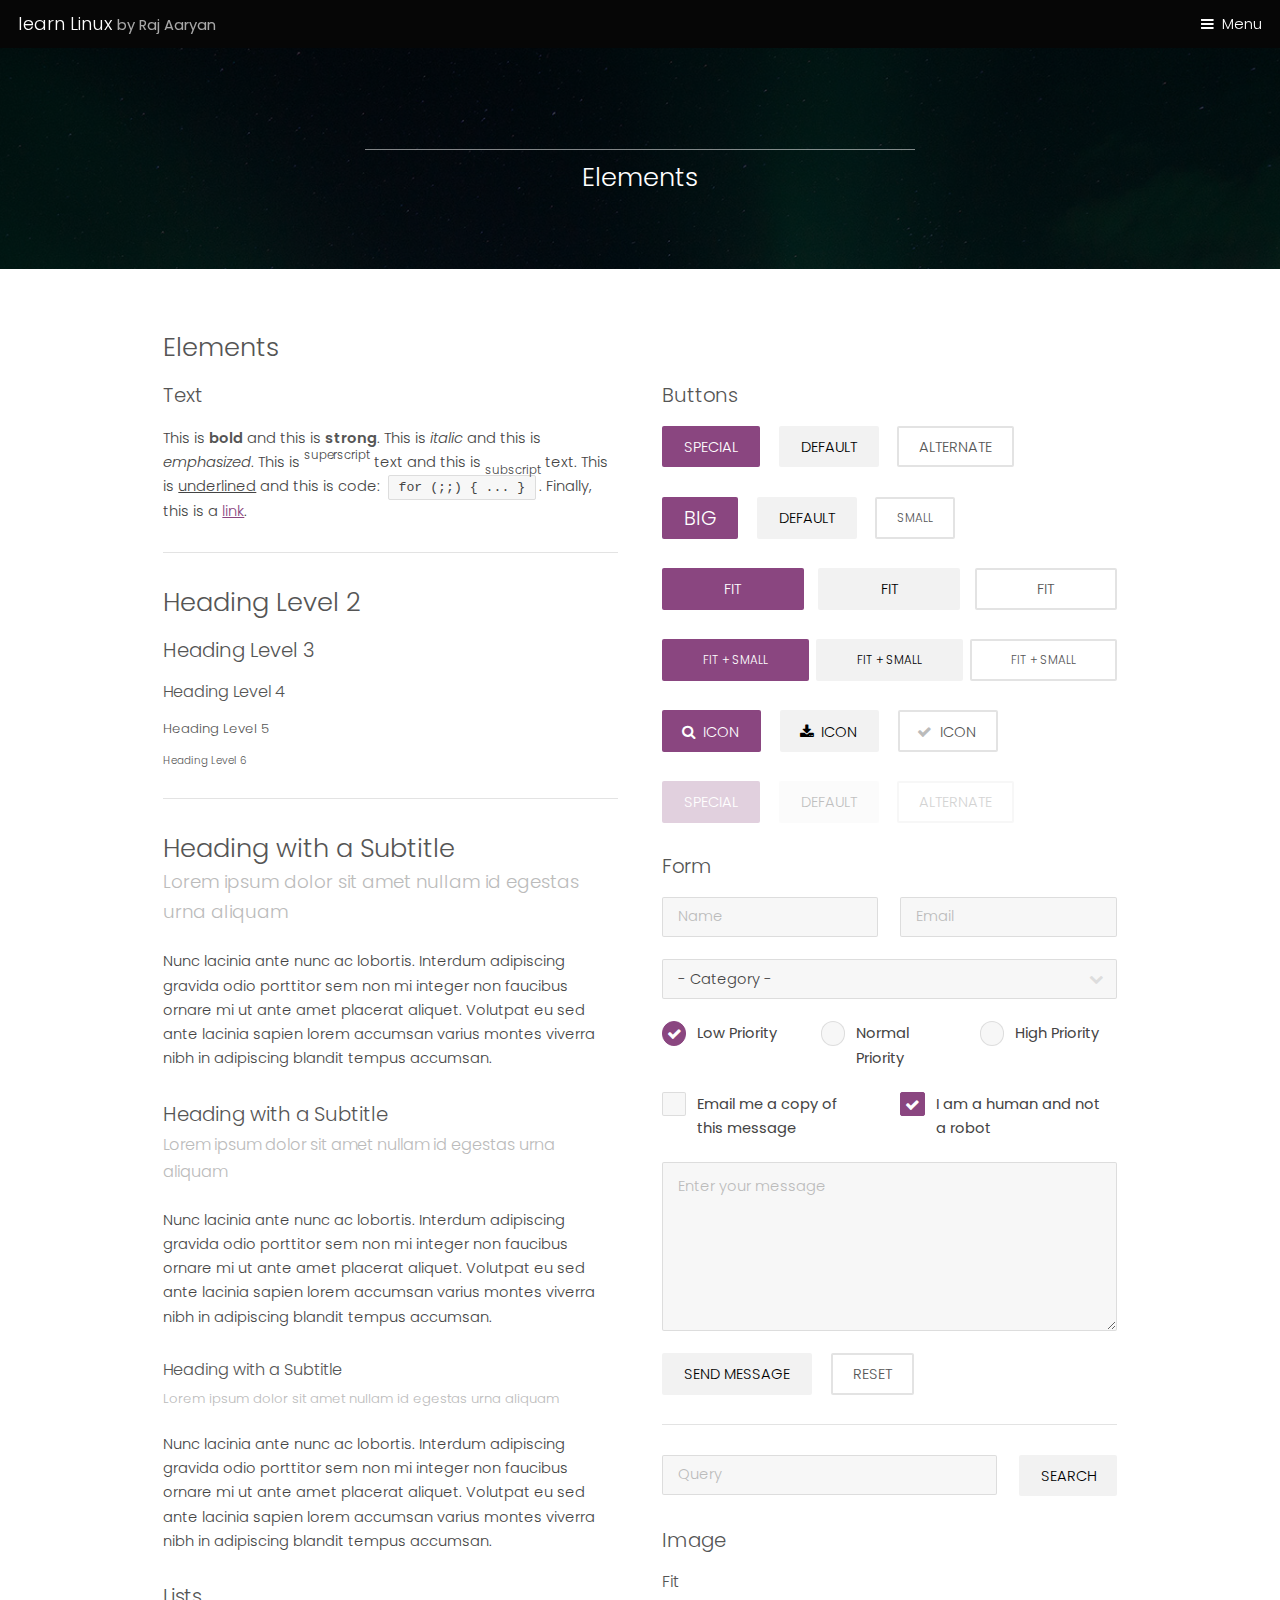
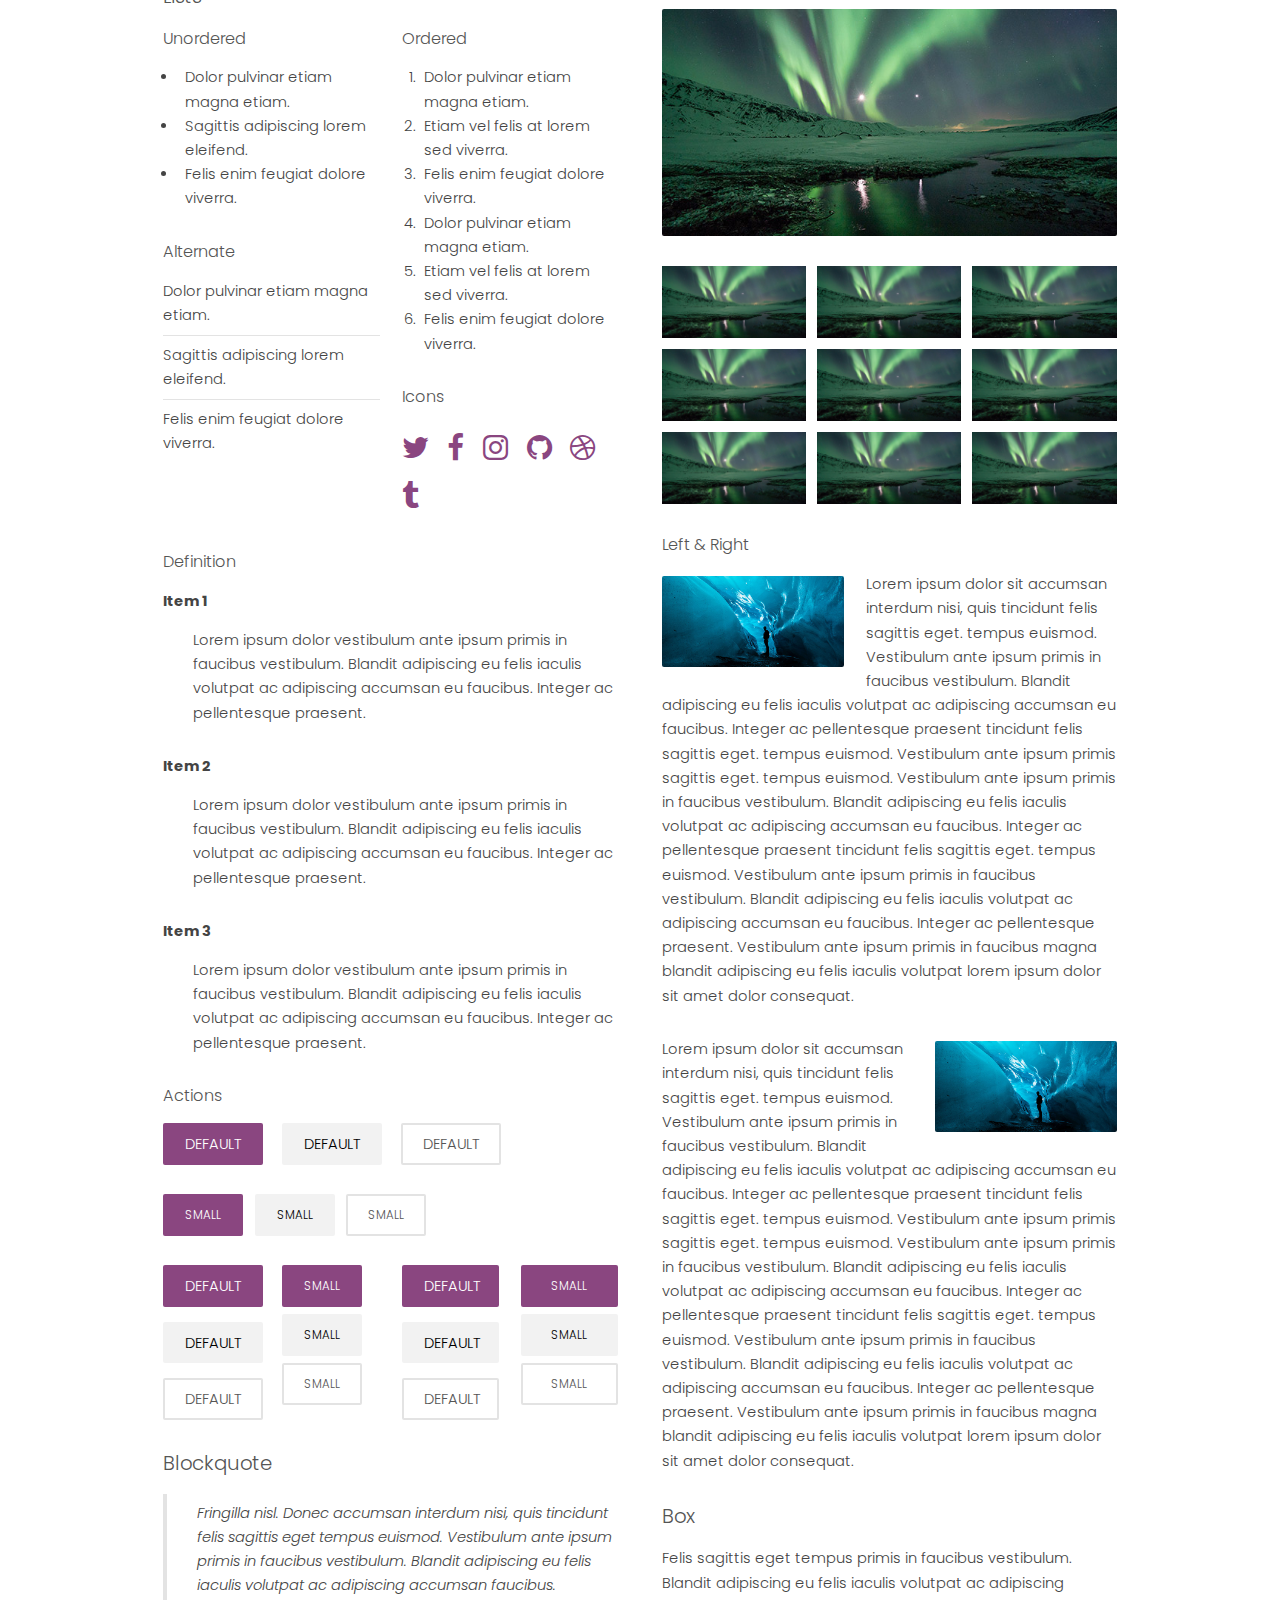
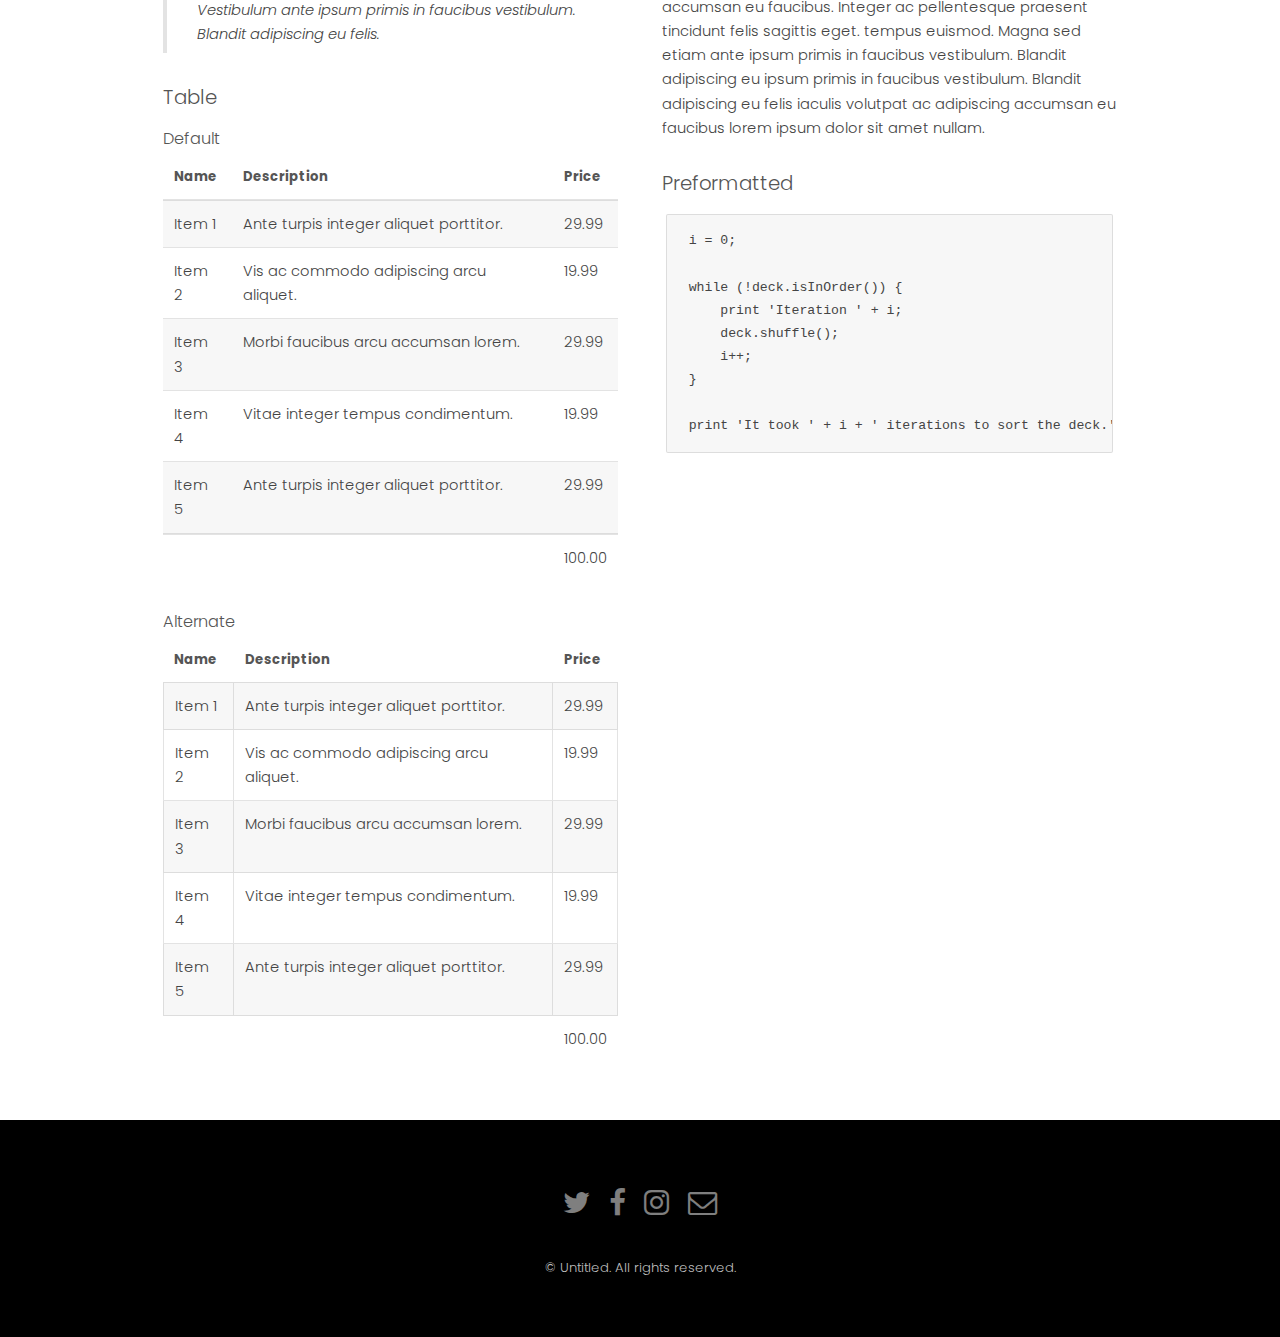
<file: basic_pentest/elements.html>
<!DOCTYPE HTML>
<!--
	Hielo by TEMPLATED
	templated.co @templatedco
	Released for free under the Creative Commons Attribution 3.0 license (templated.co/license)
-->
<html>
	<head>
		<title>Learn Linux with Basic Pentest</title>
		<meta charset="utf-8" />
		<meta name="viewport" content="width=device-width, initial-scale=1" />
		<link rel="stylesheet" href="assets/css/main.css" />
	</head>
	<body class="subpage">

		<!-- Header -->
			<header id="header">
				<div class="logo"><a href="index.html">learn  Linux <span>by Raj Aaryan	</span></a></div>
				<a href="#menu">Menu</a>
			</header>

		<!-- Nav -->
			<nav id="menu">
				<ul class="links">
					<li><a href="index.html">Home</a></li>
					<li><a href="generic.html">Courses</a></li>
					<li><a href="elements.html">Elements</a></li>
				</ul>
			</nav>

		<!-- One -->
			<section id="One" class="wrapper style3">
				<div class="inner">
					<header class="align-center">
						<p></p>
						<h2>Elements</h2>
					</header>
				</div>
			</section>

		<!-- Main -->
			<div id="main" class="container">

				<!-- Elements -->
					<h2 id="elements">Elements</h2>
					<div class="row 200%">
						<div class="6u 12u$(medium)">

							<!-- Text stuff -->
								<h3>Text</h3>
								<p>This is <b>bold</b> and this is <strong>strong</strong>. This is <i>italic</i> and this is <em>emphasized</em>.
								This is <sup>superscript</sup> text and this is <sub>subscript</sub> text.
								This is <u>underlined</u> and this is code: <code>for (;;) { ... }</code>.
								Finally, this is a <a href="#">link</a>.</p>
								<hr />
								<h2>Heading Level 2</h2>
								<h3>Heading Level 3</h3>
								<h4>Heading Level 4</h4>
								<h5>Heading Level 5</h5>
								<h6>Heading Level 6</h6>
								<hr />
								<header>
									<h2>Heading with a Subtitle</h2>
									<p>Lorem ipsum dolor sit amet nullam id egestas urna aliquam</p>
								</header>
								<p>Nunc lacinia ante nunc ac lobortis. Interdum adipiscing gravida odio porttitor sem non mi integer non faucibus ornare mi ut ante amet placerat aliquet. Volutpat eu sed ante lacinia sapien lorem accumsan varius montes viverra nibh in adipiscing blandit tempus accumsan.</p>
								<header>
									<h3>Heading with a Subtitle</h3>
									<p>Lorem ipsum dolor sit amet nullam id egestas urna aliquam</p>
								</header>
								<p>Nunc lacinia ante nunc ac lobortis. Interdum adipiscing gravida odio porttitor sem non mi integer non faucibus ornare mi ut ante amet placerat aliquet. Volutpat eu sed ante lacinia sapien lorem accumsan varius montes viverra nibh in adipiscing blandit tempus accumsan.</p>
								<header>
									<h4>Heading with a Subtitle</h4>
									<p>Lorem ipsum dolor sit amet nullam id egestas urna aliquam</p>
								</header>
								<p>Nunc lacinia ante nunc ac lobortis. Interdum adipiscing gravida odio porttitor sem non mi integer non faucibus ornare mi ut ante amet placerat aliquet. Volutpat eu sed ante lacinia sapien lorem accumsan varius montes viverra nibh in adipiscing blandit tempus accumsan.</p>

							<!-- Lists -->
								<h3>Lists</h3>
								<div class="row">
									<div class="6u 12u$(small)">

										<h4>Unordered</h4>
										<ul>
											<li>Dolor pulvinar etiam magna etiam.</li>
											<li>Sagittis adipiscing lorem eleifend.</li>
											<li>Felis enim feugiat dolore viverra.</li>
										</ul>

										<h4>Alternate</h4>
										<ul class="alt">
											<li>Dolor pulvinar etiam magna etiam.</li>
											<li>Sagittis adipiscing lorem eleifend.</li>
											<li>Felis enim feugiat dolore viverra.</li>
										</ul>

									</div>
									<div class="6u$ 12u$(small)">

										<h4>Ordered</h4>
										<ol>
											<li>Dolor pulvinar etiam magna etiam.</li>
											<li>Etiam vel felis at lorem sed viverra.</li>
											<li>Felis enim feugiat dolore viverra.</li>
											<li>Dolor pulvinar etiam magna etiam.</li>
											<li>Etiam vel felis at lorem sed viverra.</li>
											<li>Felis enim feugiat dolore viverra.</li>
										</ol>

										<h4>Icons</h4>
										<ul class="icons">
											<li><a href="#" class="icon fa-twitter"><span class="label">Twitter</span></a></li>
											<li><a href="#" class="icon fa-facebook"><span class="label">Facebook</span></a></li>
											<li><a href="#" class="icon fa-instagram"><span class="label">Instagram</span></a></li>
											<li><a href="#" class="icon fa-github"><span class="label">Github</span></a></li>
											<li><a href="#" class="icon fa-dribbble"><span class="label">Dribbble</span></a></li>
											<li><a href="#" class="icon fa-tumblr"><span class="label">Tumblr</span></a></li>
										</ul>

									</div>
								</div>
								<h4>Definition</h4>
								<dl>
									<dt>Item 1</dt>
									<dd>
										<p>Lorem ipsum dolor vestibulum ante ipsum primis in faucibus vestibulum. Blandit adipiscing eu felis iaculis volutpat ac adipiscing accumsan eu faucibus. Integer ac pellentesque praesent.</p>
									</dd>
									<dt>Item 2</dt>
									<dd>
										<p>Lorem ipsum dolor vestibulum ante ipsum primis in faucibus vestibulum. Blandit adipiscing eu felis iaculis volutpat ac adipiscing accumsan eu faucibus. Integer ac pellentesque praesent.</p>
									</dd>
									<dt>Item 3</dt>
									<dd>
										<p>Lorem ipsum dolor vestibulum ante ipsum primis in faucibus vestibulum. Blandit adipiscing eu felis iaculis volutpat ac adipiscing accumsan eu faucibus. Integer ac pellentesque praesent.</p>
									</dd>
								</dl>

								<h4>Actions</h4>
								<ul class="actions">
									<li><a href="#" class="button special">Default</a></li>
									<li><a href="#" class="button">Default</a></li>
									<li><a href="#" class="button alt">Default</a></li>
								</ul>
								<ul class="actions small">
									<li><a href="#" class="button special small">Small</a></li>
									<li><a href="#" class="button small">Small</a></li>
									<li><a href="#" class="button alt small">Small</a></li>
								</ul>
								<div class="row">
									<div class="3u 12u$(small)">
										<ul class="actions vertical">
											<li><a href="#" class="button special">Default</a></li>
											<li><a href="#" class="button">Default</a></li>
											<li><a href="#" class="button alt">Default</a></li>
										</ul>
									</div>
									<div class="3u 12u$(small)">
										<ul class="actions vertical small">
											<li><a href="#" class="button special small">Small</a></li>
											<li><a href="#" class="button small">Small</a></li>
											<li><a href="#" class="button alt small">Small</a></li>
										</ul>
									</div>
									<div class="3u 12u$(small)">
										<ul class="actions vertical">
											<li><a href="#" class="button special fit">Default</a></li>
											<li><a href="#" class="button fit">Default</a></li>
											<li><a href="#" class="button alt fit">Default</a></li>
										</ul>
									</div>
									<div class="3u$ 12u$(small)">
										<ul class="actions vertical small">
											<li><a href="#" class="button special small fit">Small</a></li>
											<li><a href="#" class="button small fit">Small</a></li>
											<li><a href="#" class="button alt small fit">Small</a></li>
										</ul>
									</div>
								</div>

							<!-- Blockquote -->
								<h3>Blockquote</h3>
								<blockquote>Fringilla nisl. Donec accumsan interdum nisi, quis tincidunt felis sagittis eget tempus euismod. Vestibulum ante ipsum primis in faucibus vestibulum. Blandit adipiscing eu felis iaculis volutpat ac adipiscing accumsan faucibus. Vestibulum ante ipsum primis in faucibus vestibulum. Blandit adipiscing eu felis.</blockquote>

							<!-- Table -->
								<h3>Table</h3>

								<h4>Default</h4>
								<div class="table-wrapper">
									<table>
										<thead>
											<tr>
												<th>Name</th>
												<th>Description</th>
												<th>Price</th>
											</tr>
										</thead>
										<tbody>
											<tr>
												<td>Item 1</td>
												<td>Ante turpis integer aliquet porttitor.</td>
												<td>29.99</td>
											</tr>
											<tr>
												<td>Item 2</td>
												<td>Vis ac commodo adipiscing arcu aliquet.</td>
												<td>19.99</td>
											</tr>
											<tr>
												<td>Item 3</td>
												<td> Morbi faucibus arcu accumsan lorem.</td>
												<td>29.99</td>
											</tr>
											<tr>
												<td>Item 4</td>
												<td>Vitae integer tempus condimentum.</td>
												<td>19.99</td>
											</tr>
											<tr>
												<td>Item 5</td>
												<td>Ante turpis integer aliquet porttitor.</td>
												<td>29.99</td>
											</tr>
										</tbody>
										<tfoot>
											<tr>
												<td colspan="2"></td>
												<td>100.00</td>
											</tr>
										</tfoot>
									</table>
								</div>

								<h4>Alternate</h4>
								<div class="table-wrapper">
									<table class="alt">
										<thead>
											<tr>
												<th>Name</th>
												<th>Description</th>
												<th>Price</th>
											</tr>
										</thead>
										<tbody>
											<tr>
												<td>Item 1</td>
												<td>Ante turpis integer aliquet porttitor.</td>
												<td>29.99</td>
											</tr>
											<tr>
												<td>Item 2</td>
												<td>Vis ac commodo adipiscing arcu aliquet.</td>
												<td>19.99</td>
											</tr>
											<tr>
												<td>Item 3</td>
												<td> Morbi faucibus arcu accumsan lorem.</td>
												<td>29.99</td>
											</tr>
											<tr>
												<td>Item 4</td>
												<td>Vitae integer tempus condimentum.</td>
												<td>19.99</td>
											</tr>
											<tr>
												<td>Item 5</td>
												<td>Ante turpis integer aliquet porttitor.</td>
												<td>29.99</td>
											</tr>
										</tbody>
										<tfoot>
											<tr>
												<td colspan="2"></td>
												<td>100.00</td>
											</tr>
										</tfoot>
									</table>
								</div>

						</div>
						<div class="6u$ 12u$(medium)">

							<!-- Buttons -->
								<h3>Buttons</h3>
								<ul class="actions">
									<li><a href="#" class="button special">Special</a></li>
									<li><a href="#" class="button">Default</a></li>
									<li><a href="#" class="button alt">Alternate</a></li>
								</ul>
								<ul class="actions">
									<li><a href="#" class="button special big">Big</a></li>
									<li><a href="#" class="button">Default</a></li>
									<li><a href="#" class="button alt small">Small</a></li>
								</ul>
								<ul class="actions fit">
									<li><a href="#" class="button special fit">Fit</a></li>
									<li><a href="#" class="button fit">Fit</a></li>
									<li><a href="#" class="button alt fit">Fit</a></li>
								</ul>
								<ul class="actions fit small">
									<li><a href="#" class="button special fit small">Fit + Small</a></li>
									<li><a href="#" class="button fit small">Fit + Small</a></li>
									<li><a href="#" class="button alt fit small">Fit + Small</a></li>
								</ul>
								<ul class="actions">
									<li><a href="#" class="button special icon fa-search">Icon</a></li>
									<li><a href="#" class="button icon fa-download">Icon</a></li>
									<li><a href="#" class="button alt icon fa-check">Icon</a></li>
								</ul>
								<ul class="actions">
									<li><span class="button special disabled">Special</span></li>
									<li><span class="button disabled">Default</span></li>
									<li><span class="button alt disabled">Alternate</span></li>
								</ul>

							<!-- Form -->
								<h3>Form</h3>

								<form method="post" action="#">
									<div class="row uniform">
										<div class="6u 12u$(xsmall)">
											<input type="text" name="name" id="name" value="" placeholder="Name" />
										</div>
										<div class="6u$ 12u$(xsmall)">
											<input type="email" name="email" id="email" value="" placeholder="Email" />
										</div>
										<!-- Break -->
										<div class="12u$">
											<div class="select-wrapper">
												<select name="category" id="category">
													<option value="">- Category -</option>
													<option value="1">Manufacturing</option>
													<option value="1">Shipping</option>
													<option value="1">Administration</option>
													<option value="1">Human Resources</option>
												</select>
											</div>
										</div>
										<!-- Break -->
										<div class="4u 12u$(small)">
											<input type="radio" id="priority-low" name="priority" checked>
											<label for="priority-low">Low Priority</label>
										</div>
										<div class="4u 12u$(small)">
											<input type="radio" id="priority-normal" name="priority">
											<label for="priority-normal">Normal Priority</label>
										</div>
										<div class="4u$ 12u$(small)">
											<input type="radio" id="priority-high" name="priority">
											<label for="priority-high">High Priority</label>
										</div>
										<!-- Break -->
										<div class="6u 12u$(small)">
											<input type="checkbox" id="copy" name="copy">
											<label for="copy">Email me a copy of this message</label>
										</div>
										<div class="6u$ 12u$(small)">
											<input type="checkbox" id="human" name="human" checked>
											<label for="human">I am a human and not a robot</label>
										</div>
										<!-- Break -->
										<div class="12u$">
											<textarea name="message" id="message" placeholder="Enter your message" rows="6"></textarea>
										</div>
										<!-- Break -->
										<div class="12u$">
											<ul class="actions">
												<li><input type="submit" value="Send Message" /></li>
												<li><input type="reset" value="Reset" class="alt" /></li>
											</ul>
										</div>
									</div>
								</form>

								<hr />

								<form method="post" action="#">
									<div class="row uniform">
										<div class="9u 12u$(small)">
											<input type="text" name="query" id="query" value="" placeholder="Query" />
										</div>
										<div class="3u$ 12u$(small)">
											<input type="submit" value="Search" class="fit" />
										</div>
									</div>
								</form>

							<!-- Image -->
								<h3>Image</h3>

								<h4>Fit</h4>
								<span class="image fit"><img src="images/pic01.jpg" alt="" /></span>
								<div class="box alt">
									<div class="row 50% uniform">
										<div class="4u"><span class="image fit"><img src="images/pic01.jpg" alt="" /></span></div>
										<div class="4u"><span class="image fit"><img src="images/pic01.jpg" alt="" /></span></div>
										<div class="4u$"><span class="image fit"><img src="images/pic01.jpg" alt="" /></span></div>
										<!-- Break -->
										<div class="4u"><span class="image fit"><img src="images/pic01.jpg" alt="" /></span></div>
										<div class="4u"><span class="image fit"><img src="images/pic01.jpg" alt="" /></span></div>
										<div class="4u$"><span class="image fit"><img src="images/pic01.jpg" alt="" /></span></div>
										<!-- Break -->
										<div class="4u"><span class="image fit"><img src="images/pic01.jpg" alt="" /></span></div>
										<div class="4u"><span class="image fit"><img src="images/pic01.jpg" alt="" /></span></div>
										<div class="4u$"><span class="image fit"><img src="images/pic01.jpg" alt="" /></span></div>
									</div>
								</div>

								<h4>Left &amp; Right</h4>
								<p><span class="image left"><img src="images/pic02.jpg" alt="" /></span>Lorem ipsum dolor sit accumsan interdum nisi, quis tincidunt felis sagittis eget. tempus euismod. Vestibulum ante ipsum primis in faucibus vestibulum. Blandit adipiscing eu felis iaculis volutpat ac adipiscing accumsan eu faucibus. Integer ac pellentesque praesent tincidunt felis sagittis eget. tempus euismod. Vestibulum ante ipsum primis sagittis eget. tempus euismod. Vestibulum ante ipsum primis in faucibus vestibulum. Blandit adipiscing eu felis iaculis volutpat ac adipiscing accumsan eu faucibus. Integer ac pellentesque praesent tincidunt felis sagittis eget. tempus euismod. Vestibulum ante ipsum primis in faucibus vestibulum. Blandit adipiscing eu felis iaculis volutpat ac adipiscing accumsan eu faucibus. Integer ac pellentesque praesent. Vestibulum ante ipsum primis in faucibus magna blandit adipiscing eu felis iaculis volutpat lorem ipsum dolor sit amet dolor consequat.</p>
								<p><span class="image right"><img src="images/pic02.jpg" alt="" /></span>Lorem ipsum dolor sit accumsan interdum nisi, quis tincidunt felis sagittis eget. tempus euismod. Vestibulum ante ipsum primis in faucibus vestibulum. Blandit adipiscing eu felis iaculis volutpat ac adipiscing accumsan eu faucibus. Integer ac pellentesque praesent tincidunt felis sagittis eget. tempus euismod. Vestibulum ante ipsum primis sagittis eget. tempus euismod. Vestibulum ante ipsum primis in faucibus vestibulum. Blandit adipiscing eu felis iaculis volutpat ac adipiscing accumsan eu faucibus. Integer ac pellentesque praesent tincidunt felis sagittis eget. tempus euismod. Vestibulum ante ipsum primis in faucibus vestibulum. Blandit adipiscing eu felis iaculis volutpat ac adipiscing accumsan eu faucibus. Integer ac pellentesque praesent. Vestibulum ante ipsum primis in faucibus magna blandit adipiscing eu felis iaculis volutpat lorem ipsum dolor sit amet dolor consequat.</p>

							<!-- Box -->
								<h3>Box</h3>
								<div class="box">
									<p>Felis sagittis eget tempus primis in faucibus vestibulum. Blandit adipiscing eu felis iaculis volutpat ac adipiscing accumsan eu faucibus. Integer ac pellentesque praesent tincidunt felis sagittis eget. tempus euismod. Magna sed etiam ante ipsum primis in faucibus vestibulum. Blandit adipiscing eu ipsum primis in faucibus vestibulum. Blandit adipiscing eu felis iaculis volutpat ac adipiscing accumsan eu faucibus lorem ipsum dolor sit amet nullam.</p>
								</div>

							<!-- Preformatted Code -->
								<h3>Preformatted</h3>
								<pre><code>i = 0;

while (!deck.isInOrder()) {
    print 'Iteration ' + i;
    deck.shuffle();
    i++;
}

print 'It took ' + i + ' iterations to sort the deck.';
</code></pre>

						</div>
					</div>

			</div>

		<!-- Footer -->
			<footer id="footer">
				<div class="container">
					<ul class="icons">
						<li><a href="#" class="icon fa-twitter"><span class="label">Twitter</span></a></li>
						<li><a href="#" class="icon fa-facebook"><span class="label">Facebook</span></a></li>
						<li><a href="#" class="icon fa-instagram"><span class="label">Instagram</span></a></li>
						<li><a href="#" class="icon fa-envelope-o"><span class="label">Email</span></a></li>
					</ul>
				</div>
				<div class="copyright">
					&copy; Untitled. All rights reserved.
				</div>
			</footer>

		<!-- Scripts -->
			<script src="assets/js/jquery.min.js"></script>
			<script src="assets/js/jquery.scrollex.min.js"></script>
			<script src="assets/js/skel.min.js"></script>
			<script src="assets/js/util.js"></script>
			<script src="assets/js/main.js"></script>

	</body>
</html>
</file>
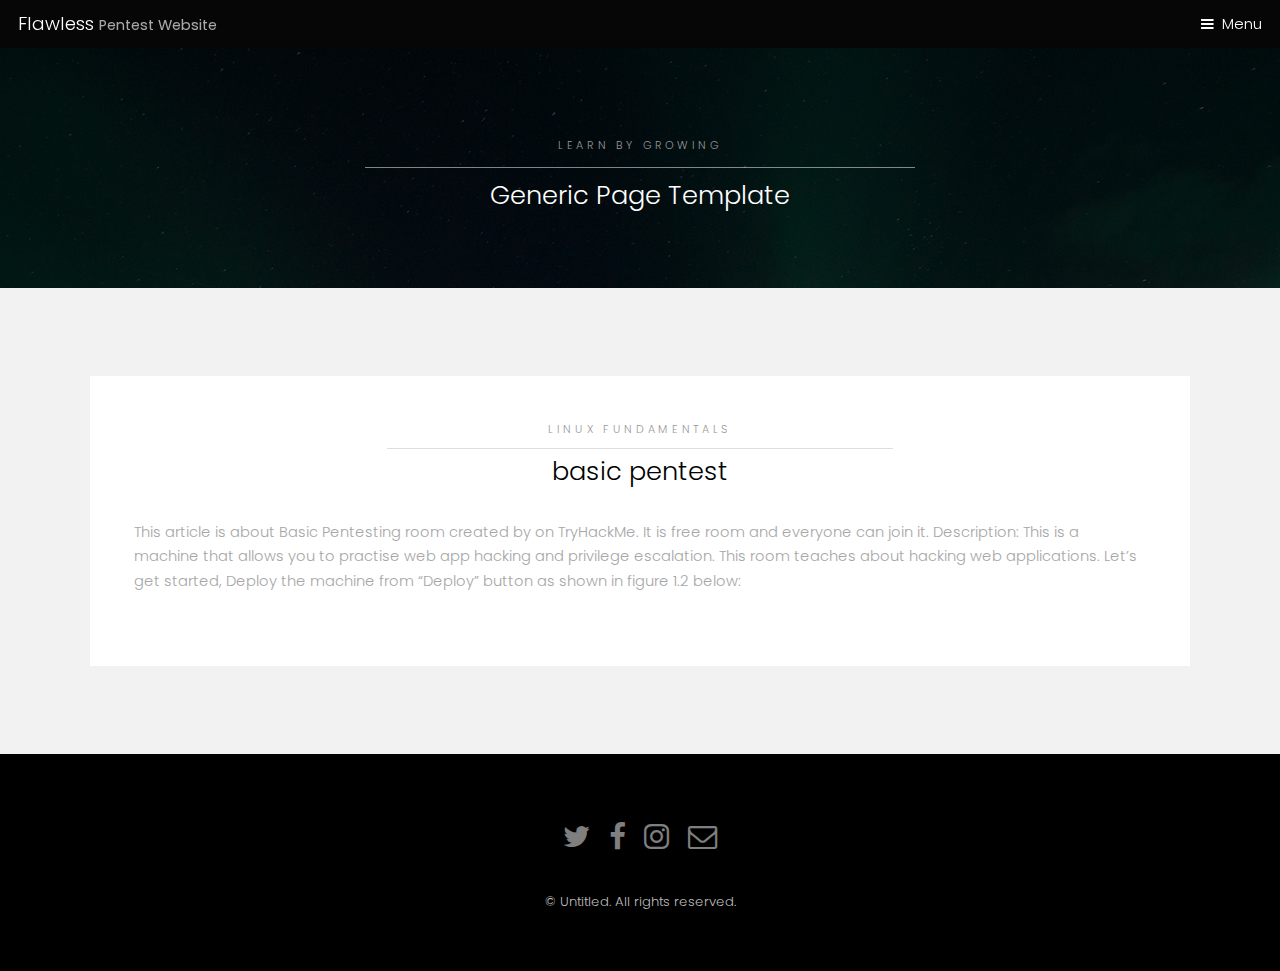
<file: basic_pentest/generic.html>
<!DOCTYPE HTML>
<!--
	Hielo by TEMPLATED
	templated.co @templatedco
	Released for free under the Creative Commons Attribution 3.0 license (templated.co/license)
-->
<html>
	<head>
		<title>Flaweless pentest website</title>
		<meta charset="utf-8" />
		<meta name="viewport" content="width=device-width, initial-scale=1" />
		<link rel="stylesheet" href="assets/css/main.css" />
	</head>
	<body class="subpage">

		<!-- Header -->
			<header id="header">
				<div class="logo"><a href="index.html">Flawless <span>Pentest Website</span></a></div>
				<a href="#menu">Menu</a>
			</header>

		<!-- Nav -->
			<nav id="menu">
				<ul class="links">
					<li><a href="index.html">Home</a></li>
					<li><a href="generic.html">Generic</a></li>
					<li><a href="elements.html">Elements</a></li>
				</ul>
			</nav>

		<!-- One -->
			<section id="One" class="wrapper style3">
				<div class="inner">
					<header class="align-center">
						<p>Learn by growing </p>
						<h2>Generic Page Template</h2>
					</header>
				</div>
			</section>

		<!-- Two -->
			<section id="two" class="wrapper style2">
				<div class="inner">
					<div class="box">
						<div class="content">
							<header class="align-center">
								<p>Linux Fundamentals</headerp>
								<h2>basic pentest</h2>
							</header>
							<p>This article is about Basic Pentesting room created by on TryHackMe. It is free room and everyone can join it.
								Description: This is a machine that allows you to practise web app hacking and privilege escalation.
								This room teaches about hacking web applications. Let’s get started,
								Deploy the machine from “Deploy” button as shown in figure 1.2 below:</p>

							<p></p>

							<p></p>
						</div>
					</div>
				</div>
			</section>

		<!-- Footer -->
			<footer id="footer">
				<div class="container">
					<ul class="icons">
						<li><a href="#" class="icon fa-twitter"><span class="label">Twitter</span></a></li>
						<li><a href="#" class="icon fa-facebook"><span class="label">Facebook</span></a></li>
						<li><a href="#" class="icon fa-instagram"><span class="label">Instagram</span></a></li>
						<li><a href="#" class="icon fa-envelope-o"><span class="label">Email</span></a></li>
					</ul>
				</div>
				<div class="copyright">
					&copy; Untitled. All rights reserved.
				</div>
			</footer>

		<!-- Scripts -->
			<script src="assets/js/jquery.min.js"></script>
			<script src="assets/js/jquery.scrollex.min.js"></script>
			<script src="assets/js/skel.min.js"></script>
			<script src="assets/js/util.js"></script>
			<script src="assets/js/main.js"></script>

	</body>
</html>
</file>
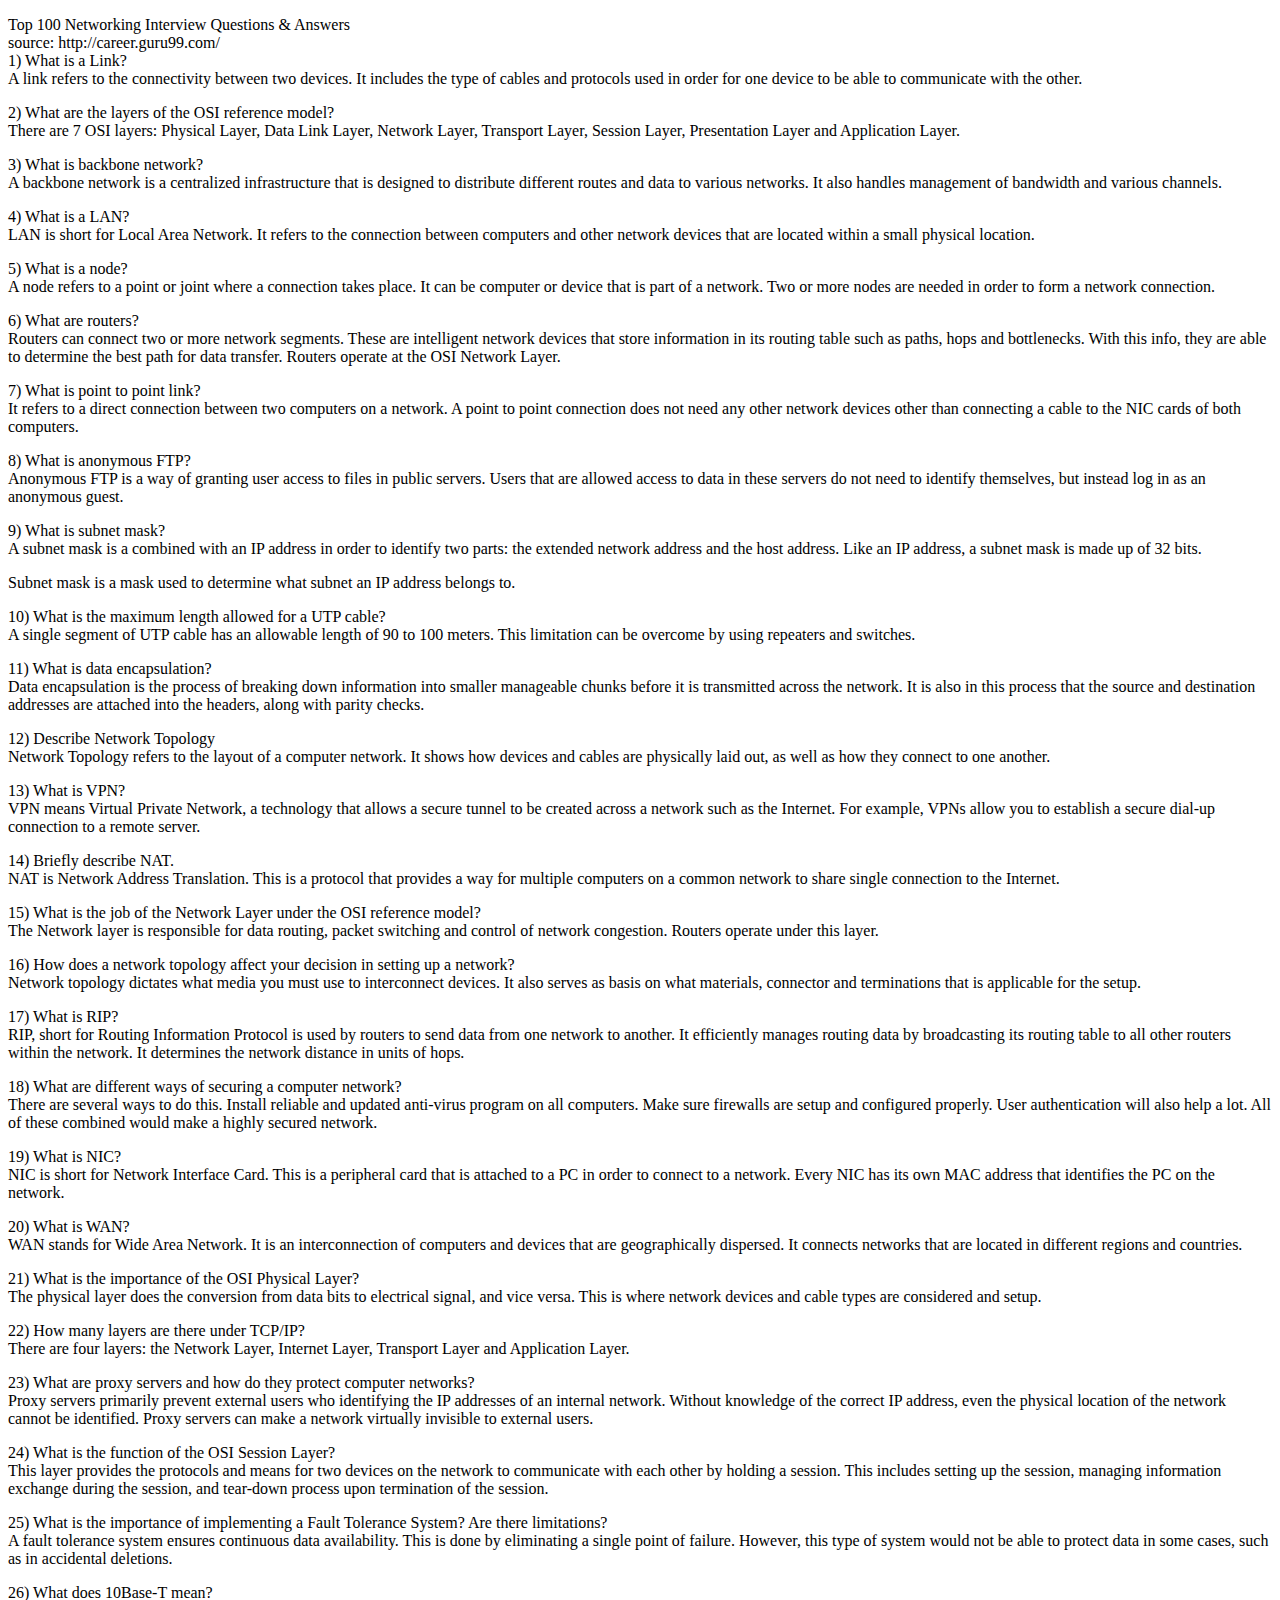
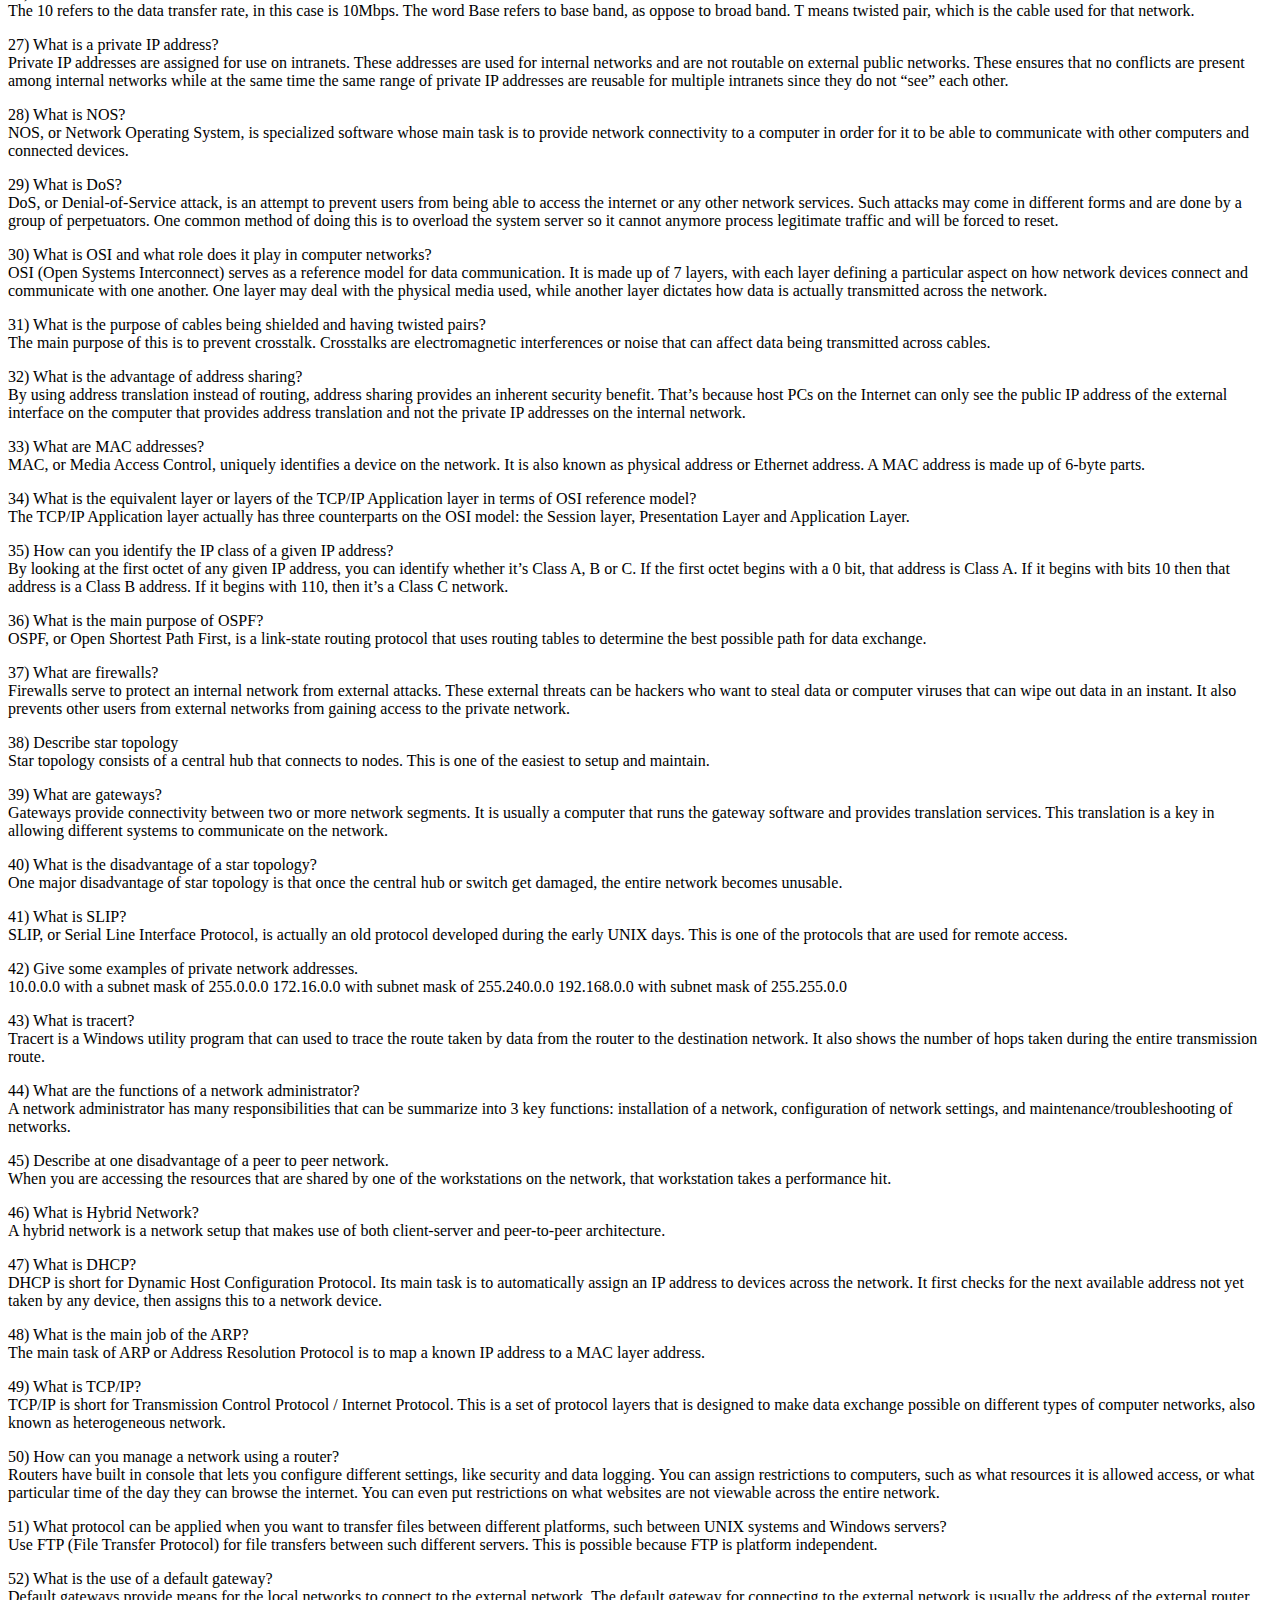
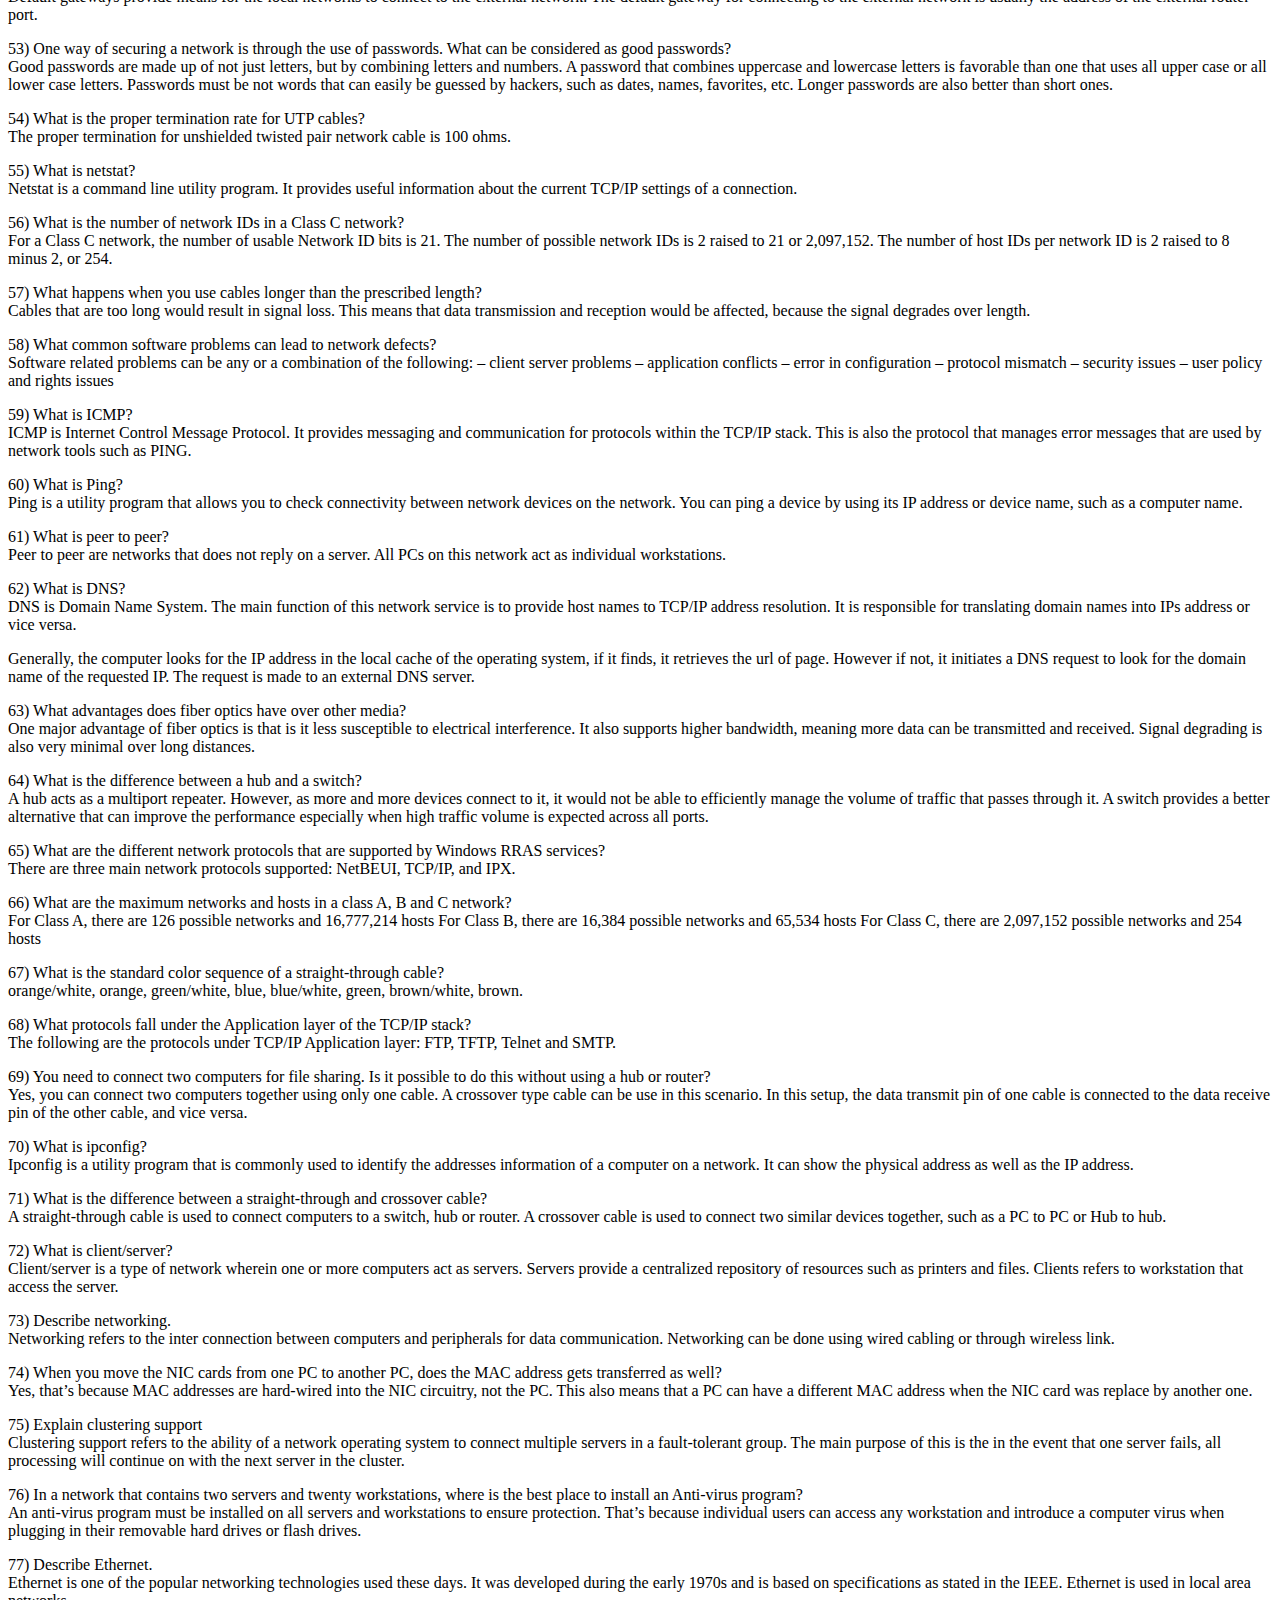
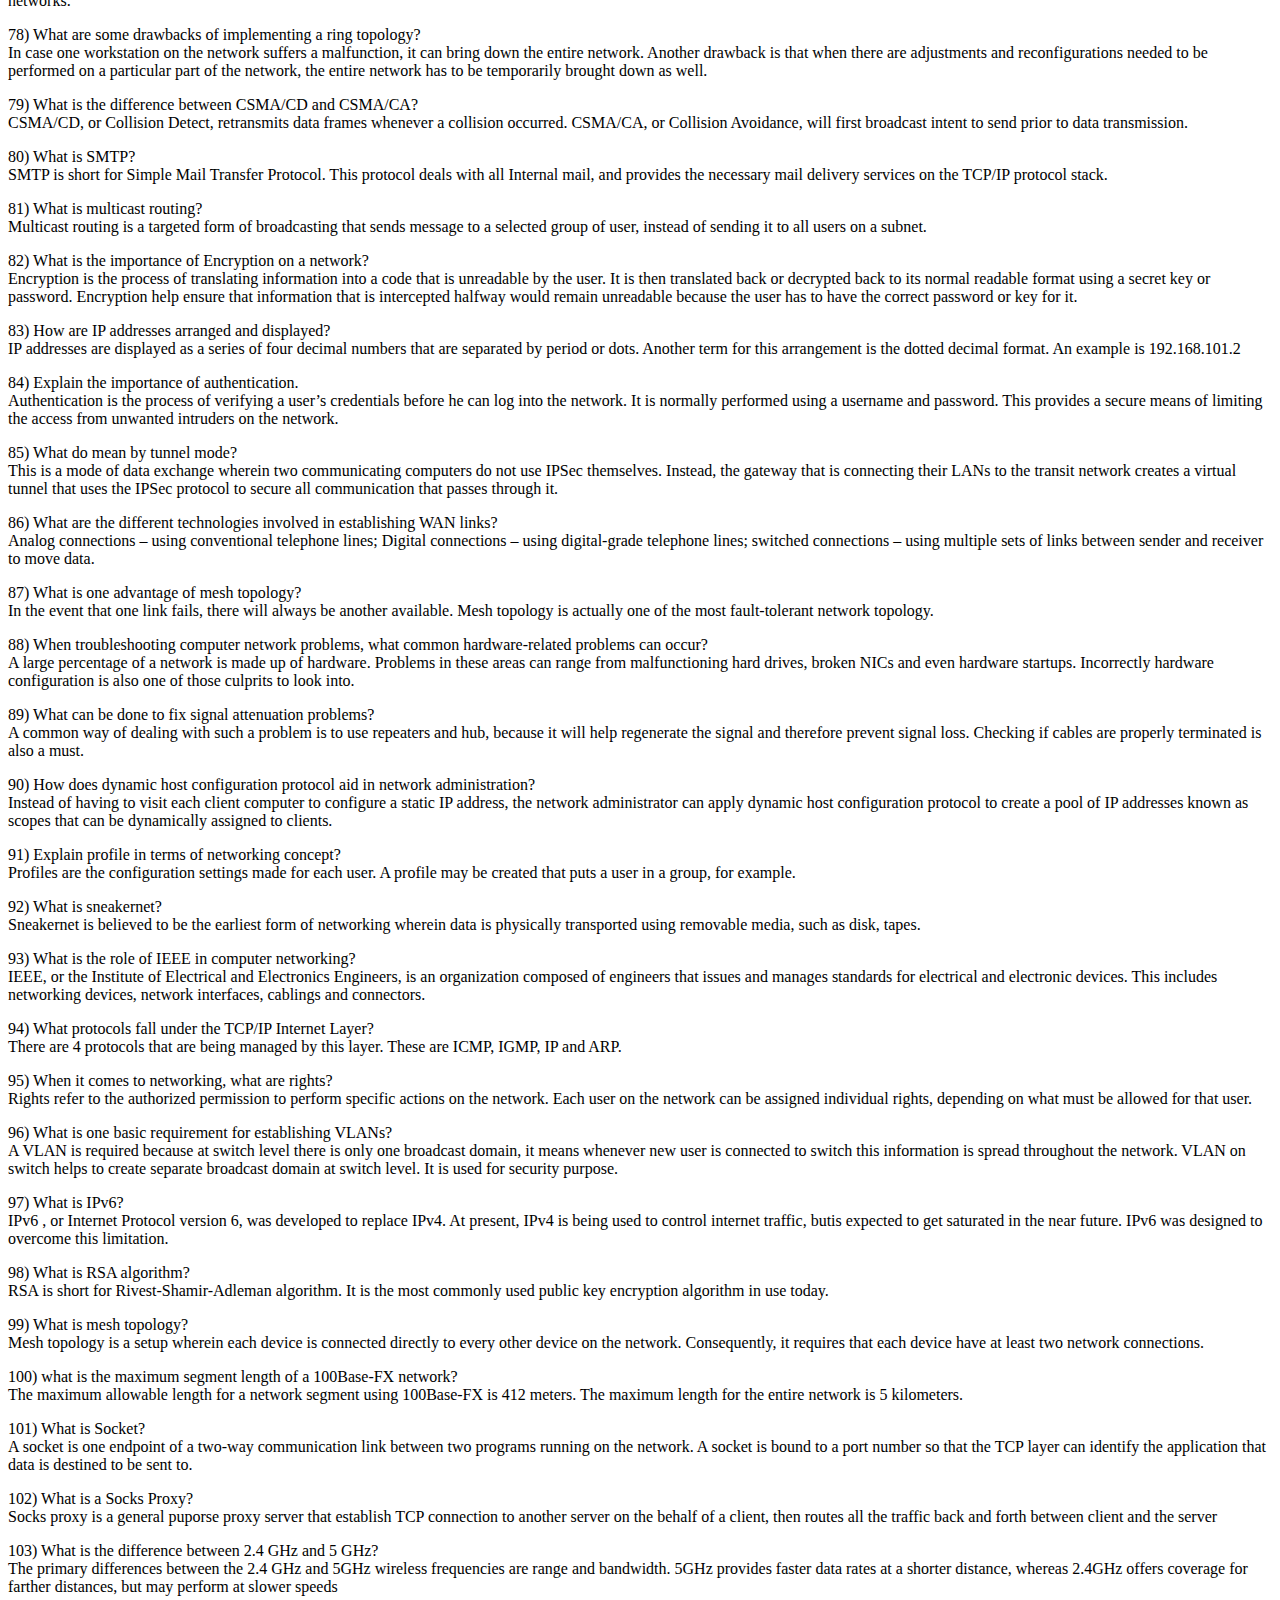
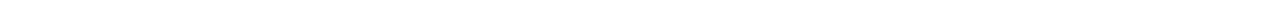
<file: basic_pentest/test.html>
<!DOCTYPE html>
<html lang="en">
<head>
    <meta charset="UTF-8">
    <meta http-equiv="X-UA-Compatible" content="IE=edge">
    <meta name="viewport" content="width=device-width, initial-scale=1.0">
    <title>Document</title>
</head>
<body>
    <p>Top 100 Networking Interview Questions &amp; Answers<br />source: http://career.guru99.com/<br />1) What is a Link?<br />A link refers to the connectivity between two devices. It includes the type of cables and protocols used in order for one device to be able to communicate with the other.</p>
<p>2) What are the layers of the OSI reference model?<br />There are 7 OSI layers: Physical Layer, Data Link Layer, Network Layer, Transport Layer, Session Layer, Presentation Layer and Application Layer.</p>
<p>3) What is backbone network?<br />A backbone network is a centralized infrastructure that is designed to distribute different routes and data to various networks. It also handles management of bandwidth and various channels.</p>
<p>4) What is a LAN?<br />LAN is short for Local Area Network. It refers to the connection between computers and other network devices that are located within a small physical location.</p>
<p>5) What is a node?<br />A node refers to a point or joint where a connection takes place. It can be computer or device that is part of a network. Two or more nodes are needed in order to form a network connection.</p>
<p>6) What are routers?<br />Routers can connect two or more network segments. These are intelligent network devices that store information in its routing table such as paths, hops and bottlenecks. With this info, they are able to determine the best path for data transfer. Routers operate at the OSI Network Layer.</p>
<p>7) What is point to point link?<br />It refers to a direct connection between two computers on a network. A point to point connection does not need any other network devices other than connecting a cable to the NIC cards of both computers.</p>
<p>8) What is anonymous FTP?<br />Anonymous FTP is a way of granting user access to files in public servers. Users that are allowed access to data in these servers do not need to identify themselves, but instead log in as an anonymous guest.</p>
<p>9) What is subnet mask?<br />A subnet mask is a combined with an IP address in order to identify two parts: the extended network address and the host address. Like an IP address, a subnet mask is made up of 32 bits.</p>
<p>Subnet mask is a mask used to determine what subnet an IP address belongs to.</p>
<p>10) What is the maximum length allowed for a UTP cable?<br />A single segment of UTP cable has an allowable length of 90 to 100 meters. This limitation can be overcome by using repeaters and switches.</p>
<p>11) What is data encapsulation?<br />Data encapsulation is the process of breaking down information into smaller manageable chunks before it is transmitted across the network. It is also in this process that the source and destination addresses are attached into the headers, along with parity checks.</p>
<p>12) Describe Network Topology<br />Network Topology refers to the layout of a computer network. It shows how devices and cables are physically laid out, as well as how they connect to one another.</p>
<p>13) What is VPN?<br />VPN means Virtual Private Network, a technology that allows a secure tunnel to be created across a network such as the Internet. For example, VPNs allow you to establish a secure dial-up connection to a remote server.</p>
<p>14) Briefly describe NAT.<br />NAT is Network Address Translation. This is a protocol that provides a way for multiple computers on a common network to share single connection to the Internet.</p>
<p>15) What is the job of the Network Layer under the OSI reference model?<br />The Network layer is responsible for data routing, packet switching and control of network congestion. Routers operate under this layer.</p>
<p>16) How does a network topology affect your decision in setting up a network?<br />Network topology dictates what media you must use to interconnect devices. It also serves as basis on what materials, connector and terminations that is applicable for the setup.</p>
<p>17) What is RIP?<br />RIP, short for Routing Information Protocol is used by routers to send data from one network to another. It efficiently manages routing data by broadcasting its routing table to all other routers within the network. It determines the network distance in units of hops.</p>
<p>18) What are different ways of securing a computer network?<br />There are several ways to do this. Install reliable and updated anti-virus program on all computers. Make sure firewalls are setup and configured properly. User authentication will also help a lot. All of these combined would make a highly secured network.</p>
<p>19) What is NIC?<br />NIC is short for Network Interface Card. This is a peripheral card that is attached to a PC in order to connect to a network. Every NIC has its own MAC address that identifies the PC on the network.</p>
<p>20) What is WAN?<br />WAN stands for Wide Area Network. It is an interconnection of computers and devices that are geographically dispersed. It connects networks that are located in different regions and countries.</p>
<p>21) What is the importance of the OSI Physical Layer?<br />The physical layer does the conversion from data bits to electrical signal, and vice versa. This is where network devices and cable types are considered and setup.</p>
<p>22) How many layers are there under TCP/IP?<br />There are four layers: the Network Layer, Internet Layer, Transport Layer and Application Layer.</p>
<p>23) What are proxy servers and how do they protect computer networks?<br />Proxy servers primarily prevent external users who identifying the IP addresses of an internal network. Without knowledge of the correct IP address, even the physical location of the network cannot be identified. Proxy servers can make a network virtually invisible to external users.</p>
<p>24) What is the function of the OSI Session Layer?<br />This layer provides the protocols and means for two devices on the network to communicate with each other by holding a session. This includes setting up the session, managing information exchange during the session, and tear-down process upon termination of the session.</p>
<p>25) What is the importance of implementing a Fault Tolerance System? Are there limitations?<br />A fault tolerance system ensures continuous data availability. This is done by eliminating a single point of failure. However, this type of system would not be able to protect data in some cases, such as in accidental deletions.</p>
<p>26) What does 10Base-T mean?<br />The 10 refers to the data transfer rate, in this case is 10Mbps. The word Base refers to base band, as oppose to broad band. T means twisted pair, which is the cable used for that network.</p>
<p>27) What is a private IP address?<br />Private IP addresses are assigned for use on intranets. These addresses are used for internal networks and are not routable on external public networks. These ensures that no conflicts are present among internal networks while at the same time the same range of private IP addresses are reusable for multiple intranets since they do not &ldquo;see&rdquo; each other.</p>
<p>28) What is NOS?<br />NOS, or Network Operating System, is specialized software whose main task is to provide network connectivity to a computer in order for it to be able to communicate with other computers and connected devices.</p>
<p>29) What is DoS?<br />DoS, or Denial-of-Service attack, is an attempt to prevent users from being able to access the internet or any other network services. Such attacks may come in different forms and are done by a group of perpetuators. One common method of doing this is to overload the system server so it cannot anymore process legitimate traffic and will be forced to reset.</p>
<p>30) What is OSI and what role does it play in computer networks?<br />OSI (Open Systems Interconnect) serves as a reference model for data communication. It is made up of 7 layers, with each layer defining a particular aspect on how network devices connect and communicate with one another. One layer may deal with the physical media used, while another layer dictates how data is actually transmitted across the network.</p>
<p>31) What is the purpose of cables being shielded and having twisted pairs?<br />The main purpose of this is to prevent crosstalk. Crosstalks are electromagnetic interferences or noise that can affect data being transmitted across cables.</p>
<p>32) What is the advantage of address sharing?<br />By using address translation instead of routing, address sharing provides an inherent security benefit. That&rsquo;s because host PCs on the Internet can only see the public IP address of the external interface on the computer that provides address translation and not the private IP addresses on the internal network.</p>
<p>33) What are MAC addresses?<br />MAC, or Media Access Control, uniquely identifies a device on the network. It is also known as physical address or Ethernet address. A MAC address is made up of 6-byte parts.</p>
<p>34) What is the equivalent layer or layers of the TCP/IP Application layer in terms of OSI reference model?<br />The TCP/IP Application layer actually has three counterparts on the OSI model: the Session layer, Presentation Layer and Application Layer.</p>
<p>35) How can you identify the IP class of a given IP address?<br />By looking at the first octet of any given IP address, you can identify whether it&rsquo;s Class A, B or C. If the first octet begins with a 0 bit, that address is Class A. If it begins with bits 10 then that address is a Class B address. If it begins with 110, then it&rsquo;s a Class C network.</p>
<p>36) What is the main purpose of OSPF?<br />OSPF, or Open Shortest Path First, is a link-state routing protocol that uses routing tables to determine the best possible path for data exchange.</p>
<p>37) What are firewalls?<br />Firewalls serve to protect an internal network from external attacks. These external threats can be hackers who want to steal data or computer viruses that can wipe out data in an instant. It also prevents other users from external networks from gaining access to the private network.</p>
<p>38) Describe star topology<br />Star topology consists of a central hub that connects to nodes. This is one of the easiest to setup and maintain.</p>
<p>39) What are gateways?<br />Gateways provide connectivity between two or more network segments. It is usually a computer that runs the gateway software and provides translation services. This translation is a key in allowing different systems to communicate on the network.</p>
<p>40) What is the disadvantage of a star topology?<br />One major disadvantage of star topology is that once the central hub or switch get damaged, the entire network becomes unusable.</p>
<p>41) What is SLIP?<br />SLIP, or Serial Line Interface Protocol, is actually an old protocol developed during the early UNIX days. This is one of the protocols that are used for remote access.</p>
<p>42) Give some examples of private network addresses.<br />10.0.0.0 with a subnet mask of 255.0.0.0 172.16.0.0 with subnet mask of 255.240.0.0 192.168.0.0 with subnet mask of 255.255.0.0</p>
<p>43) What is tracert?<br />Tracert is a Windows utility program that can used to trace the route taken by data from the router to the destination network. It also shows the number of hops taken during the entire transmission route.</p>
<p>44) What are the functions of a network administrator?<br />A network administrator has many responsibilities that can be summarize into 3 key functions: installation of a network, configuration of network settings, and maintenance/troubleshooting of networks.</p>
<p>45) Describe at one disadvantage of a peer to peer network.<br />When you are accessing the resources that are shared by one of the workstations on the network, that workstation takes a performance hit.</p>
<p>46) What is Hybrid Network?<br />A hybrid network is a network setup that makes use of both client-server and peer-to-peer architecture.</p>
<p>47) What is DHCP?<br />DHCP is short for Dynamic Host Configuration Protocol. Its main task is to automatically assign an IP address to devices across the network. It first checks for the next available address not yet taken by any device, then assigns this to a network device.</p>
<p>48) What is the main job of the ARP?<br />The main task of ARP or Address Resolution Protocol is to map a known IP address to a MAC layer address.</p>
<p>49) What is TCP/IP?<br />TCP/IP is short for Transmission Control Protocol / Internet Protocol. This is a set of protocol layers that is designed to make data exchange possible on different types of computer networks, also known as heterogeneous network.</p>
<p>50) How can you manage a network using a router?<br />Routers have built in console that lets you configure different settings, like security and data logging. You can assign restrictions to computers, such as what resources it is allowed access, or what particular time of the day they can browse the internet. You can even put restrictions on what websites are not viewable across the entire network.</p>
<p>51) What protocol can be applied when you want to transfer files between different platforms, such between UNIX systems and Windows servers?<br />Use FTP (File Transfer Protocol) for file transfers between such different servers. This is possible because FTP is platform independent.</p>
<p>52) What is the use of a default gateway?<br />Default gateways provide means for the local networks to connect to the external network. The default gateway for connecting to the external network is usually the address of the external router port.</p>
<p>53) One way of securing a network is through the use of passwords. What can be considered as good passwords?<br />Good passwords are made up of not just letters, but by combining letters and numbers. A password that combines uppercase and lowercase letters is favorable than one that uses all upper case or all lower case letters. Passwords must be not words that can easily be guessed by hackers, such as dates, names, favorites, etc. Longer passwords are also better than short ones.</p>
<p>54) What is the proper termination rate for UTP cables?<br />The proper termination for unshielded twisted pair network cable is 100 ohms.</p>
<p>55) What is netstat?<br />Netstat is a command line utility program. It provides useful information about the current TCP/IP settings of a connection.</p>
<p>56) What is the number of network IDs in a Class C network?<br />For a Class C network, the number of usable Network ID bits is 21. The number of possible network IDs is 2 raised to 21 or 2,097,152. The number of host IDs per network ID is 2 raised to 8 minus 2, or 254.</p>
<p>57) What happens when you use cables longer than the prescribed length?<br />Cables that are too long would result in signal loss. This means that data transmission and reception would be affected, because the signal degrades over length.</p>
<p>58) What common software problems can lead to network defects?<br />Software related problems can be any or a combination of the following: &ndash; client server problems &ndash; application conflicts &ndash; error in configuration &ndash; protocol mismatch &ndash; security issues &ndash; user policy and rights issues</p>
<p>59) What is ICMP?<br />ICMP is Internet Control Message Protocol. It provides messaging and communication for protocols within the TCP/IP stack. This is also the protocol that manages error messages that are used by network tools such as PING.</p>
<p>60) What is Ping?<br />Ping is a utility program that allows you to check connectivity between network devices on the network. You can ping a device by using its IP address or device name, such as a computer name.</p>
<p>61) What is peer to peer?<br />Peer to peer are networks that does not reply on a server. All PCs on this network act as individual workstations.</p>
<p>62) What is DNS?<br />DNS is Domain Name System. The main function of this network service is to provide host names to TCP/IP address resolution. It is responsible for translating domain names into IPs address or vice versa.</p>
<p>Generally, the computer looks for the IP address in the local cache of the operating system, if it finds, it retrieves the url of page. However if not, it initiates a DNS request to look for the domain name of the requested IP. The request is made to an external DNS server.</p>
<p>63) What advantages does fiber optics have over other media?<br />One major advantage of fiber optics is that is it less susceptible to electrical interference. It also supports higher bandwidth, meaning more data can be transmitted and received. Signal degrading is also very minimal over long distances.</p>
<p>64) What is the difference between a hub and a switch?<br />A hub acts as a multiport repeater. However, as more and more devices connect to it, it would not be able to efficiently manage the volume of traffic that passes through it. A switch provides a better alternative that can improve the performance especially when high traffic volume is expected across all ports.</p>
<p>65) What are the different network protocols that are supported by Windows RRAS services?<br />There are three main network protocols supported: NetBEUI, TCP/IP, and IPX.</p>
<p>66) What are the maximum networks and hosts in a class A, B and C network?<br />For Class A, there are 126 possible networks and 16,777,214 hosts For Class B, there are 16,384 possible networks and 65,534 hosts For Class C, there are 2,097,152 possible networks and 254 hosts</p>
<p>67) What is the standard color sequence of a straight-through cable?<br />orange/white, orange, green/white, blue, blue/white, green, brown/white, brown.</p>
<p>68) What protocols fall under the Application layer of the TCP/IP stack?<br />The following are the protocols under TCP/IP Application layer: FTP, TFTP, Telnet and SMTP.</p>
<p>69) You need to connect two computers for file sharing. Is it possible to do this without using a hub or router?<br />Yes, you can connect two computers together using only one cable. A crossover type cable can be use in this scenario. In this setup, the data transmit pin of one cable is connected to the data receive pin of the other cable, and vice versa.</p>
<p>70) What is ipconfig?<br />Ipconfig is a utility program that is commonly used to identify the addresses information of a computer on a network. It can show the physical address as well as the IP address.</p>
<p>71) What is the difference between a straight-through and crossover cable?<br />A straight-through cable is used to connect computers to a switch, hub or router. A crossover cable is used to connect two similar devices together, such as a PC to PC or Hub to hub.</p>
<p>72) What is client/server?<br />Client/server is a type of network wherein one or more computers act as servers. Servers provide a centralized repository of resources such as printers and files. Clients refers to workstation that access the server.</p>
<p>73) Describe networking.<br />Networking refers to the inter connection between computers and peripherals for data communication. Networking can be done using wired cabling or through wireless link.</p>
<p>74) When you move the NIC cards from one PC to another PC, does the MAC address gets transferred as well?<br />Yes, that&rsquo;s because MAC addresses are hard-wired into the NIC circuitry, not the PC. This also means that a PC can have a different MAC address when the NIC card was replace by another one.</p>
<p>75) Explain clustering support<br />Clustering support refers to the ability of a network operating system to connect multiple servers in a fault-tolerant group. The main purpose of this is the in the event that one server fails, all processing will continue on with the next server in the cluster.</p>
<p>76) In a network that contains two servers and twenty workstations, where is the best place to install an Anti-virus program?<br />An anti-virus program must be installed on all servers and workstations to ensure protection. That&rsquo;s because individual users can access any workstation and introduce a computer virus when plugging in their removable hard drives or flash drives.</p>
<p>77) Describe Ethernet.<br />Ethernet is one of the popular networking technologies used these days. It was developed during the early 1970s and is based on specifications as stated in the IEEE. Ethernet is used in local area networks.</p>
<p>78) What are some drawbacks of implementing a ring topology?<br />In case one workstation on the network suffers a malfunction, it can bring down the entire network. Another drawback is that when there are adjustments and reconfigurations needed to be performed on a particular part of the network, the entire network has to be temporarily brought down as well.</p>
<p>79) What is the difference between CSMA/CD and CSMA/CA?<br />CSMA/CD, or Collision Detect, retransmits data frames whenever a collision occurred. CSMA/CA, or Collision Avoidance, will first broadcast intent to send prior to data transmission.</p>
<p>80) What is SMTP?<br />SMTP is short for Simple Mail Transfer Protocol. This protocol deals with all Internal mail, and provides the necessary mail delivery services on the TCP/IP protocol stack.</p>
<p>81) What is multicast routing?<br />Multicast routing is a targeted form of broadcasting that sends message to a selected group of user, instead of sending it to all users on a subnet.</p>
<p>82) What is the importance of Encryption on a network?<br />Encryption is the process of translating information into a code that is unreadable by the user. It is then translated back or decrypted back to its normal readable format using a secret key or password. Encryption help ensure that information that is intercepted halfway would remain unreadable because the user has to have the correct password or key for it.</p>
<p>83) How are IP addresses arranged and displayed?<br />IP addresses are displayed as a series of four decimal numbers that are separated by period or dots. Another term for this arrangement is the dotted decimal format. An example is 192.168.101.2</p>
<p>84) Explain the importance of authentication.<br />Authentication is the process of verifying a user&rsquo;s credentials before he can log into the network. It is normally performed using a username and password. This provides a secure means of limiting the access from unwanted intruders on the network.</p>
<p>85) What do mean by tunnel mode?<br />This is a mode of data exchange wherein two communicating computers do not use IPSec themselves. Instead, the gateway that is connecting their LANs to the transit network creates a virtual tunnel that uses the IPSec protocol to secure all communication that passes through it.</p>
<p>86) What are the different technologies involved in establishing WAN links?<br />Analog connections &ndash; using conventional telephone lines; Digital connections &ndash; using digital-grade telephone lines; switched connections &ndash; using multiple sets of links between sender and receiver to move data.</p>
<p>87) What is one advantage of mesh topology?<br />In the event that one link fails, there will always be another available. Mesh topology is actually one of the most fault-tolerant network topology.</p>
<p>88) When troubleshooting computer network problems, what common hardware-related problems can occur?<br />A large percentage of a network is made up of hardware. Problems in these areas can range from malfunctioning hard drives, broken NICs and even hardware startups. Incorrectly hardware configuration is also one of those culprits to look into.</p>
<p>89) What can be done to fix signal attenuation problems?<br />A common way of dealing with such a problem is to use repeaters and hub, because it will help regenerate the signal and therefore prevent signal loss. Checking if cables are properly terminated is also a must.</p>
<p>90) How does dynamic host configuration protocol aid in network administration?<br />Instead of having to visit each client computer to configure a static IP address, the network administrator can apply dynamic host configuration protocol to create a pool of IP addresses known as scopes that can be dynamically assigned to clients.</p>
<p>91) Explain profile in terms of networking concept?<br />Profiles are the configuration settings made for each user. A profile may be created that puts a user in a group, for example.</p>
<p>92) What is sneakernet?<br />Sneakernet is believed to be the earliest form of networking wherein data is physically transported using removable media, such as disk, tapes.</p>
<p>93) What is the role of IEEE in computer networking?<br />IEEE, or the Institute of Electrical and Electronics Engineers, is an organization composed of engineers that issues and manages standards for electrical and electronic devices. This includes networking devices, network interfaces, cablings and connectors.</p>
<p>94) What protocols fall under the TCP/IP Internet Layer?<br />There are 4 protocols that are being managed by this layer. These are ICMP, IGMP, IP and ARP.</p>
<p>95) When it comes to networking, what are rights?<br />Rights refer to the authorized permission to perform specific actions on the network. Each user on the network can be assigned individual rights, depending on what must be allowed for that user.</p>
<p>96) What is one basic requirement for establishing VLANs?<br />A VLAN is required because at switch level there is only one broadcast domain, it means whenever new user is connected to switch this information is spread throughout the network. VLAN on switch helps to create separate broadcast domain at switch level. It is used for security purpose.</p>
<p>97) What is IPv6?<br />IPv6 , or Internet Protocol version 6, was developed to replace IPv4. At present, IPv4 is being used to control internet traffic, butis expected to get saturated in the near future. IPv6 was designed to overcome this limitation.</p>
<p>98) What is RSA algorithm?<br />RSA is short for Rivest-Shamir-Adleman algorithm. It is the most commonly used public key encryption algorithm in use today.</p>
<p>99) What is mesh topology?<br />Mesh topology is a setup wherein each device is connected directly to every other device on the network. Consequently, it requires that each device have at least two network connections.</p>
<p>100) what is the maximum segment length of a 100Base-FX network?<br />The maximum allowable length for a network segment using 100Base-FX is 412 meters. The maximum length for the entire network is 5 kilometers.</p>
<p>101) What is Socket?<br />A socket is one endpoint of a two-way communication link between two programs running on the network. A socket is bound to a port number so that the TCP layer can identify the application that data is destined to be sent to.</p>
<p>102) What is a Socks Proxy?<br />Socks proxy is a general puporse proxy server that establish TCP connection to another server on the behalf of a client, then routes all the traffic back and forth between client and the server</p>
<p>103) What is the difference between 2.4 GHz and 5 GHz?<br />The primary differences between the 2.4 GHz and 5GHz wireless frequencies are range and bandwidth. 5GHz provides faster data rates at a shorter distance, whereas 2.4GHz offers coverage for farther distances, but may perform at slower speeds</p>
</body>
</html>
</file>
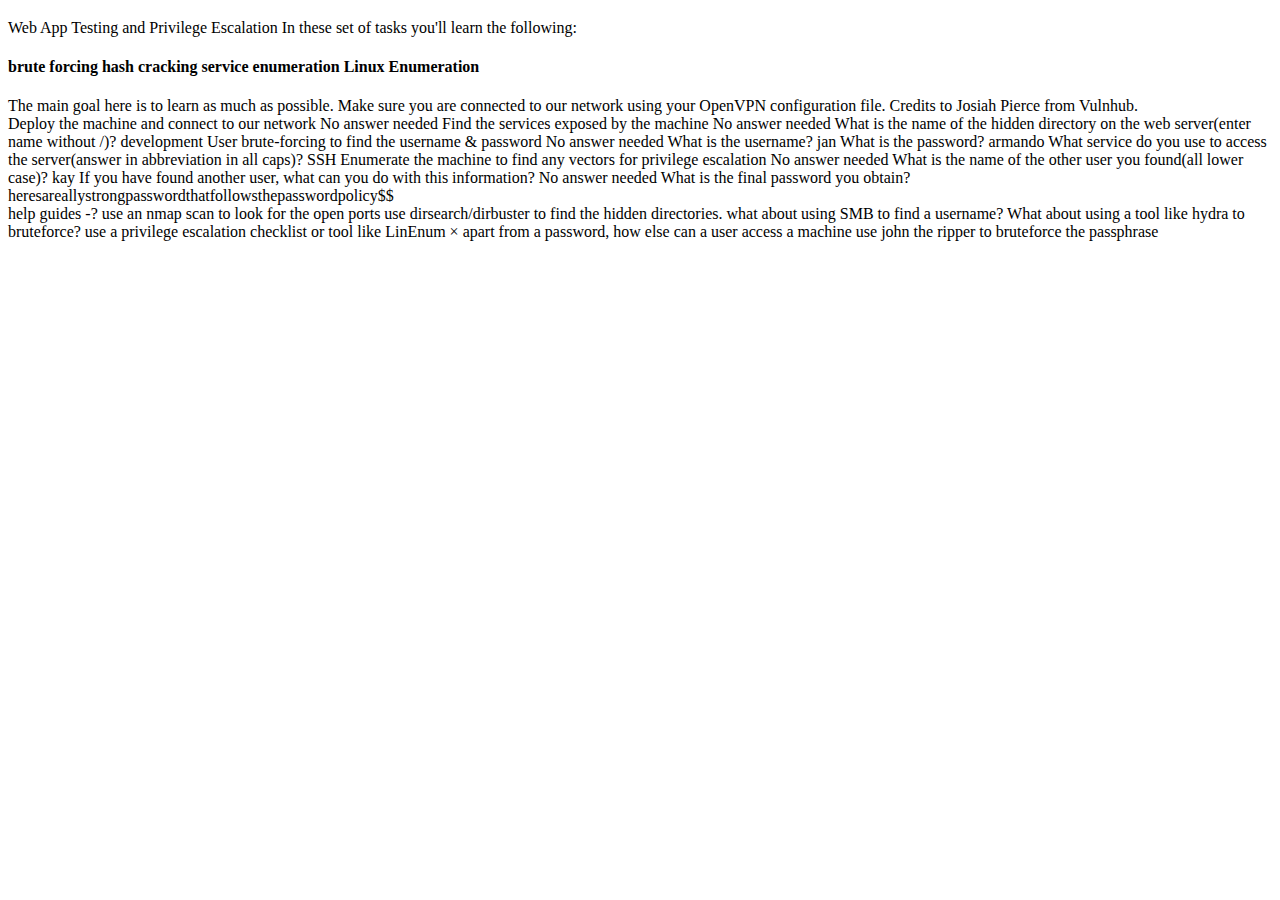
<file: courses/basic_pentesting.html>
<!DOCTYPE html>
<html lang="en">
<head>
    <meta charset="UTF-8">
    <meta name="viewport" content="width=device-width, initial-scale=1.0">
    <title>cybersecurity</title>
</head>
<body>

<h3></h3>    Web App Testing and Privilege Escalation
In these set of tasks you'll learn the following:</h3>
<h4>brute forcing 
    hash cracking 
    service enumeration
    Linux Enumeration
</h4>
<article>
The main goal here is to learn as much as possible. Make sure you are connected to our network using your OpenVPN configuration file.

Credits to Josiah Pierce from Vulnhub.
</article>

<div>
Deploy the machine and connect to our network
No answer needed
Find the services exposed by the machine
No answer needed
What is the name of the hidden directory on the web server(enter name without /)?
development
User brute-forcing to find the username & password
No answer needed
What is the username?
jan
What is the password?
armando
What service do you use to access the server(answer in abbreviation in all caps)?
SSH
Enumerate the machine to find any vectors for privilege escalation
No answer needed
What is the name of the other user you found(all lower case)?
kay
If you have found another user, what can you do with this information?
No answer needed
What is the final password you obtain?
heresareallystrongpasswordthatfollowsthepasswordpolicy$$

</div>
<section>
help guides -?
use an nmap scan to look for the open ports

use dirsearch/dirbuster to find the hidden directories.
what about using SMB to find a username?

What about using a tool like hydra to bruteforce?

use a privilege escalation checklist or tool like LinEnum

×
apart from a password, how else can a user access a machine

use john the ripper to bruteforce the passphrase

</section>
</body>
</html>
</file>
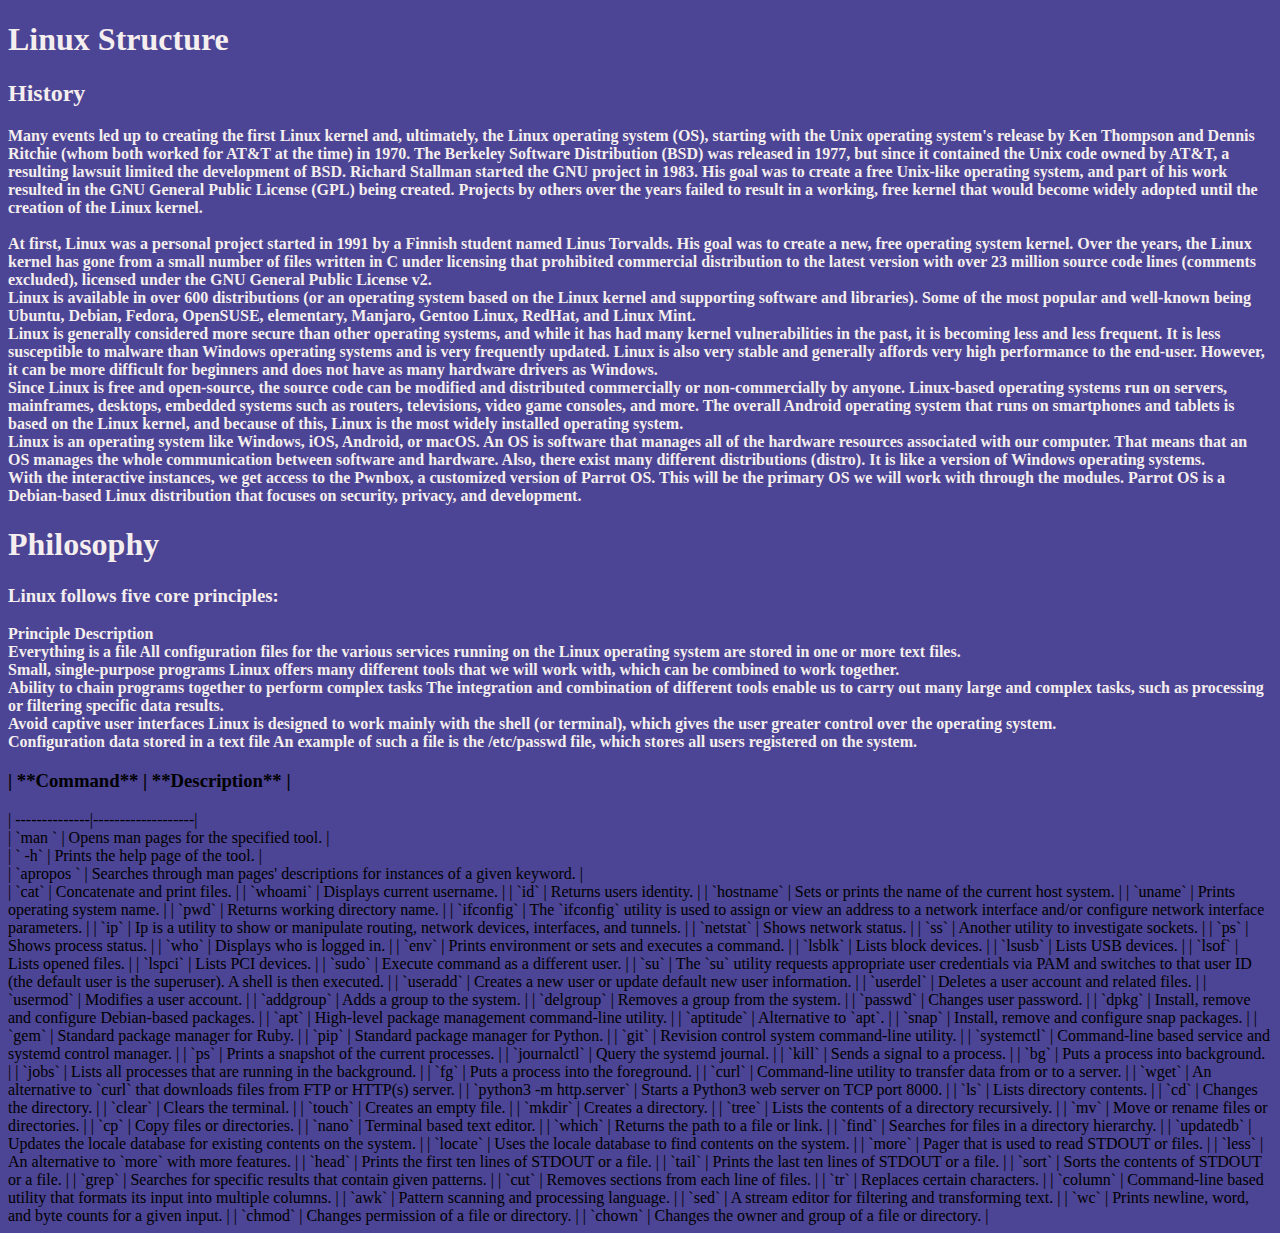
<file: courses/linux_fundamentals.html>
<!DOCTYPE html>
<html lang="en">
<head>
    <meta charset="UTF-8">
    <meta name="viewport" content="width=device-width, initial-scale=1.0">
    <title>Document</title>
</head>
<body style="background: rgb(76, 68, 148);">
    <h1 style="color:#f5eeee;font-weight:bold;font-family:Calibri;font-size:20"">Linux Structure
    <br></h1>
    <h2 style="color:#f5eeee;font-weight:bold;font-family:Calibri;font-size:20"">History</h2>
<div style="color:#f5eeee;font-weight:bold;font-family:Calibri;font-size:20">
    <section >Many events led up to creating the first Linux kernel and, 
        ultimately, the Linux operating system (OS), starting with the Unix operating system's release by Ken Thompson and Dennis Ritchie (whom both worked for AT&T at the time) in 1970. The Berkeley Software Distribution (BSD) was released in 1977, but since it contained the Unix code owned by AT&T, a resulting lawsuit limited the development of BSD. Richard Stallman started the GNU project in 1983. His goal was to create a free Unix-like operating system, and part of his work resulted in the GNU General Public License (GPL) being created. Projects by others over the years failed to result in a working, free kernel that would become widely adopted until the creation of the Linux kernel.</section>

        <section >
           <br> At first, Linux was a personal project started in 1991 by a Finnish student named Linus Torvalds. His goal was to create a new, free operating system kernel. Over the years, the Linux kernel has gone from a small number of files written in C under licensing that prohibited commercial distribution to the latest version with over 23 million source code lines (comments excluded), licensed under the GNU General Public License v2.
        </section>

        <section>
            Linux is available in over 600 distributions (or an operating system based on the Linux kernel and supporting software and libraries). Some of the most popular and well-known being Ubuntu, Debian, Fedora, OpenSUSE, elementary, Manjaro, Gentoo Linux, RedHat, and Linux Mint.
            <br>
            Linux is generally considered more secure than other operating systems, and while it has had many kernel vulnerabilities in the past, it is becoming less and less frequent. It is less susceptible to malware than Windows operating systems and is very frequently updated. Linux is also very stable and generally affords very high performance to the end-user. However, it can be more difficult for beginners and does not have as many hardware drivers as Windows.
            <br>   
            Since Linux is free and open-source, the source code can be modified and distributed commercially or non-commercially by anyone. Linux-based operating systems run on servers, mainframes, desktops, embedded systems such as routers, televisions, video game consoles, and more. The overall Android operating system that runs on smartphones and tablets is based on the Linux kernel, and because of this, Linux is the most widely installed operating system.
            <br>   
            Linux is an operating system like Windows, iOS, Android, or macOS. An OS is software that manages all of the hardware resources associated with our computer. That means that an OS manages the whole communication between software and hardware. Also, there exist many different distributions (distro). It is like a version of Windows operating systems.
            <br>
            With the interactive instances, we get access to the Pwnbox, a customized version of Parrot OS. This will be the primary OS we will work with through the modules. Parrot OS is a Debian-based Linux distribution that focuses on security, privacy, and development.
            
            

        </section>

    </div>















<h1 style="color:#f5eeee;font-weight:bold;font-family:Calibri;font-size:20">Philosophy</h1>
<h3 style="color:#f5eeee;font-weight:bold;font-family:Calibri;font-size:20">Linux follows five core principles:

</h3> 
<article style="color:#f5eeee;font-weight:bold;font-family:Calibri;font-size:20">
    Principle	Description
<li>Everything is a file	All configuration files for the various services running on the Linux operating system are stored in one or more text files.
</li> 
   <li>Small, single-purpose programs	Linux offers many different tools that we will work with, which can be combined to work together.
</li> 
 <li>   Ability to chain programs together to perform complex tasks	The integration and combination of different tools enable us to carry out many large and complex tasks, such as processing or filtering specific data results.
</li>
   <li> Avoid captive user interfaces	Linux is designed to work mainly with the shell (or terminal), which gives the user greater control over the operating system.
</li>
   <li> Configuration data stored in a text file	An example of such a file is the /etc/passwd file, which stores all users registered on the system.
</li>
</article>   

<h3>| **Command** | **Description** |</h3>
    <li>| --------------|-------------------|</li>
    <li>| `man <tool>` | Opens man pages for the specified tool. | </td>
        <li>| `<tool> -h` | Prints the help page of the tool. | </td>
    <li>| `apropos <keyword>` | Searches through man pages' descriptions for instances of a given keyword. | </li>
    | `cat` | Concatenate and print files. |
    | `whoami` | Displays current username. | 
    | `id` | Returns users identity. | 
    | `hostname` | Sets or prints the name of the current host system. | 
    | `uname` | Prints operating system name. | 
    | `pwd` | Returns working directory name. | 
    | `ifconfig` | The `ifconfig` utility is used to assign or view an address to a network interface and/or configure network interface parameters. | 
    | `ip` | Ip is a utility to show or manipulate routing, network devices, interfaces, and tunnels. | 
    | `netstat` | Shows network status. | 
    | `ss` | Another utility to investigate sockets. | 
    | `ps` | Shows process status. | 
    | `who` | Displays who is logged in. | 
    | `env` | Prints environment or sets and executes a command. | 
    | `lsblk` | Lists block devices. | 
    | `lsusb` | Lists USB devices. | 
    | `lsof` | Lists opened files. | 
    | `lspci` | Lists PCI devices. | 
    | `sudo` | Execute command as a different user. | 
    | `su` | The `su` utility requests appropriate user credentials via PAM and switches to that user ID (the default user is the superuser).  A shell is then executed. | 
    | `useradd` | Creates a new user or update default new user information. | 
    | `userdel` | Deletes a user account and related files. |
    | `usermod` | Modifies a user account. | 
    | `addgroup` | Adds a group to the system. | 
    | `delgroup` | Removes a group from the system. | 
    | `passwd` | Changes user password. |
    | `dpkg` | Install, remove and configure Debian-based packages. | 
    | `apt` | High-level package management command-line utility. | 
    | `aptitude` | Alternative to `apt`. | 
    | `snap` | Install, remove and configure snap packages. |
    | `gem` | Standard package manager for Ruby. | 
    | `pip` | Standard package manager for Python. | 
    | `git` | Revision control system command-line utility. | 
    | `systemctl` | Command-line based service and systemd control manager. |
    | `ps` | Prints a snapshot of the current processes. | 
    | `journalctl` | Query the systemd journal. | 
    | `kill` | Sends a signal to a process. | 
    | `bg` | Puts a process into background. |
    | `jobs` | Lists all processes that are running in the background. | 
    | `fg` | Puts a process into the foreground. | 
    | `curl` | Command-line utility to transfer data from or to a server. | 
    | `wget` | An alternative to `curl` that downloads files from FTP or HTTP(s) server. |
    | `python3 -m http.server` | Starts a Python3 web server on TCP port 8000. | 
    | `ls` | Lists directory contents. | 
    | `cd` | Changes the directory. |
    | `clear` | Clears the terminal. | 
    | `touch` | Creates an empty file. |
    | `mkdir` | Creates a directory. | 
    | `tree` | Lists the contents of a directory recursively. |
    | `mv` | Move or rename files or directories. | 
    | `cp` | Copy files or directories. |
    | `nano` | Terminal based text editor. | 
    | `which` | Returns the path to a file or link. |
    | `find` | Searches for files in a directory hierarchy. | 
    | `updatedb` | Updates the locale database for existing contents on the system. |
    | `locate` | Uses the locale database to find contents on the system. | 
    | `more` | Pager that is used to read STDOUT or files. |
    | `less` | An alternative to `more` with more features. | 
    | `head` | Prints the first ten lines of STDOUT or a file. |
    | `tail` | Prints the last ten lines of STDOUT or a file. | 
    | `sort` | Sorts the contents of STDOUT or a file. |
    | `grep` | Searches for specific results that contain given patterns. | 
    | `cut` | Removes sections from each line of files. |
    | `tr` | Replaces certain characters. | 
    | `column` | Command-line based utility that formats its input into multiple columns. |
    | `awk` | Pattern scanning and processing language. |
    | `sed` | A stream editor for filtering and transforming text. | 
    | `wc` | Prints newline, word, and byte counts for a given input. |
    | `chmod` | Changes permission of a file or directory. |
    | `chown` | Changes the owner and group of a file or directory. |  
</body>
</html>
</file>
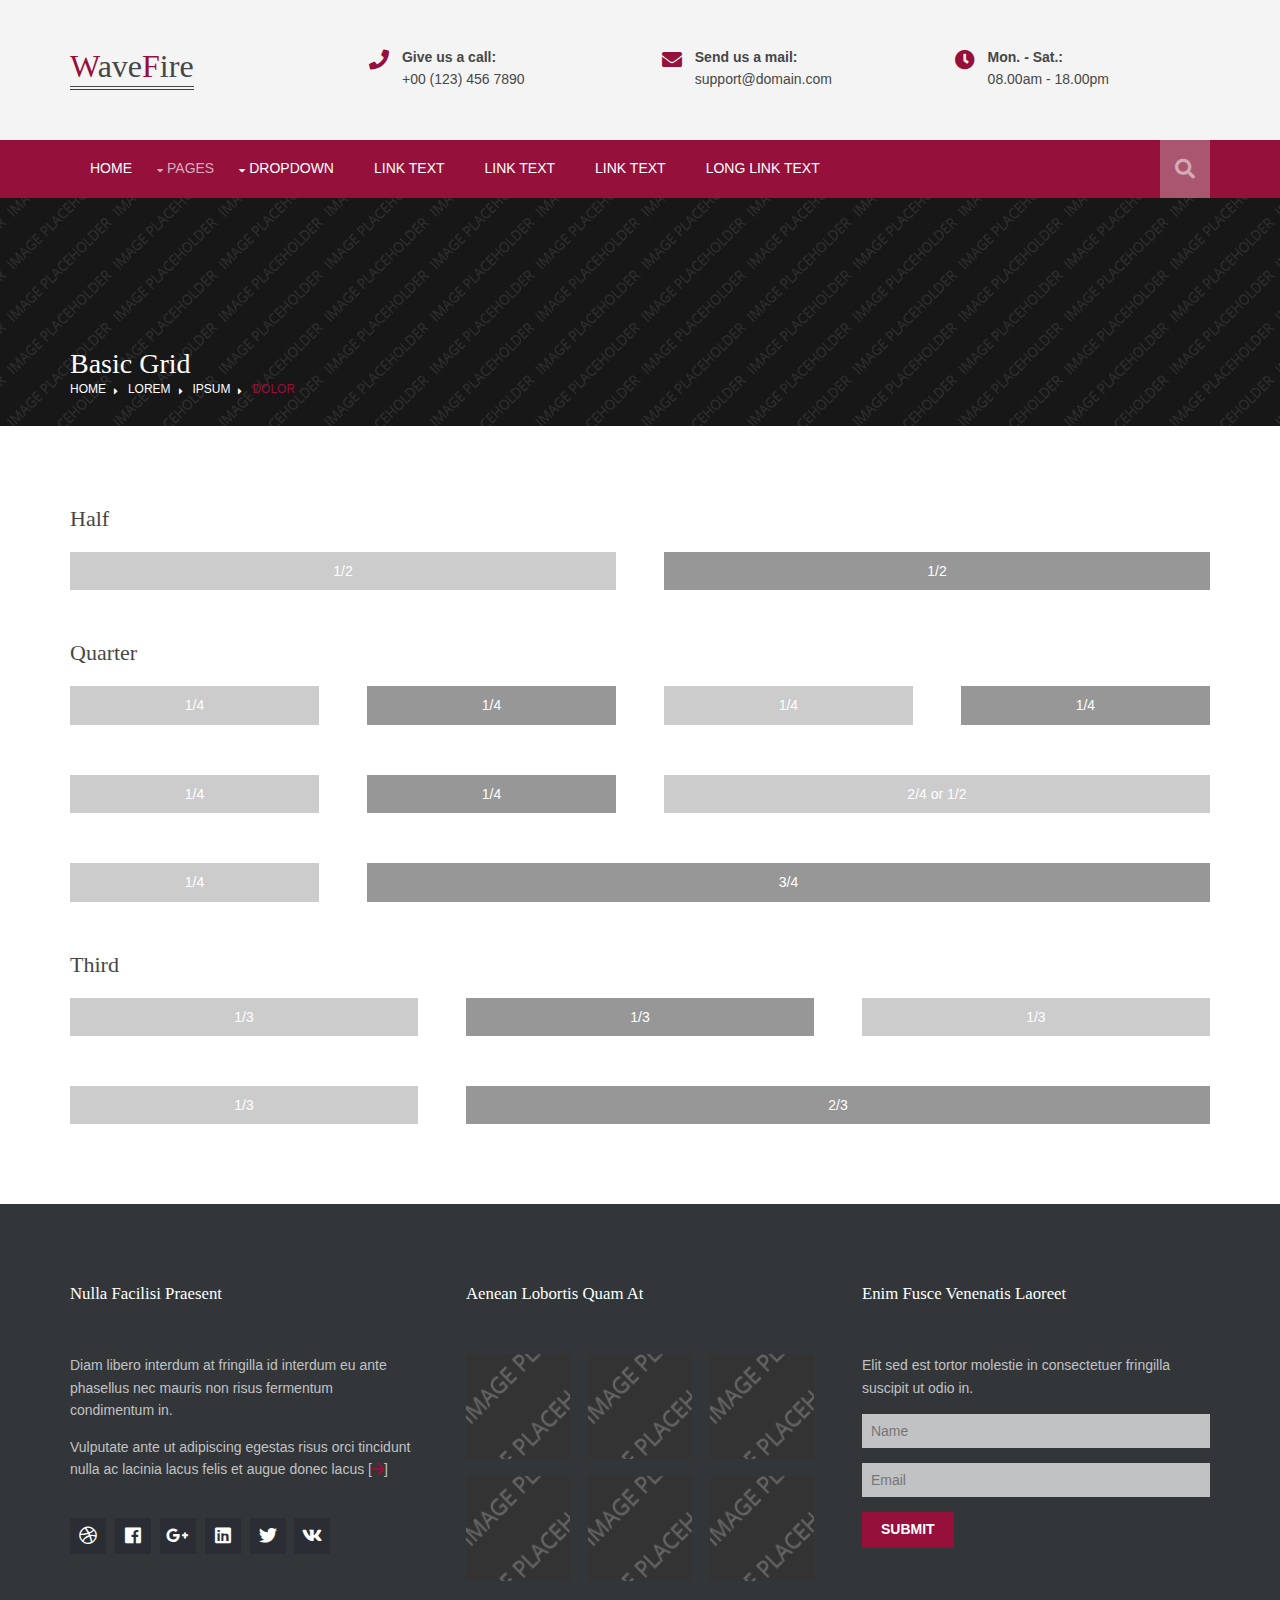
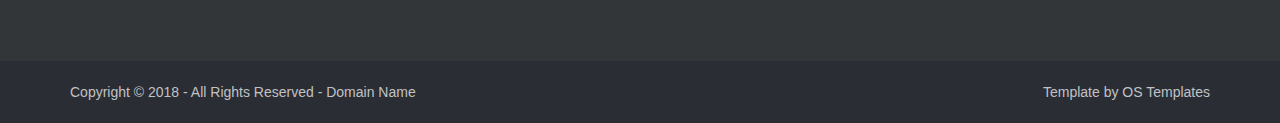
<file: pages/basic-grid.html>
<!DOCTYPE html>
<!--
Template Name: Wavefire
Author: <a href="https://www.os-templates.com/">OS Templates</a>
Author URI: https://www.os-templates.com/
Copyright: OS-Templates.com
Licence: Free to use under our free template licence terms
Licence URI: https://www.os-templates.com/template-terms
-->
<html lang="">
<!-- To declare your language - read more here: https://www.w3.org/International/questions/qa-html-language-declarations -->
<head>
<title>Wavefire | Pages | Basic Grid</title>
<meta charset="utf-8">
<meta name="viewport" content="width=device-width, initial-scale=1.0, maximum-scale=1.0, user-scalable=no">
<link href="../layout/styles/layout.css" rel="stylesheet" type="text/css" media="all">
<style type="text/css">
/* DEMO ONLY */
.container .demo{text-align:center;}
.container .demo div{padding:8px 0;}
.container .demo div:nth-child(odd){color:#FFFFFF; background:#CCCCCC;}
.container .demo div:nth-child(even){color:#FFFFFF; background:#979797;}
@media screen and (max-width:900px){.container .demo div{margin-bottom:0;}}
/* DEMO ONLY */
</style>
</head>
<body id="top">
<!-- ################################################################################################ -->
<!-- ################################################################################################ -->
<!-- ################################################################################################ -->
<div class="wrapper row0">
  <header id="header" class="hoc clear"> 
    <!-- ################################################################################################ -->
    <div id="logo" class="one_quarter first">
      <h1><a href="../index.html"><span>w</span>ave<span>f</span>ire</a></h1>
    </div>
    <div class="three_quarter">
      <ul class="nospace clear">
        <li class="one_third first">
          <div class="block clear"><a href="#"><i class="fas fa-phone"></i></a> <span><strong>Give us a call:</strong> +00 (123) 456 7890</span></div>
        </li>
        <li class="one_third">
          <div class="block clear"><a href="#"><i class="fas fa-envelope"></i></a> <span><strong>Send us a mail:</strong> support@domain.com</span></div>
        </li>
        <li class="one_third">
          <div class="block clear"><a href="#"><i class="fas fa-clock"></i></a> <span><strong> Mon. - Sat.:</strong> 08.00am - 18.00pm</span></div>
        </li>
      </ul>
    </div>
    <!-- ################################################################################################ -->
  </header>
</div>
<!-- ################################################################################################ -->
<!-- ################################################################################################ -->
<!-- ################################################################################################ -->
<div class="wrapper row1">
  <section class="hoc clear"> 
    <!-- ################################################################################################ -->
    <nav id="mainav">
      <ul class="clear">
        <li><a href="../index.html">Home</a></li>
        <li class="active"><a class="drop" href="#">Pages</a>
          <ul>
            <li><a href="gallery.html">Gallery</a></li>
            <li><a href="full-width.html">Full Width</a></li>
            <li><a href="sidebar-left.html">Sidebar Left</a></li>
            <li><a href="sidebar-right.html">Sidebar Right</a></li>
            <li class="active"><a href="basic-grid.html">Basic Grid</a></li>
            <li><a href="font-icons.html">Font Icons</a></li>
          </ul>
        </li>
        <li><a class="drop" href="#">Dropdown</a>
          <ul>
            <li><a href="#">Level 2</a></li>
            <li><a class="drop" href="#">Level 2 + Drop</a>
              <ul>
                <li><a href="#">Level 3</a></li>
                <li><a href="#">Level 3</a></li>
                <li><a href="#">Level 3</a></li>
              </ul>
            </li>
            <li><a href="#">Level 2</a></li>
          </ul>
        </li>
        <li><a href="#">Link Text</a></li>
        <li><a href="#">Link Text</a></li>
        <li><a href="#">Link Text</a></li>
        <li><a href="#">Long Link Text</a></li>
      </ul>
    </nav>
    <!-- ################################################################################################ -->
    <div id="searchform">
      <div>
        <form action="#" method="post">
          <fieldset>
            <legend>Quick Search:</legend>
            <input type="text" placeholder="Enter search term&hellip;">
            <button type="submit"><i class="fas fa-search"></i></button>
          </fieldset>
        </form>
      </div>
    </div>
    <!-- ################################################################################################ -->
  </section>
</div>
<!-- ################################################################################################ -->
<!-- ################################################################################################ -->
<!-- ################################################################################################ -->
<div class="wrapper bgded overlay" style="background-image:url('../images/demo/backgrounds/01.png');">
  <div id="breadcrumb" class="hoc clear"> 
    <!-- ################################################################################################ -->
    <h6 class="heading">Basic Grid</h6>
    <ul>
      <li><a href="#">Home</a></li>
      <li><a href="#">Lorem</a></li>
      <li><a href="#">Ipsum</a></li>
      <li><a href="#">Dolor</a></li>
    </ul>
    <!-- ################################################################################################ -->
  </div>
</div>
<!-- ################################################################################################ -->
<!-- ################################################################################################ -->
<!-- ################################################################################################ -->
<div class="wrapper row3">
  <main class="hoc container clear"> 
    <!-- main body -->
    <!-- ################################################################################################ -->
    <div class="content"> 
      <!-- ################################################################################################ -->
      <h2>Half</h2>
      <!-- ################################################################################################ -->
      <div class="group btmspace-50 demo">
        <div class="one_half first">1/2</div>
        <div class="one_half">1/2</div>
      </div>
      <!-- ################################################################################################ -->
      <h2>Quarter</h2>
      <!-- ################################################################################################ -->
      <div class="group btmspace-50 demo">
        <div class="one_quarter first">1/4</div>
        <div class="one_quarter">1/4</div>
        <div class="one_quarter">1/4</div>
        <div class="one_quarter">1/4</div>
      </div>
      <div class="group btmspace-50 demo">
        <div class="one_quarter first">1/4</div>
        <div class="one_quarter">1/4</div>
        <div class="two_quarter">2/4 or 1/2</div>
      </div>
      <div class="group btmspace-50 demo">
        <div class="one_quarter first">1/4</div>
        <div class="three_quarter">3/4</div>
      </div>
      <!-- ################################################################################################ -->
      <h2>Third</h2>
      <!-- ################################################################################################ -->
      <div class="group btmspace-50 demo">
        <div class="one_third first">1/3</div>
        <div class="one_third">1/3</div>
        <div class="one_third">1/3</div>
      </div>
      <div class="group demo">
        <div class="one_third first">1/3</div>
        <div class="two_third">2/3</div>
      </div>
      <!-- ################################################################################################ -->
    </div>
    <!-- ################################################################################################ -->
    <!-- / main body -->
    <div class="clear"></div>
  </main>
</div>
<!-- ################################################################################################ -->
<!-- ################################################################################################ -->
<!-- ################################################################################################ -->
<div class="wrapper row4">
  <footer id="footer" class="hoc clear"> 
    <!-- ################################################################################################ -->
    <div class="one_third first">
      <h6 class="heading">Nulla facilisi praesent</h6>
      <p>Diam libero interdum at fringilla id interdum eu ante phasellus nec mauris non risus fermentum condimentum in.</p>
      <p class="btmspace-30">Vulputate ante ut adipiscing egestas risus orci tincidunt nulla ac lacinia lacus felis et augue donec lacus [<a href="#"><i class="fas fa-arrow-right"></i></a>]</p>
      <ul class="faico clear">
        <li><a class="faicon-dribble" href="#"><i class="fab fa-dribbble"></i></a></li>
        <li><a class="faicon-facebook" href="#"><i class="fab fa-facebook"></i></a></li>
        <li><a class="faicon-google-plus" href="#"><i class="fab fa-google-plus-g"></i></a></li>
        <li><a class="faicon-linkedin" href="#"><i class="fab fa-linkedin"></i></a></li>
        <li><a class="faicon-twitter" href="#"><i class="fab fa-twitter"></i></a></li>
        <li><a class="faicon-vk" href="#"><i class="fab fa-vk"></i></a></li>
      </ul>
    </div>
    <div class="one_third">
      <h6 class="heading">Aenean lobortis quam at</h6>
      <ul class="nospace clear latestimg">
        <li><a href="#"><img src="../images/demo/100x100.png" alt=""></a></li>
        <li><a href="#"><img src="../images/demo/100x100.png" alt=""></a></li>
        <li><a href="#"><img src="../images/demo/100x100.png" alt=""></a></li>
        <li><a href="#"><img src="../images/demo/100x100.png" alt=""></a></li>
        <li><a href="#"><img src="../images/demo/100x100.png" alt=""></a></li>
        <li><a href="#"><img src="../images/demo/100x100.png" alt=""></a></li>
      </ul>
    </div>
    <div class="one_third">
      <h6 class="heading">Enim fusce venenatis laoreet</h6>
      <p class="nospace btmspace-15">Elit sed est tortor molestie in consectetuer fringilla suscipit ut odio in.</p>
      <form method="post" action="#">
        <fieldset>
          <legend>Newsletter:</legend>
          <input class="btmspace-15" type="text" value="" placeholder="Name">
          <input class="btmspace-15" type="text" value="" placeholder="Email">
          <button type="submit" value="submit">Submit</button>
        </fieldset>
      </form>
    </div>
    <!-- ################################################################################################ -->
  </footer>
</div>
<!-- ################################################################################################ -->
<!-- ################################################################################################ -->
<!-- ################################################################################################ -->
<div class="wrapper row5">
  <div id="copyright" class="hoc clear"> 
    <!-- ################################################################################################ -->
    <p class="fl_left">Copyright &copy; 2018 - All Rights Reserved - <a href="#">Domain Name</a></p>
    <p class="fl_right">Template by <a target="_blank" href="https://www.os-templates.com/" title="Free Website Templates">OS Templates</a></p>
    <!-- ################################################################################################ -->
  </div>
</div>
<!-- ################################################################################################ -->
<!-- ################################################################################################ -->
<!-- ################################################################################################ -->
<a id="backtotop" href="#top"><i class="fas fa-chevron-up"></i></a>
<!-- JAVASCRIPTS -->
<script src="../layout/scripts/jquery.min.js"></script>
<script src="../layout/scripts/jquery.backtotop.js"></script>
<script src="../layout/scripts/jquery.mobilemenu.js"></script>
</body>
</html>
</file>
<file: layout/styles/layout.css>
@charset "utf-8";
/*
Template Name: Wavefire
Author: <a href="https://www.os-templates.com/">OS Templates</a>
Author URI: https://www.os-templates.com/
Copyright: OS-Templates.com
Licence: Free to use under our free template licence terms
Licence URI: https://www.os-templates.com/template-terms
File: Layout CSS
*/

@import url("fontawesome-free/css/fontawesome-all.min.css");
@import url("framework.css");

/* Rows
--------------------------------------------------------------------------------------------------------------- */
.row0, .row0 a{}
.row1, .row1 a{}
.row2, .row2 a{}
.row3, .row3 a{}
.row4, .row4 a{}
.row5, .row5 a{}


/* Header
--------------------------------------------------------------------------------------------------------------- */
#header{padding:50px 0;}

#header #logo *{margin:0; padding:0; line-height:1;}
#header #logo h1{display:inline-block; position:relative; padding-bottom:8px; font-size:32px;}
#header #logo h1::before, #header #logo h1::after{display:block; position:absolute; bottom:0; width:100%; height:1px; content:"";}/* Creates the 2 lines underneath the logo */
#header #logo h1::before{bottom:3px;}
#header #logo h1 span{text-transform:uppercase;}

#header ul{}
#header ul li{}
#header ul li div{position:relative; min-height:30px; padding:0 0 0 35px; line-height:1;}
#header ul li div i{position:absolute; top:0; left:0; width:25px; height:23px; font-size:20px; text-align:center;}
#header ul li div span{display:block;}
#header ul li div strong{display:block; margin:0 0 8px 0;}

#header div:last-child{margin-bottom:0;}/* Used when elements stack in small viewports */


/* Search Form
--------------------------------------------------------------------------------------------------------------- */
#searchform{display:block; position:relative; float:right; height:58px; line-height:1; z-index:999;}

#searchform::after{display:block; height:58px; line-height:58px; padding:0 15px; font-size:20px; font-family:"Font Awesome\ 5 Free"; font-weight:900; content:"\f002"/* fa-search */;}
#searchform:hover::after, #searchform button{cursor:pointer;}
#searchform > div{position:absolute; top:58px; right:0; width:280px; visibility:hidden; opacity:0/* Required for transition effect */;}
#searchform:hover > div{visibility:visible; opacity:1/* Required for transition effect */;}
#searchform form{display:block; position:relative;}
#searchform form *{border:none;}
#searchform input{display:block; width:100%; height:36px; padding:8px 40px 8px 10px; font-size:1rem;}
#searchform ::placeholder{text-transform:capitalize;}
#searchform button{display:block; position:absolute; top:3px; right:2px; height:30px; font-size:16px; line-height:1;}


/* Page Intro
--------------------------------------------------------------------------------------------------------------- */
#pageintro{padding:180px 0;}

#pageintro article{display:block; max-width:60%; margin:0 auto; text-align:center;}
#pageintro .heading{margin-bottom:20px; font-size:4rem;}
#pageintro p:first-of-type{margin:0 0 20px 0; text-transform:uppercase; font-size:1.6rem; letter-spacing:5px;}
#pageintro footer{margin-top:50px;}


/* Content Area
--------------------------------------------------------------------------------------------------------------- */
.container{padding:80px 0;}

/* Content */
.container .content{}

.sectiontitle{display:block; max-width:55%; margin:0 auto 80px; text-align:center;}
.sectiontitle *{margin:0;}

.ringcon, .ringcon::before{border-radius:50%;}
.ringcon{display:inline-block; position:relative;}
.ringcon::before{display:block; position:absolute; top:20px; left:20px; width:120px; height:120px; border:2px solid; content:"";}
.ringcon i{display:block; position:relative; width:160px; height:160px; line-height:160px; font-size:50px;}

.overview{}
.overview > li{margin-bottom:50px;}
.overview > li:nth-last-child(-n+3){margin-bottom:0;}/* Removes bottom margin from the last three items - margin is restored in the media queries when items stack */
.overview > li:nth-child(3n+1){margin-left:0; clear:left;}/* Removes the need to add class="first" */
.overview article{display:block; position:relative; padding:0 0 0 65px;}
.overview article *{margin:0; padding:0;}
.overview article > a > i{display:inline-block; position:absolute; top:0; left:0; width:60px; overflow:hidden; line-height:1; font-size:42px;}
.overview article .heading, .overview article p{margin-bottom:20px;}

/* Comments */
#comments ul{margin:0 0 40px 0; padding:0; list-style:none;}
#comments li{margin:0 0 10px 0; padding:15px;}
#comments .avatar{float:right; margin:0 0 10px 10px; padding:3px; border:1px solid;}
#comments address{font-weight:bold;}
#comments time{font-size:smaller;}
#comments .comcont{display:block; margin:0; padding:0;}
#comments .comcont p{margin:10px 5px 10px 0; padding:0;}

#comments form{display:block; width:100%;}
#comments input, #comments textarea{width:100%; padding:10px; border:1px solid;}
#comments textarea{overflow:auto;}
#comments div{margin-bottom:15px;}
#comments input[type="submit"], #comments input[type="reset"]{display:inline-block; width:auto; min-width:150px; margin:0; padding:8px 5px; cursor:pointer;}

/* Sidebar */
.container .sidebar{}

.sidebar .sdb_holder{margin-bottom:50px;}
.sidebar .sdb_holder:last-child{margin-bottom:0;}


/* Latest
--------------------------------------------------------------------------------------------------------------- */
#latest{margin-bottom:80px;}
#latest article{}
#latest article img{width:100%;}/* Force the image to have the full width of parent at all times */
#latest article .heading{font-size:1.3rem;}
#latest article .excerpt{padding:20px; border:solid; border-width:0 1px 1px 1px;}


/* Footer
--------------------------------------------------------------------------------------------------------------- */
#footer{padding:80px 0;}

#footer .heading{margin-bottom:50px; font-size:1.2rem;}

#footer .linklist li{display:block; margin-bottom:15px; padding:0 0 15px 0; border-bottom:1px solid;}
#footer .linklist li:last-child{margin:0; padding:0; border:none;}
#footer .linklist li::before, #footer .linklist li::after{display:table; content:"";}
#footer .linklist li, #footer .linklist li::after{clear:both;}

#footer input, #footer button{border:1px solid;}
#footer input{display:block; width:100%; padding:8px;}
#footer button{padding:8px 18px 10px; text-transform:uppercase; font-weight:700; cursor:pointer;}

.latestimg{}
.latestimg > li{display:inline-block; float:left; width:30%; margin:0 0 5% 5%;}
.latestimg > li:nth-last-child(-n+3){margin-bottom:0;}/* Removes bottom margin from the last three items - margin is restored in the media queries when items stack */
.latestimg > li:nth-child(3n+1){margin-left:0; clear:left;}/* Removes the need to add class="first" */
.latestimg > li img{width:100%;}/* Force the image to resize to take the full space - may have to be changed for tablets, depends on personal preference */


/* Copyright
--------------------------------------------------------------------------------------------------------------- */
#copyright{padding:20px 0;}
#copyright *{margin:0; padding:0;}


/* Transition Fade
This gives a smooth transition to "ALL" elements used in the layout - other than the navigation form used in mobile devices
If you don't want it to fade all elements, you have to list the ones you want to be faded individually
Delete it completely to stop fading
--------------------------------------------------------------------------------------------------------------- */
*, *::before, *::after{transition:all .3s ease-in-out;}
#mainav form *{transition:none !important;}


/* ------------------------------------------------------------------------------------------------------------ */
/* ------------------------------------------------------------------------------------------------------------ */
/* ------------------------------------------------------------------------------------------------------------ */
/* ------------------------------------------------------------------------------------------------------------ */
/* ------------------------------------------------------------------------------------------------------------ */


/* Navigation
--------------------------------------------------------------------------------------------------------------- */
nav ul, nav ol{margin:0; padding:0; list-style:none;}

#mainav, #breadcrumb, .sidebar nav{line-height:normal;}
#mainav .drop::after, #mainav li li .drop::after, #breadcrumb li a::after, .sidebar nav a::after{position:absolute; font-family:"Font Awesome\ 5 Free"; font-weight:900; font-size:10px; line-height:10px;}

/* Top Navigation */
#mainav{display:block; float:left;}
#mainav ul{text-transform:uppercase;}
#mainav ul ul{z-index:9999; position:absolute; width:180px; text-transform:none; text-align:left;}
#mainav ul ul ul{left:180px; top:0;}
#mainav li{display:block; float:left; position:relative; margin:0; padding:0;}
#mainav li:last-child{margin-right:0;}
#mainav li li{width:100%; margin:0;}
#mainav li a{display:block; padding:20px;}
#mainav li li a{border:solid; border-width:0 0 1px 0;}
#mainav .drop{padding-left:15px;}
#mainav li li a, #mainav li li .drop{display:block; margin:0; padding:10px 15px;}
#mainav .drop::after, #mainav li li .drop::after{content:"\f0d7";}
#mainav .drop::after{top:25px; left:5px;}
#mainav li li .drop::after{top:15px; left:5px;}
#mainav ul ul{visibility:hidden; opacity:0;}
#mainav ul li:hover > ul{visibility:visible; opacity:1;}

#mainav form{display:none; width:100%; margin:0; padding:0;}
#mainav form select, #mainav form select option{display:block; cursor:pointer; outline:none;}
#mainav form select{width:100%; padding:5px; border:none;}
#mainav form select option{margin:5px; padding:0; border:none;}

/* Breadcrumb */
#breadcrumb{padding:150px 0 30px;}
#breadcrumb ul{margin:0; padding:0; list-style:none; text-transform:uppercase;}
#breadcrumb li{display:inline-block; margin:0 6px 0 0; padding:0;}
#breadcrumb li a{display:block; position:relative; margin:0; padding:0 12px 0 0; font-size:12px;}
#breadcrumb li a::after{top:4px; right:0; content:"\f0da";}
#breadcrumb li:last-child a{margin:0; padding:0;}
#breadcrumb li:last-child a::after{display:none;}
#breadcrumb .heading{margin:0; font-size:2rem;}

/* Sidebar Navigation */
.sidebar nav{display:block; width:100%;}
.sidebar nav li{margin:0 0 3px 0; padding:0;}
.sidebar nav a{display:block; position:relative; margin:0; padding:5px 10px 5px 15px; text-decoration:none; border:solid; border-width:0 0 1px 0;}
.sidebar nav a::after{top:10px; left:5px; content:"\f0da";}
.sidebar nav ul ul a{padding-left:35px;}
.sidebar nav ul ul a::after{left:25px;}
.sidebar nav ul ul ul a{padding-left:55px;}
.sidebar nav ul ul ul a::after{left:45px;}

/* Pagination */
.pagination{display:block; width:100%; text-align:center; clear:both;}
.pagination li{display:inline-block; margin:0 2px 0 0;}
.pagination li:last-child{margin-right:0;}
.pagination a, .pagination strong{display:block; padding:8px 11px; border:1px solid; background-clip:padding-box; font-weight:normal;}

/* Back to Top */
#backtotop{z-index:999; display:inline-block; position:fixed; visibility:hidden; bottom:20px; right:20px; width:36px; height:36px; line-height:36px; font-size:16px; text-align:center; opacity:.2;}
#backtotop i{display:block; width:100%; height:100%; line-height:inherit;}
#backtotop.visible{visibility:visible; opacity:.5;}
#backtotop:hover{opacity:1;}


/* Tables
--------------------------------------------------------------------------------------------------------------- */
table, th, td{border:1px solid; border-collapse:collapse; vertical-align:top;}
table, th{table-layout:auto;}
table{width:100%; margin-bottom:15px;}
th, td{padding:5px 8px;}
td{border-width:0 1px;}


/* Gallery
--------------------------------------------------------------------------------------------------------------- */
#gallery{display:block; width:100%; margin-bottom:50px;}
#gallery figure figcaption{display:block; width:100%; clear:both;}
#gallery li{margin-bottom:30px;}


/* Font Awesome Social Icons
--------------------------------------------------------------------------------------------------------------- */
.faico{margin:0; padding:0; list-style:none;}
.faico li{display:inline-block; margin:8px 5px 0 0; padding:0; line-height:normal;}
.faico li:last-child{margin-right:0;}
.faico a{display:inline-block; width:36px; height:36px; line-height:36px; font-size:18px; text-align:center;}

.faico a{color:#FFFFFF; background-color:#2A2D34;}
.faico a:hover{}

.faicon-dribble:hover{background-color:#EA4C89;}
.faicon-facebook:hover{background-color:#3B5998;}
.faicon-google-plus:hover{background-color:#DB4A39;}
.faicon-linkedin:hover{background-color:#0E76A8;}
.faicon-twitter:hover{background-color:#00ACEE;}
.faicon-vk:hover{background-color:#4E658E;}


/* ------------------------------------------------------------------------------------------------------------ */
/* ------------------------------------------------------------------------------------------------------------ */
/* ------------------------------------------------------------------------------------------------------------ */
/* ------------------------------------------------------------------------------------------------------------ */
/* ------------------------------------------------------------------------------------------------------------ */


/* Colours
--------------------------------------------------------------------------------------------------------------- */
body{color:#474747; background-color:#FFFFFF;}
a{color:#95103B;}
a:active, a:focus{background:transparent;}/* IE10 + 11 Bugfix - prevents grey background */
hr, .borderedbox{border-color:#D7D7D7;}
label span{color:#FF0000; background-color:inherit;}
input:focus, textarea:focus, *:required:focus{border-color:#95103B;}

.overlay{color:#FFFFFF; background-color:inherit;}
.overlay::after{color:inherit; background-color:rgba(0,0,0,.55);}
.overlay.light{color:#474747;}
.overlay.light::after{background-color:rgba(255,255,255,.7);}

.btn, .btn.inverse:hover{color:#FFFFFF; background-color:#95103B; border-color:#95103B;}
.btn:hover, .btn.inverse{color:inherit; background-color:transparent; border-color:inherit;}

.imgover:hover::before{background:rgba(0,0,0,.55);}
.imgover, .imgover:hover::after{color:#95103B;}


/* Rows */
.row0{color:#474747; background-color:#F4F4F4;}
.row1, .row1 a{color:#FFFFFF; background-color:#95103B;}
.row2{color:#474747; background-color:#F4F4F4;}
.row3{color:#474747; background-color:#FFFFFF;}
.row4{color:#C1C2C4; background-color:#323639;}
.row5, .row5 a{color:#C1C2C4; background-color:#2A2D34;}

.gradient{color:#FFFFFF; background:linear-gradient(to bottom right, #8F9297, #C1C2C4);}


/* Header */
#header #logo h1::before{background-color:#474747;}
#header #logo h1::after{background-color:#95103B;}
#header #logo h1 a{color:inherit;}
#header #logo h1 span{color:#95103B;}


/* Search Form */
#searchform{color:rgba(255,255,255,.5); background:#AA5670;}
#searchform:hover{color:#95103B;}
#searchform input{color:#FFFFFF; background:#AA5670;}
#searchform button{color:#FFFFFF; background:transparent;}


/* Page Intro */
#pageintro{color:#FFFFFF;}


/* Content Area */
.ringcon{color:#FFFFFF; background-color:#95103B;}
.ringcon::before{background-color:#AA5670; border-color:rgba(255,255,255,.3);}
.ringcon:hover{background-color:#AA5670;}
.ringcon:hover::before{background-color:#95103B;}

.overview a{color:inherit;}
.overview article:hover a{color:#95103B;}


/* Latest */
#latest article .excerpt{color:inherit; background-color:#FFFFFF; border-color:rgba(0,0,0,.2);}


/* Footer */
#footer .heading{color:#FFFFFF;}
#footer hr, #footer .borderedbox, #footer .linklist li{border-color:rgba(255,255,255,.1);}

#footer input, #footer button{border-color:transparent;}
#footer input{color:#474747; background-color:#C1C2C4;}
#footer input:focus{border-color:#95103B;}
#footer button{color:#FFFFFF; background-color:#95103B;}


/* Navigation */
#mainav{}
#mainav li a{color:inherit;}
#mainav .active a, #mainav a:hover, #mainav li:hover > a{color:#D5ACBB; background-color:inherit;}
#mainav li li a, #mainav .active li a{color:#FFFFFF; background-color:rgba(149,16,59,.5);/* #95103B */ border-color:rgba(0,0,0,.6);}
#mainav li li:hover > a, #mainav .active .active > a{color:#D5ACBB; background-color:#95103B;}
#mainav form select{color:#474747; background-color:#FFFFFF;}

#breadcrumb a{color:inherit; background-color:inherit;}
#breadcrumb li:last-child a{color:#95103B;}

.container .sidebar nav a{color:inherit; border-color:#D7D7D7;}
.container .sidebar nav a:hover{color:#95103B;}

.pagination a, .pagination strong{border-color:#D7D7D7;}
.pagination .current *{color:#FFFFFF; background-color:#95103B;}

#backtotop{color:#FFFFFF; background-color:#95103B;}


/* Tables + Comments */
table, th, td, #comments .avatar, #comments input, #comments textarea{border-color:#D7D7D7;}
#comments input:focus, #comments textarea:focus, #comments *:required:focus{border-color:#95103B;}
th{color:#FFFFFF; background-color:#373737;}
tr, #comments li, #comments input[type="submit"], #comments input[type="reset"]{color:inherit; background-color:#FBFBFB;}
tr:nth-child(even), #comments li:nth-child(even){color:inherit; background-color:#F7F7F7;}
table a, #comments a{background-color:inherit;}


/* ------------------------------------------------------------------------------------------------------------ */
/* ------------------------------------------------------------------------------------------------------------ */
/* ------------------------------------------------------------------------------------------------------------ */
/* ------------------------------------------------------------------------------------------------------------ */
/* ------------------------------------------------------------------------------------------------------------ */


/* Media Queries
--------------------------------------------------------------------------------------------------------------- */
@-ms-viewport{width:device-width;}


/* Max Wrapper Width - Laptop, Desktop etc.
--------------------------------------------------------------------------------------------------------------- */
@media screen and (min-width:1140px){
	.hoc{max-width:1140px;}
}

@media screen and (min-width:978px) and (max-width:1140px){
	.hoc{max-width:95%;}
}


/* Mobile Devices
--------------------------------------------------------------------------------------------------------------- */
@media screen and (max-width:978px){
	.hoc{max-width:90%;}

	#header{}

	#mainav{width:80%; padding:15px 0 0 0;}
	#mainav ul{display:none;}
	#mainav form{display:block;}

	#breadcrumb{}

	.container{}
	#comments input[type="reset"]{margin-top:10px;}
	.pagination li{display:inline-block; margin:0 5px 5px 0;}

	#footer{}

	#copyright{}
	#copyright p:first-of-type{margin-bottom:10px;}
}

@media screen and (max-width:750px){
	.imgl, .imgr{display:inline-block; float:none; margin:0 0 10px 0;}
	.fl_left, .fl_right{display:block; float:none;}
	.group .group > *:last-child, .clear .clear > *:last-child, .clear .group > *:last-child, .group .clear > *:last-child{margin-bottom:0;}/* Experimental - Needs more testing in different situations, stops double margin when stacking */
	.one_half, .one_third, .two_third, .one_quarter, .two_quarter, .three_quarter{display:block; float:none; width:auto; margin:0 0 30px 0; padding:0;}

	#header{}

	#mainav{float:none; width:100%; padding:15px 0;}
	#searchform{display:none;}

	#pageintro article{max-width:none;}
	#pageintro .heading{font-size:2rem;}
	#pageintro p:first-of-type{font-size:1rem;}

	.sectiontitle{max-width:none;}

	.overview > li:nth-last-child(-n+3){margin-bottom:30px;}

	#latest article{max-width:348px;}/* Change it to suit your needs - default is the one_third grid width */

	#footer{padding-bottom:50px;}/* Not required, just looks a little better */
}


/* Other
--------------------------------------------------------------------------------------------------------------- */
@media screen and (max-width:650px){
	.scrollable{display:block; width:100%; margin:0 0 30px 0; padding:0 0 15px 0; overflow:auto; overflow-x:scroll;}
	.scrollable table{margin:0; padding:0; white-space:nowrap;}

	.inline li{display:block; margin-bottom:10px;}
	.pushright li{margin-right:0;}

	.font-x2{font-size:1.4rem;}
	.font-x3{font-size:1.6rem;}
}
</file>
<file: basic_pentest/assets/css/main.css>
@charset "UTF-8";
@import url(font-awesome.min.css);
@import url("https://fonts.googleapis.com/css?family=Poppins:300,400,500,600,700");

/*
	Hielo by TEMPLATED
	templated.co @templatedco
	Released for free under the Creative Commons Attribution 3.0 license (templated.co/license)
*/

/* Reset */

	html, body, div, span, applet, object, iframe, h1, h2, h3, h4, h5, h6, p, blockquote, pre, a, abbr, acronym, address, big, cite, code, del, dfn, em, img, ins, kbd, q, s, samp, small, strike, strong, sub, sup, tt, var, b, u, i, center, dl, dt, dd, ol, ul, li, fieldset, form, label, legend, table, caption, tbody, tfoot, thead, tr, th, td, article, aside, canvas, details, embed, figure, figcaption, footer, header, hgroup, menu, nav, output, ruby, section, summary, time, mark, audio, video {
		margin: 0;
		padding: 0;
		border: 0;
		font-size: 100%;
		font: inherit;
		vertical-align: baseline;
	}

	article, aside, details, figcaption, figure, footer, header, hgroup, menu, nav, section {
		display: block;
	}

	body {
		line-height: 1;
	}

	ol, ul {
		list-style: none;
	}

	blockquote, q {
		quotes: none;
	}

	blockquote:before, blockquote:after, q:before, q:after {
		content: '';
		content: none;
	}

	table {
		border-collapse: collapse;
		border-spacing: 0;
	}

	body {
		-webkit-text-size-adjust: none;
	}

/* Box Model */

	*, *:before, *:after {
		-moz-box-sizing: border-box;
		-webkit-box-sizing: border-box;
		box-sizing: border-box;
	}

/* Containers */

	.container {
		margin-left: auto;
		margin-right: auto;
	}

	.container.\31 25\25 {
		width: 100%;
		max-width: 100rem;
		min-width: 80rem;
	}

	.container.\37 5\25 {
		width: 60rem;
	}

	.container.\35 0\25 {
		width: 40rem;
	}

	.container.\32 5\25 {
		width: 20rem;
	}

	.container {
		width: 80rem;
	}

	@media screen and (max-width: 1680px) {

		.container.\31 25\25 {
			width: 100%;
			max-width: 100rem;
			min-width: 80rem;
		}

		.container.\37 5\25 {
			width: 60rem;
		}

		.container.\35 0\25 {
			width: 40rem;
		}

		.container.\32 5\25 {
			width: 20rem;
		}

		.container {
			width: 80rem;
		}

	}

	@media screen and (max-width: 1280px) {

		.container.\31 25\25 {
			width: 100%;
			max-width: 81.25rem;
			min-width: 65rem;
		}

		.container.\37 5\25 {
			width: 48.75rem;
		}

		.container.\35 0\25 {
			width: 32.5rem;
		}

		.container.\32 5\25 {
			width: 16.25rem;
		}

		.container {
			width: 65rem;
		}

	}

	@media screen and (max-width: 980px) {

		.container.\31 25\25 {
			width: 100%;
			max-width: 112.5%;
			min-width: 90%;
		}

		.container.\37 5\25 {
			width: 67.5%;
		}

		.container.\35 0\25 {
			width: 45%;
		}

		.container.\32 5\25 {
			width: 22.5%;
		}

		.container {
			width: 90%;
		}

	}

	@media screen and (max-width: 736px) {

		.container.\31 25\25 {
			width: 100%;
			max-width: 112.5%;
			min-width: 90%;
		}

		.container.\37 5\25 {
			width: 67.5%;
		}

		.container.\35 0\25 {
			width: 45%;
		}

		.container.\32 5\25 {
			width: 22.5%;
		}

		.container {
			width: 90% !important;
		}

	}

	@media screen and (max-width: 480px) {

		.container.\31 25\25 {
			width: 100%;
			max-width: 112.5%;
			min-width: 90%;
		}

		.container.\37 5\25 {
			width: 67.5%;
		}

		.container.\35 0\25 {
			width: 45%;
		}

		.container.\32 5\25 {
			width: 22.5%;
		}

		.container {
			width: 90% !important;
		}

	}

/* Grid */

	.row {
		border-bottom: solid 1px transparent;
		-moz-box-sizing: border-box;
		-webkit-box-sizing: border-box;
		box-sizing: border-box;
	}

	.row > * {
		float: left;
		-moz-box-sizing: border-box;
		-webkit-box-sizing: border-box;
		box-sizing: border-box;
	}

	.row:after, .row:before {
		content: '';
		display: block;
		clear: both;
		height: 0;
	}

	.row.uniform > * > :first-child {
		margin-top: 0;
	}

	.row.uniform > * > :last-child {
		margin-bottom: 0;
	}

	.row.\30 \25 > * {
		padding: 0 0 0 0rem;
	}

	.row.\30 \25 {
		margin: 0 0 -1px 0rem;
	}

	.row.uniform.\30 \25 > * {
		padding: 0rem 0 0 0rem;
	}

	.row.uniform.\30 \25 {
		margin: 0rem 0 -1px 0rem;
	}

	.row > * {
		padding: 0 0 0 2rem;
	}

	.row {
		margin: 0 0 -1px -2rem;
	}

	.row.uniform > * {
		padding: 2rem 0 0 2rem;
	}

	.row.uniform {
		margin: -2rem 0 -1px -2rem;
	}

	.row.\32 00\25 > * {
		padding: 0 0 0 4rem;
	}

	.row.\32 00\25 {
		margin: 0 0 -1px -4rem;
	}

	.row.uniform.\32 00\25 > * {
		padding: 4rem 0 0 4rem;
	}

	.row.uniform.\32 00\25 {
		margin: -4rem 0 -1px -4rem;
	}

	.row.\31 50\25 > * {
		padding: 0 0 0 3rem;
	}

	.row.\31 50\25 {
		margin: 0 0 -1px -3rem;
	}

	.row.uniform.\31 50\25 > * {
		padding: 3rem 0 0 3rem;
	}

	.row.uniform.\31 50\25 {
		margin: -3rem 0 -1px -3rem;
	}

	.row.\35 0\25 > * {
		padding: 0 0 0 1rem;
	}

	.row.\35 0\25 {
		margin: 0 0 -1px -1rem;
	}

	.row.uniform.\35 0\25 > * {
		padding: 1rem 0 0 1rem;
	}

	.row.uniform.\35 0\25 {
		margin: -1rem 0 -1px -1rem;
	}

	.row.\32 5\25 > * {
		padding: 0 0 0 0.5rem;
	}

	.row.\32 5\25 {
		margin: 0 0 -1px -0.5rem;
	}

	.row.uniform.\32 5\25 > * {
		padding: 0.5rem 0 0 0.5rem;
	}

	.row.uniform.\32 5\25 {
		margin: -0.5rem 0 -1px -0.5rem;
	}

	.\31 2u, .\31 2u\24 {
		width: 100%;
		clear: none;
		margin-left: 0;
	}

	.\31 1u, .\31 1u\24 {
		width: 91.6666666667%;
		clear: none;
		margin-left: 0;
	}

	.\31 0u, .\31 0u\24 {
		width: 83.3333333333%;
		clear: none;
		margin-left: 0;
	}

	.\39 u, .\39 u\24 {
		width: 75%;
		clear: none;
		margin-left: 0;
	}

	.\38 u, .\38 u\24 {
		width: 66.6666666667%;
		clear: none;
		margin-left: 0;
	}

	.\37 u, .\37 u\24 {
		width: 58.3333333333%;
		clear: none;
		margin-left: 0;
	}

	.\36 u, .\36 u\24 {
		width: 50%;
		clear: none;
		margin-left: 0;
	}

	.\35 u, .\35 u\24 {
		width: 41.6666666667%;
		clear: none;
		margin-left: 0;
	}

	.\34 u, .\34 u\24 {
		width: 33.3333333333%;
		clear: none;
		margin-left: 0;
	}

	.\33 u, .\33 u\24 {
		width: 25%;
		clear: none;
		margin-left: 0;
	}

	.\32 u, .\32 u\24 {
		width: 16.6666666667%;
		clear: none;
		margin-left: 0;
	}

	.\31 u, .\31 u\24 {
		width: 8.3333333333%;
		clear: none;
		margin-left: 0;
	}

	.\31 2u\24 + *,
	.\31 1u\24 + *,
	.\31 0u\24 + *,
	.\39 u\24 + *,
	.\38 u\24 + *,
	.\37 u\24 + *,
	.\36 u\24 + *,
	.\35 u\24 + *,
	.\34 u\24 + *,
	.\33 u\24 + *,
	.\32 u\24 + *,
	.\31 u\24 + * {
		clear: left;
	}

	.\-11u {
		margin-left: 91.66667%;
	}

	.\-10u {
		margin-left: 83.33333%;
	}

	.\-9u {
		margin-left: 75%;
	}

	.\-8u {
		margin-left: 66.66667%;
	}

	.\-7u {
		margin-left: 58.33333%;
	}

	.\-6u {
		margin-left: 50%;
	}

	.\-5u {
		margin-left: 41.66667%;
	}

	.\-4u {
		margin-left: 33.33333%;
	}

	.\-3u {
		margin-left: 25%;
	}

	.\-2u {
		margin-left: 16.66667%;
	}

	.\-1u {
		margin-left: 8.33333%;
	}

	@media screen and (max-width: 1680px) {

		.row > * {
			padding: 0 0 0 2rem;
		}

		.row {
			margin: 0 0 -1px -2rem;
		}

		.row.uniform > * {
			padding: 2rem 0 0 2rem;
		}

		.row.uniform {
			margin: -2rem 0 -1px -2rem;
		}

		.row.\32 00\25 > * {
			padding: 0 0 0 4rem;
		}

		.row.\32 00\25 {
			margin: 0 0 -1px -4rem;
		}

		.row.uniform.\32 00\25 > * {
			padding: 4rem 0 0 4rem;
		}

		.row.uniform.\32 00\25 {
			margin: -4rem 0 -1px -4rem;
		}

		.row.\31 50\25 > * {
			padding: 0 0 0 3rem;
		}

		.row.\31 50\25 {
			margin: 0 0 -1px -3rem;
		}

		.row.uniform.\31 50\25 > * {
			padding: 3rem 0 0 3rem;
		}

		.row.uniform.\31 50\25 {
			margin: -3rem 0 -1px -3rem;
		}

		.row.\35 0\25 > * {
			padding: 0 0 0 1rem;
		}

		.row.\35 0\25 {
			margin: 0 0 -1px -1rem;
		}

		.row.uniform.\35 0\25 > * {
			padding: 1rem 0 0 1rem;
		}

		.row.uniform.\35 0\25 {
			margin: -1rem 0 -1px -1rem;
		}

		.row.\32 5\25 > * {
			padding: 0 0 0 0.5rem;
		}

		.row.\32 5\25 {
			margin: 0 0 -1px -0.5rem;
		}

		.row.uniform.\32 5\25 > * {
			padding: 0.5rem 0 0 0.5rem;
		}

		.row.uniform.\32 5\25 {
			margin: -0.5rem 0 -1px -0.5rem;
		}

		.\31 2u\28xlarge\29, .\31 2u\24\28xlarge\29 {
			width: 100%;
			clear: none;
			margin-left: 0;
		}

		.\31 1u\28xlarge\29, .\31 1u\24\28xlarge\29 {
			width: 91.6666666667%;
			clear: none;
			margin-left: 0;
		}

		.\31 0u\28xlarge\29, .\31 0u\24\28xlarge\29 {
			width: 83.3333333333%;
			clear: none;
			margin-left: 0;
		}

		.\39 u\28xlarge\29, .\39 u\24\28xlarge\29 {
			width: 75%;
			clear: none;
			margin-left: 0;
		}

		.\38 u\28xlarge\29, .\38 u\24\28xlarge\29 {
			width: 66.6666666667%;
			clear: none;
			margin-left: 0;
		}

		.\37 u\28xlarge\29, .\37 u\24\28xlarge\29 {
			width: 58.3333333333%;
			clear: none;
			margin-left: 0;
		}

		.\36 u\28xlarge\29, .\36 u\24\28xlarge\29 {
			width: 50%;
			clear: none;
			margin-left: 0;
		}

		.\35 u\28xlarge\29, .\35 u\24\28xlarge\29 {
			width: 41.6666666667%;
			clear: none;
			margin-left: 0;
		}

		.\34 u\28xlarge\29, .\34 u\24\28xlarge\29 {
			width: 33.3333333333%;
			clear: none;
			margin-left: 0;
		}

		.\33 u\28xlarge\29, .\33 u\24\28xlarge\29 {
			width: 25%;
			clear: none;
			margin-left: 0;
		}

		.\32 u\28xlarge\29, .\32 u\24\28xlarge\29 {
			width: 16.6666666667%;
			clear: none;
			margin-left: 0;
		}

		.\31 u\28xlarge\29, .\31 u\24\28xlarge\29 {
			width: 8.3333333333%;
			clear: none;
			margin-left: 0;
		}

		.\31 2u\24\28xlarge\29 + *,
		.\31 1u\24\28xlarge\29 + *,
		.\31 0u\24\28xlarge\29 + *,
		.\39 u\24\28xlarge\29 + *,
		.\38 u\24\28xlarge\29 + *,
		.\37 u\24\28xlarge\29 + *,
		.\36 u\24\28xlarge\29 + *,
		.\35 u\24\28xlarge\29 + *,
		.\34 u\24\28xlarge\29 + *,
		.\33 u\24\28xlarge\29 + *,
		.\32 u\24\28xlarge\29 + *,
		.\31 u\24\28xlarge\29 + * {
			clear: left;
		}

		.\-11u\28xlarge\29 {
			margin-left: 91.66667%;
		}

		.\-10u\28xlarge\29 {
			margin-left: 83.33333%;
		}

		.\-9u\28xlarge\29 {
			margin-left: 75%;
		}

		.\-8u\28xlarge\29 {
			margin-left: 66.66667%;
		}

		.\-7u\28xlarge\29 {
			margin-left: 58.33333%;
		}

		.\-6u\28xlarge\29 {
			margin-left: 50%;
		}

		.\-5u\28xlarge\29 {
			margin-left: 41.66667%;
		}

		.\-4u\28xlarge\29 {
			margin-left: 33.33333%;
		}

		.\-3u\28xlarge\29 {
			margin-left: 25%;
		}

		.\-2u\28xlarge\29 {
			margin-left: 16.66667%;
		}

		.\-1u\28xlarge\29 {
			margin-left: 8.33333%;
		}

	}

	@media screen and (max-width: 1280px) {

		.row > * {
			padding: 0 0 0 1.5rem;
		}

		.row {
			margin: 0 0 -1px -1.5rem;
		}

		.row.uniform > * {
			padding: 1.5rem 0 0 1.5rem;
		}

		.row.uniform {
			margin: -1.5rem 0 -1px -1.5rem;
		}

		.row.\32 00\25 > * {
			padding: 0 0 0 3rem;
		}

		.row.\32 00\25 {
			margin: 0 0 -1px -3rem;
		}

		.row.uniform.\32 00\25 > * {
			padding: 3rem 0 0 3rem;
		}

		.row.uniform.\32 00\25 {
			margin: -3rem 0 -1px -3rem;
		}

		.row.\31 50\25 > * {
			padding: 0 0 0 2.25rem;
		}

		.row.\31 50\25 {
			margin: 0 0 -1px -2.25rem;
		}

		.row.uniform.\31 50\25 > * {
			padding: 2.25rem 0 0 2.25rem;
		}

		.row.uniform.\31 50\25 {
			margin: -2.25rem 0 -1px -2.25rem;
		}

		.row.\35 0\25 > * {
			padding: 0 0 0 0.75rem;
		}

		.row.\35 0\25 {
			margin: 0 0 -1px -0.75rem;
		}

		.row.uniform.\35 0\25 > * {
			padding: 0.75rem 0 0 0.75rem;
		}

		.row.uniform.\35 0\25 {
			margin: -0.75rem 0 -1px -0.75rem;
		}

		.row.\32 5\25 > * {
			padding: 0 0 0 0.375rem;
		}

		.row.\32 5\25 {
			margin: 0 0 -1px -0.375rem;
		}

		.row.uniform.\32 5\25 > * {
			padding: 0.375rem 0 0 0.375rem;
		}

		.row.uniform.\32 5\25 {
			margin: -0.375rem 0 -1px -0.375rem;
		}

		.\31 2u\28large\29, .\31 2u\24\28large\29 {
			width: 100%;
			clear: none;
			margin-left: 0;
		}

		.\31 1u\28large\29, .\31 1u\24\28large\29 {
			width: 91.6666666667%;
			clear: none;
			margin-left: 0;
		}

		.\31 0u\28large\29, .\31 0u\24\28large\29 {
			width: 83.3333333333%;
			clear: none;
			margin-left: 0;
		}

		.\39 u\28large\29, .\39 u\24\28large\29 {
			width: 75%;
			clear: none;
			margin-left: 0;
		}

		.\38 u\28large\29, .\38 u\24\28large\29 {
			width: 66.6666666667%;
			clear: none;
			margin-left: 0;
		}

		.\37 u\28large\29, .\37 u\24\28large\29 {
			width: 58.3333333333%;
			clear: none;
			margin-left: 0;
		}

		.\36 u\28large\29, .\36 u\24\28large\29 {
			width: 50%;
			clear: none;
			margin-left: 0;
		}

		.\35 u\28large\29, .\35 u\24\28large\29 {
			width: 41.6666666667%;
			clear: none;
			margin-left: 0;
		}

		.\34 u\28large\29, .\34 u\24\28large\29 {
			width: 33.3333333333%;
			clear: none;
			margin-left: 0;
		}

		.\33 u\28large\29, .\33 u\24\28large\29 {
			width: 25%;
			clear: none;
			margin-left: 0;
		}

		.\32 u\28large\29, .\32 u\24\28large\29 {
			width: 16.6666666667%;
			clear: none;
			margin-left: 0;
		}

		.\31 u\28large\29, .\31 u\24\28large\29 {
			width: 8.3333333333%;
			clear: none;
			margin-left: 0;
		}

		.\31 2u\24\28large\29 + *,
		.\31 1u\24\28large\29 + *,
		.\31 0u\24\28large\29 + *,
		.\39 u\24\28large\29 + *,
		.\38 u\24\28large\29 + *,
		.\37 u\24\28large\29 + *,
		.\36 u\24\28large\29 + *,
		.\35 u\24\28large\29 + *,
		.\34 u\24\28large\29 + *,
		.\33 u\24\28large\29 + *,
		.\32 u\24\28large\29 + *,
		.\31 u\24\28large\29 + * {
			clear: left;
		}

		.\-11u\28large\29 {
			margin-left: 91.66667%;
		}

		.\-10u\28large\29 {
			margin-left: 83.33333%;
		}

		.\-9u\28large\29 {
			margin-left: 75%;
		}

		.\-8u\28large\29 {
			margin-left: 66.66667%;
		}

		.\-7u\28large\29 {
			margin-left: 58.33333%;
		}

		.\-6u\28large\29 {
			margin-left: 50%;
		}

		.\-5u\28large\29 {
			margin-left: 41.66667%;
		}

		.\-4u\28large\29 {
			margin-left: 33.33333%;
		}

		.\-3u\28large\29 {
			margin-left: 25%;
		}

		.\-2u\28large\29 {
			margin-left: 16.66667%;
		}

		.\-1u\28large\29 {
			margin-left: 8.33333%;
		}

	}

	@media screen and (max-width: 980px) {

		.row > * {
			padding: 0 0 0 1.5rem;
		}

		.row {
			margin: 0 0 -1px -1.5rem;
		}

		.row.uniform > * {
			padding: 1.5rem 0 0 1.5rem;
		}

		.row.uniform {
			margin: -1.5rem 0 -1px -1.5rem;
		}

		.row.\32 00\25 > * {
			padding: 0 0 0 3rem;
		}

		.row.\32 00\25 {
			margin: 0 0 -1px -3rem;
		}

		.row.uniform.\32 00\25 > * {
			padding: 3rem 0 0 3rem;
		}

		.row.uniform.\32 00\25 {
			margin: -3rem 0 -1px -3rem;
		}

		.row.\31 50\25 > * {
			padding: 0 0 0 2.25rem;
		}

		.row.\31 50\25 {
			margin: 0 0 -1px -2.25rem;
		}

		.row.uniform.\31 50\25 > * {
			padding: 2.25rem 0 0 2.25rem;
		}

		.row.uniform.\31 50\25 {
			margin: -2.25rem 0 -1px -2.25rem;
		}

		.row.\35 0\25 > * {
			padding: 0 0 0 0.75rem;
		}

		.row.\35 0\25 {
			margin: 0 0 -1px -0.75rem;
		}

		.row.uniform.\35 0\25 > * {
			padding: 0.75rem 0 0 0.75rem;
		}

		.row.uniform.\35 0\25 {
			margin: -0.75rem 0 -1px -0.75rem;
		}

		.row.\32 5\25 > * {
			padding: 0 0 0 0.375rem;
		}

		.row.\32 5\25 {
			margin: 0 0 -1px -0.375rem;
		}

		.row.uniform.\32 5\25 > * {
			padding: 0.375rem 0 0 0.375rem;
		}

		.row.uniform.\32 5\25 {
			margin: -0.375rem 0 -1px -0.375rem;
		}

		.\31 2u\28medium\29, .\31 2u\24\28medium\29 {
			width: 100%;
			clear: none;
			margin-left: 0;
		}

		.\31 1u\28medium\29, .\31 1u\24\28medium\29 {
			width: 91.6666666667%;
			clear: none;
			margin-left: 0;
		}

		.\31 0u\28medium\29, .\31 0u\24\28medium\29 {
			width: 83.3333333333%;
			clear: none;
			margin-left: 0;
		}

		.\39 u\28medium\29, .\39 u\24\28medium\29 {
			width: 75%;
			clear: none;
			margin-left: 0;
		}

		.\38 u\28medium\29, .\38 u\24\28medium\29 {
			width: 66.6666666667%;
			clear: none;
			margin-left: 0;
		}

		.\37 u\28medium\29, .\37 u\24\28medium\29 {
			width: 58.3333333333%;
			clear: none;
			margin-left: 0;
		}

		.\36 u\28medium\29, .\36 u\24\28medium\29 {
			width: 50%;
			clear: none;
			margin-left: 0;
		}

		.\35 u\28medium\29, .\35 u\24\28medium\29 {
			width: 41.6666666667%;
			clear: none;
			margin-left: 0;
		}

		.\34 u\28medium\29, .\34 u\24\28medium\29 {
			width: 33.3333333333%;
			clear: none;
			margin-left: 0;
		}

		.\33 u\28medium\29, .\33 u\24\28medium\29 {
			width: 25%;
			clear: none;
			margin-left: 0;
		}

		.\32 u\28medium\29, .\32 u\24\28medium\29 {
			width: 16.6666666667%;
			clear: none;
			margin-left: 0;
		}

		.\31 u\28medium\29, .\31 u\24\28medium\29 {
			width: 8.3333333333%;
			clear: none;
			margin-left: 0;
		}

		.\31 2u\24\28medium\29 + *,
		.\31 1u\24\28medium\29 + *,
		.\31 0u\24\28medium\29 + *,
		.\39 u\24\28medium\29 + *,
		.\38 u\24\28medium\29 + *,
		.\37 u\24\28medium\29 + *,
		.\36 u\24\28medium\29 + *,
		.\35 u\24\28medium\29 + *,
		.\34 u\24\28medium\29 + *,
		.\33 u\24\28medium\29 + *,
		.\32 u\24\28medium\29 + *,
		.\31 u\24\28medium\29 + * {
			clear: left;
		}

		.\-11u\28medium\29 {
			margin-left: 91.66667%;
		}

		.\-10u\28medium\29 {
			margin-left: 83.33333%;
		}

		.\-9u\28medium\29 {
			margin-left: 75%;
		}

		.\-8u\28medium\29 {
			margin-left: 66.66667%;
		}

		.\-7u\28medium\29 {
			margin-left: 58.33333%;
		}

		.\-6u\28medium\29 {
			margin-left: 50%;
		}

		.\-5u\28medium\29 {
			margin-left: 41.66667%;
		}

		.\-4u\28medium\29 {
			margin-left: 33.33333%;
		}

		.\-3u\28medium\29 {
			margin-left: 25%;
		}

		.\-2u\28medium\29 {
			margin-left: 16.66667%;
		}

		.\-1u\28medium\29 {
			margin-left: 8.33333%;
		}

	}

	@media screen and (max-width: 736px) {

		.row > * {
			padding: 0 0 0 1.25rem;
		}

		.row {
			margin: 0 0 -1px -1.25rem;
		}

		.row.uniform > * {
			padding: 1.25rem 0 0 1.25rem;
		}

		.row.uniform {
			margin: -1.25rem 0 -1px -1.25rem;
		}

		.row.\32 00\25 > * {
			padding: 0 0 0 2.5rem;
		}

		.row.\32 00\25 {
			margin: 0 0 -1px -2.5rem;
		}

		.row.uniform.\32 00\25 > * {
			padding: 2.5rem 0 0 2.5rem;
		}

		.row.uniform.\32 00\25 {
			margin: -2.5rem 0 -1px -2.5rem;
		}

		.row.\31 50\25 > * {
			padding: 0 0 0 1.875rem;
		}

		.row.\31 50\25 {
			margin: 0 0 -1px -1.875rem;
		}

		.row.uniform.\31 50\25 > * {
			padding: 1.875rem 0 0 1.875rem;
		}

		.row.uniform.\31 50\25 {
			margin: -1.875rem 0 -1px -1.875rem;
		}

		.row.\35 0\25 > * {
			padding: 0 0 0 0.625rem;
		}

		.row.\35 0\25 {
			margin: 0 0 -1px -0.625rem;
		}

		.row.uniform.\35 0\25 > * {
			padding: 0.625rem 0 0 0.625rem;
		}

		.row.uniform.\35 0\25 {
			margin: -0.625rem 0 -1px -0.625rem;
		}

		.row.\32 5\25 > * {
			padding: 0 0 0 0.3125rem;
		}

		.row.\32 5\25 {
			margin: 0 0 -1px -0.3125rem;
		}

		.row.uniform.\32 5\25 > * {
			padding: 0.3125rem 0 0 0.3125rem;
		}

		.row.uniform.\32 5\25 {
			margin: -0.3125rem 0 -1px -0.3125rem;
		}

		.\31 2u\28small\29, .\31 2u\24\28small\29 {
			width: 100%;
			clear: none;
			margin-left: 0;
		}

		.\31 1u\28small\29, .\31 1u\24\28small\29 {
			width: 91.6666666667%;
			clear: none;
			margin-left: 0;
		}

		.\31 0u\28small\29, .\31 0u\24\28small\29 {
			width: 83.3333333333%;
			clear: none;
			margin-left: 0;
		}

		.\39 u\28small\29, .\39 u\24\28small\29 {
			width: 75%;
			clear: none;
			margin-left: 0;
		}

		.\38 u\28small\29, .\38 u\24\28small\29 {
			width: 66.6666666667%;
			clear: none;
			margin-left: 0;
		}

		.\37 u\28small\29, .\37 u\24\28small\29 {
			width: 58.3333333333%;
			clear: none;
			margin-left: 0;
		}

		.\36 u\28small\29, .\36 u\24\28small\29 {
			width: 50%;
			clear: none;
			margin-left: 0;
		}

		.\35 u\28small\29, .\35 u\24\28small\29 {
			width: 41.6666666667%;
			clear: none;
			margin-left: 0;
		}

		.\34 u\28small\29, .\34 u\24\28small\29 {
			width: 33.3333333333%;
			clear: none;
			margin-left: 0;
		}

		.\33 u\28small\29, .\33 u\24\28small\29 {
			width: 25%;
			clear: none;
			margin-left: 0;
		}

		.\32 u\28small\29, .\32 u\24\28small\29 {
			width: 16.6666666667%;
			clear: none;
			margin-left: 0;
		}

		.\31 u\28small\29, .\31 u\24\28small\29 {
			width: 8.3333333333%;
			clear: none;
			margin-left: 0;
		}

		.\31 2u\24\28small\29 + *,
		.\31 1u\24\28small\29 + *,
		.\31 0u\24\28small\29 + *,
		.\39 u\24\28small\29 + *,
		.\38 u\24\28small\29 + *,
		.\37 u\24\28small\29 + *,
		.\36 u\24\28small\29 + *,
		.\35 u\24\28small\29 + *,
		.\34 u\24\28small\29 + *,
		.\33 u\24\28small\29 + *,
		.\32 u\24\28small\29 + *,
		.\31 u\24\28small\29 + * {
			clear: left;
		}

		.\-11u\28small\29 {
			margin-left: 91.66667%;
		}

		.\-10u\28small\29 {
			margin-left: 83.33333%;
		}

		.\-9u\28small\29 {
			margin-left: 75%;
		}

		.\-8u\28small\29 {
			margin-left: 66.66667%;
		}

		.\-7u\28small\29 {
			margin-left: 58.33333%;
		}

		.\-6u\28small\29 {
			margin-left: 50%;
		}

		.\-5u\28small\29 {
			margin-left: 41.66667%;
		}

		.\-4u\28small\29 {
			margin-left: 33.33333%;
		}

		.\-3u\28small\29 {
			margin-left: 25%;
		}

		.\-2u\28small\29 {
			margin-left: 16.66667%;
		}

		.\-1u\28small\29 {
			margin-left: 8.33333%;
		}

	}

	@media screen and (max-width: 480px) {

		.row > * {
			padding: 0 0 0 1.25rem;
		}

		.row {
			margin: 0 0 -1px -1.25rem;
		}

		.row.uniform > * {
			padding: 1.25rem 0 0 1.25rem;
		}

		.row.uniform {
			margin: -1.25rem 0 -1px -1.25rem;
		}

		.row.\32 00\25 > * {
			padding: 0 0 0 2.5rem;
		}

		.row.\32 00\25 {
			margin: 0 0 -1px -2.5rem;
		}

		.row.uniform.\32 00\25 > * {
			padding: 2.5rem 0 0 2.5rem;
		}

		.row.uniform.\32 00\25 {
			margin: -2.5rem 0 -1px -2.5rem;
		}

		.row.\31 50\25 > * {
			padding: 0 0 0 1.875rem;
		}

		.row.\31 50\25 {
			margin: 0 0 -1px -1.875rem;
		}

		.row.uniform.\31 50\25 > * {
			padding: 1.875rem 0 0 1.875rem;
		}

		.row.uniform.\31 50\25 {
			margin: -1.875rem 0 -1px -1.875rem;
		}

		.row.\35 0\25 > * {
			padding: 0 0 0 0.625rem;
		}

		.row.\35 0\25 {
			margin: 0 0 -1px -0.625rem;
		}

		.row.uniform.\35 0\25 > * {
			padding: 0.625rem 0 0 0.625rem;
		}

		.row.uniform.\35 0\25 {
			margin: -0.625rem 0 -1px -0.625rem;
		}

		.row.\32 5\25 > * {
			padding: 0 0 0 0.3125rem;
		}

		.row.\32 5\25 {
			margin: 0 0 -1px -0.3125rem;
		}

		.row.uniform.\32 5\25 > * {
			padding: 0.3125rem 0 0 0.3125rem;
		}

		.row.uniform.\32 5\25 {
			margin: -0.3125rem 0 -1px -0.3125rem;
		}

		.\31 2u\28xsmall\29, .\31 2u\24\28xsmall\29 {
			width: 100%;
			clear: none;
			margin-left: 0;
		}

		.\31 1u\28xsmall\29, .\31 1u\24\28xsmall\29 {
			width: 91.6666666667%;
			clear: none;
			margin-left: 0;
		}

		.\31 0u\28xsmall\29, .\31 0u\24\28xsmall\29 {
			width: 83.3333333333%;
			clear: none;
			margin-left: 0;
		}

		.\39 u\28xsmall\29, .\39 u\24\28xsmall\29 {
			width: 75%;
			clear: none;
			margin-left: 0;
		}

		.\38 u\28xsmall\29, .\38 u\24\28xsmall\29 {
			width: 66.6666666667%;
			clear: none;
			margin-left: 0;
		}

		.\37 u\28xsmall\29, .\37 u\24\28xsmall\29 {
			width: 58.3333333333%;
			clear: none;
			margin-left: 0;
		}

		.\36 u\28xsmall\29, .\36 u\24\28xsmall\29 {
			width: 50%;
			clear: none;
			margin-left: 0;
		}

		.\35 u\28xsmall\29, .\35 u\24\28xsmall\29 {
			width: 41.6666666667%;
			clear: none;
			margin-left: 0;
		}

		.\34 u\28xsmall\29, .\34 u\24\28xsmall\29 {
			width: 33.3333333333%;
			clear: none;
			margin-left: 0;
		}

		.\33 u\28xsmall\29, .\33 u\24\28xsmall\29 {
			width: 25%;
			clear: none;
			margin-left: 0;
		}

		.\32 u\28xsmall\29, .\32 u\24\28xsmall\29 {
			width: 16.6666666667%;
			clear: none;
			margin-left: 0;
		}

		.\31 u\28xsmall\29, .\31 u\24\28xsmall\29 {
			width: 8.3333333333%;
			clear: none;
			margin-left: 0;
		}

		.\31 2u\24\28xsmall\29 + *,
		.\31 1u\24\28xsmall\29 + *,
		.\31 0u\24\28xsmall\29 + *,
		.\39 u\24\28xsmall\29 + *,
		.\38 u\24\28xsmall\29 + *,
		.\37 u\24\28xsmall\29 + *,
		.\36 u\24\28xsmall\29 + *,
		.\35 u\24\28xsmall\29 + *,
		.\34 u\24\28xsmall\29 + *,
		.\33 u\24\28xsmall\29 + *,
		.\32 u\24\28xsmall\29 + *,
		.\31 u\24\28xsmall\29 + * {
			clear: left;
		}

		.\-11u\28xsmall\29 {
			margin-left: 91.66667%;
		}

		.\-10u\28xsmall\29 {
			margin-left: 83.33333%;
		}

		.\-9u\28xsmall\29 {
			margin-left: 75%;
		}

		.\-8u\28xsmall\29 {
			margin-left: 66.66667%;
		}

		.\-7u\28xsmall\29 {
			margin-left: 58.33333%;
		}

		.\-6u\28xsmall\29 {
			margin-left: 50%;
		}

		.\-5u\28xsmall\29 {
			margin-left: 41.66667%;
		}

		.\-4u\28xsmall\29 {
			margin-left: 33.33333%;
		}

		.\-3u\28xsmall\29 {
			margin-left: 25%;
		}

		.\-2u\28xsmall\29 {
			margin-left: 16.66667%;
		}

		.\-1u\28xsmall\29 {
			margin-left: 8.33333%;
		}

	}

/* Basic */

	@-ms-viewport {
		width: device-width;
	}

	body {
		-ms-overflow-style: scrollbar;
	}

	@media screen and (max-width: 480px) {

		html, body {
			min-width: 320px;
		}

	}

	body {
		background: #fff;
	}

		body.is-loading *, body.is-loading *:before, body.is-loading *:after {
			-moz-animation: none !important;
			-webkit-animation: none !important;
			-ms-animation: none !important;
			animation: none !important;
			-moz-transition: none !important;
			-webkit-transition: none !important;
			-ms-transition: none !important;
			transition: none !important;
		}

/* Type */

	html {
		font-size: 13pt;
	}

		@media screen and (max-width: 1680px) {

			html {
				font-size: 11pt;
			}

		}

		@media screen and (max-width: 1280px) {

			html {
				font-size: 11pt;
			}

		}

		@media screen and (max-width: 980px) {

			html {
				font-size: 12pt;
			}

		}

		@media screen and (max-width: 736px) {

			html {
				font-size: 12pt;
			}

		}

		@media screen and (max-width: 480px) {

			html {
				font-size: 12pt;
			}

		}

	body {
		background-color: #fff;
		color: #444;
	}

	body, input, select, textarea {
		font-family: "Poppins", sans-serif;
		font-weight: 300;
		font-size: 1rem;
		line-height: 1.65;
	}

	a {
		text-decoration: underline;
	}

		a:hover {
			text-decoration: none;
		}

	strong, b {
		font-weight: 600;
	}

	em, i {
		font-style: italic;
	}

	p {
		margin: 0 0 2rem 0;
	}

		p.special {
			text-transform: uppercase;
			font-size: .75rem;
			font-weight: 300;
			margin: 0 0 .5rem 0;
			padding: 0 0 1rem 0;
			letter-spacing: .25rem;
		}

			p.special:after {
				content: '';
				position: absolute;
				margin: auto;
				right: 0;
				bottom: 0;
				left: 0;
				width: 50%;
				height: 1px;
				background-color: rgba(0, 0, 0, 0.125);
			}

	h1, h2, h3, h4, h5, h6 {
		font-weight: 300;
		line-height: 1.5;
		margin: 0 0 1rem 0;
	}

		h1 a, h2 a, h3 a, h4 a, h5 a, h6 a {
			color: inherit;
			text-decoration: none;
		}

	h2 {
		font-size: 1.75rem;
	}

	h3 {
		font-size: 1.35rem;
	}

	h4 {
		font-size: 1.1rem;
	}

	h5 {
		font-size: 0.9rem;
	}

	h6 {
		font-size: 0.7rem;
	}

	sub {
		font-size: 0.8rem;
		position: relative;
		top: 0.5rem;
	}

	sup {
		font-size: 0.8rem;
		position: relative;
		top: -0.5rem;
	}

	blockquote {
		border-left: solid 4px;
		font-style: italic;
		margin: 0 0 2rem 0;
		padding: 0.5rem 0 0.5rem 2rem;
	}

	code {
		border-radius: 2px;
		border: solid 1px;
		font-family: "Courier New", monospace;
		font-size: 0.9rem;
		margin: 0 0.25rem;
		padding: 0.25rem 0.65rem;
	}

	pre {
		-webkit-overflow-scrolling: touch;
		font-family: "Courier New", monospace;
		font-size: 0.9rem;
		margin: 0 0 2rem 0;
	}

		pre code {
			display: block;
			line-height: 1.75;
			padding: 1rem 1.5rem;
			overflow-x: auto;
		}

	hr {
		border: 0;
		border-bottom: solid 1px;
		margin: 2rem 0;
	}

		hr.major {
			margin: 3rem 0;
		}

	.align-left {
		text-align: left;
	}

	.align-center {
		text-align: center;
	}

	.align-right {
		text-align: right;
	}

	input, select, textarea {
		color: #555;
	}

	a {
		color: #8a4680;
	}

	strong, b {
		color: #555;
	}

	h1, h2, h3, h4, h5, h6 {
		color: #555;
	}

	blockquote {
		border-left-color: rgba(144, 144, 144, 0.25);
	}

	code {
		background: rgba(144, 144, 144, 0.075);
		border-color: rgba(144, 144, 144, 0.25);
	}

	hr {
		border-bottom-color: rgba(144, 144, 144, 0.25);
	}

/* Box */

	.box {
		margin-bottom: 2rem;
		background: #FFF;
	}

		.box .image.fit {
			margin: 0;
			border-radius: 0;
		}

			.box .image.fit img {
				border-radius: 0;
			}

		.box header h2 {
			margin-bottom: 2rem;
		}

		.box header p {
			text-transform: uppercase;
			font-size: .75rem;
			font-weight: 300;
			margin: 0 0 .25rem 0;
			padding: 0 0 .75rem 0;
			letter-spacing: .25rem;
		}

			.box header p:after {
				content: '';
				position: absolute;
				margin: auto;
				right: 0;
				bottom: 0;
				left: 0;
				width: 50%;
				height: 1px;
				background-color: rgba(0, 0, 0, 0.125);
			}

		.box .content {
			padding: 3rem;
		}

		.box > :last-child,
		.box > :last-child > :last-child,
		.box > :last-child > :last-child > :last-child {
			margin-bottom: 0;
		}

		.box.alt {
			border: 0;
			border-radius: 0;
			padding: 0;
		}

		@media screen and (max-width: 736px) {

			.box .content {
				padding: 2rem;
			}

		}

	.box {
		border-color: rgba(144, 144, 144, 0.25);
	}

/* Button */

	input[type="submit"],
	input[type="reset"],
	input[type="button"],
	button,
	.button {
		-moz-appearance: none;
		-webkit-appearance: none;
		-ms-appearance: none;
		appearance: none;
		-moz-transition: background-color 0.2s ease-in-out, color 0.2s ease-in-out;
		-webkit-transition: background-color 0.2s ease-in-out, color 0.2s ease-in-out;
		-ms-transition: background-color 0.2s ease-in-out, color 0.2s ease-in-out;
		transition: background-color 0.2s ease-in-out, color 0.2s ease-in-out;
		border-radius: 2px;
		border: 0;
		cursor: pointer;
		display: inline-block;
		font-weight: 300;
		height: 2.85rem;
		line-height: 2.95rem;
		padding: 0 1.5rem;
		text-align: center;
		text-decoration: none;
		text-transform: uppercase;
		white-space: nowrap;
	}

		input[type="submit"].icon,
		input[type="reset"].icon,
		input[type="button"].icon,
		button.icon,
		.button.icon {
			padding-left: 1.35rem;
		}

			input[type="submit"].icon:before,
			input[type="reset"].icon:before,
			input[type="button"].icon:before,
			button.icon:before,
			.button.icon:before {
				margin-right: 0.5rem;
			}

		input[type="submit"].fit,
		input[type="reset"].fit,
		input[type="button"].fit,
		button.fit,
		.button.fit {
			display: block;
			margin: 0 0 1rem 0;
			width: 100%;
		}

		input[type="submit"].small,
		input[type="reset"].small,
		input[type="button"].small,
		button.small,
		.button.small {
			font-size: 0.8rem;
		}

		input[type="submit"].big,
		input[type="reset"].big,
		input[type="button"].big,
		button.big,
		.button.big {
			font-size: 1.35rem;
		}

		input[type="submit"].disabled, input[type="submit"]:disabled,
		input[type="reset"].disabled,
		input[type="reset"]:disabled,
		input[type="button"].disabled,
		input[type="button"]:disabled,
		button.disabled,
		button:disabled,
		.button.disabled,
		.button:disabled {
			-moz-pointer-events: none;
			-webkit-pointer-events: none;
			-ms-pointer-events: none;
			pointer-events: none;
			opacity: 0.25;
		}

		@media screen and (max-width: 480px) {

			input[type="submit"],
			input[type="reset"],
			input[type="button"],
			button,
			.button {
				padding: 0;
				width: 100%;
			}

		}

	input[type="submit"],
	input[type="reset"],
	input[type="button"],
	button,
	.button {
		background-color: #f2f2f2;
		color: #000 !important;
	}

		input[type="submit"]:hover,
		input[type="reset"]:hover,
		input[type="button"]:hover,
		button:hover,
		.button:hover {
			background-color: white;
		}

		input[type="submit"]:active,
		input[type="reset"]:active,
		input[type="button"]:active,
		button:active,
		.button:active {
			background-color: #e5e5e5;
		}

		input[type="submit"].alt,
		input[type="reset"].alt,
		input[type="button"].alt,
		button.alt,
		.button.alt {
			background-color: transparent;
			box-shadow: inset 0 0 0 2px rgba(144, 144, 144, 0.25);
			color: #555 !important;
		}

			input[type="submit"].alt:hover,
			input[type="reset"].alt:hover,
			input[type="button"].alt:hover,
			button.alt:hover,
			.button.alt:hover {
				background-color: rgba(144, 144, 144, 0.075);
			}

			input[type="submit"].alt:active,
			input[type="reset"].alt:active,
			input[type="button"].alt:active,
			button.alt:active,
			.button.alt:active {
				background-color: rgba(144, 144, 144, 0.2);
			}

			input[type="submit"].alt.icon:before,
			input[type="reset"].alt.icon:before,
			input[type="button"].alt.icon:before,
			button.alt.icon:before,
			.button.alt.icon:before {
				color: #bbb;
			}

		input[type="submit"].special,
		input[type="reset"].special,
		input[type="button"].special,
		button.special,
		.button.special {
			background-color: #8a4680;
			color: #ffffff !important;
		}

			input[type="submit"].special:hover,
			input[type="reset"].special:hover,
			input[type="button"].special:hover,
			button.special:hover,
			.button.special:hover {
				background-color: #9b4f90;
			}

			input[type="submit"].special:active,
			input[type="reset"].special:active,
			input[type="button"].special:active,
			button.special:active,
			.button.special:active {
				background-color: #793d70;
			}

/* Form */

	form {
		margin: 0 0 2rem 0;
	}

	label {
		display: block;
		font-size: 0.9rem;
		font-weight: 700;
		margin: 0 0 1rem 0;
	}

	input[type="text"],
	input[type="password"],
	input[type="email"],
	select,
	textarea {
		-moz-appearance: none;
		-webkit-appearance: none;
		-ms-appearance: none;
		appearance: none;
		border-radius: 2px;
		border: none;
		border: solid 1px;
		color: inherit;
		display: block;
		outline: 0;
		padding: 0 1rem;
		text-decoration: none;
		width: 100%;
	}

		input[type="text"]:invalid,
		input[type="password"]:invalid,
		input[type="email"]:invalid,
		select:invalid,
		textarea:invalid {
			box-shadow: none;
		}

	.select-wrapper {
		text-decoration: none;
		display: block;
		position: relative;
	}

		.select-wrapper:before {
			-moz-osx-font-smoothing: grayscale;
			-webkit-font-smoothing: antialiased;
			font-family: FontAwesome;
			font-style: normal;
			font-weight: normal;
			text-transform: none !important;
		}

		.select-wrapper:before {
			content: '\f078';
			display: block;
			height: 2.75rem;
			line-height: 2.75rem;
			pointer-events: none;
			position: absolute;
			right: 0;
			text-align: center;
			top: 0;
			width: 2.75rem;
		}

		.select-wrapper select::-ms-expand {
			display: none;
		}

	input[type="text"],
	input[type="password"],
	input[type="email"],
	select {
		height: 2.75rem;
	}

	textarea {
		padding: 0.75rem 1rem;
	}

	input[type="checkbox"],
	input[type="radio"] {
		-moz-appearance: none;
		-webkit-appearance: none;
		-ms-appearance: none;
		appearance: none;
		display: block;
		float: left;
		margin-right: -2rem;
		opacity: 0;
		width: 1rem;
		z-index: -1;
	}

		input[type="checkbox"] + label,
		input[type="radio"] + label {
			text-decoration: none;
			cursor: pointer;
			display: inline-block;
			font-size: 1rem;
			font-weight: 400;
			padding-left: 2.4rem;
			padding-right: 0.75rem;
			position: relative;
		}

			input[type="checkbox"] + label:before,
			input[type="radio"] + label:before {
				-moz-osx-font-smoothing: grayscale;
				-webkit-font-smoothing: antialiased;
				font-family: FontAwesome;
				font-style: normal;
				font-weight: normal;
				text-transform: none !important;
			}

			input[type="checkbox"] + label:before,
			input[type="radio"] + label:before {
				border-radius: 2px;
				border: solid 1px;
				content: '';
				display: inline-block;
				height: 1.65rem;
				left: 0;
				line-height: 1.58125rem;
				position: absolute;
				text-align: center;
				top: 0;
				width: 1.65rem;
			}

		input[type="checkbox"]:checked + label:before,
		input[type="radio"]:checked + label:before {
			content: '\f00c';
		}

	input[type="checkbox"] + label:before {
		border-radius: 2px;
	}

	input[type="radio"] + label:before {
		border-radius: 100%;
	}

	::-webkit-input-placeholder {
		opacity: 1.0;
	}

	:-moz-placeholder {
		opacity: 1.0;
	}

	::-moz-placeholder {
		opacity: 1.0;
	}

	:-ms-input-placeholder {
		opacity: 1.0;
	}

	.formerize-placeholder {
		opacity: 1.0;
	}

	label {
		color: #555;
	}

	input[type="text"],
	input[type="password"],
	input[type="email"],
	select,
	textarea {
		background: rgba(144, 144, 144, 0.075);
		border-color: rgba(144, 144, 144, 0.25);
	}

		input[type="text"]:focus,
		input[type="password"]:focus,
		input[type="email"]:focus,
		select:focus,
		textarea:focus {
			border-color: #8a4680;
			box-shadow: 0 0 0 1px #8a4680;
		}

	.select-wrapper:before {
		color: rgba(144, 144, 144, 0.25);
	}

	input[type="checkbox"] + label,
	input[type="radio"] + label {
		color: #444;
	}

		input[type="checkbox"] + label:before,
		input[type="radio"] + label:before {
			background: rgba(144, 144, 144, 0.075);
			border-color: rgba(144, 144, 144, 0.25);
		}

	input[type="checkbox"]:checked + label:before,
	input[type="radio"]:checked + label:before {
		background-color: #8a4680;
		border-color: #8a4680;
		color: #ffffff;
	}

	input[type="checkbox"]:focus + label:before,
	input[type="radio"]:focus + label:before {
		border-color: #8a4680;
		box-shadow: 0 0 0 1px #8a4680;
	}

	::-webkit-input-placeholder {
		color: #bbb !important;
	}

	:-moz-placeholder {
		color: #bbb !important;
	}

	::-moz-placeholder {
		color: #bbb !important;
	}

	:-ms-input-placeholder {
		color: #bbb !important;
	}

	.formerize-placeholder {
		color: #bbb !important;
	}

/* Icon */

	.icon {
		text-decoration: none;
		border-bottom: none;
		position: relative;
	}

		.icon:before {
			-moz-osx-font-smoothing: grayscale;
			-webkit-font-smoothing: antialiased;
			font-family: FontAwesome;
			font-style: normal;
			font-weight: normal;
			text-transform: none !important;
		}

		.icon > .label {
			display: none;
		}

/* Image */

	.image {
		border-radius: 2px;
		border: 0;
		display: inline-block;
		position: relative;
	}

		.image img {
			border-radius: 2px;
			display: block;
		}

		.image.left, .image.right {
			max-width: 40%;
		}

			.image.left img, .image.right img {
				width: 100%;
			}

		.image.left {
			float: left;
			margin: 0 1.5rem 1rem 0;
			top: 0.25rem;
		}

		.image.right {
			float: right;
			margin: 0 0 1rem 1.5rem;
			top: 0.25rem;
		}

		.image.fit {
			display: block;
			margin: 0 0 2rem 0;
			width: 100%;
		}

			.image.fit img {
				width: 100%;
			}

		.image.main {
			display: block;
			margin: 0 0 3rem 0;
			width: 100%;
		}

			.image.main img {
				width: 100%;
			}

/* List */

	ol {
		list-style: decimal;
		margin: 0 0 2rem 0;
		padding-left: 1.25rem;
	}

		ol li {
			padding-left: 0.25rem;
		}

	ul {
		list-style: disc;
		margin: 0 0 2rem 0;
		padding-left: 1rem;
	}

		ul li {
			padding-left: 0.5rem;
		}

		ul.alt {
			list-style: none;
			padding-left: 0;
		}

			ul.alt li {
				border-top: solid 1px;
				padding: 0.5rem 0;
			}

				ul.alt li:first-child {
					border-top: 0;
					padding-top: 0;
				}

		ul.icons {
			cursor: default;
			list-style: none;
			padding-left: 0;
		}

			ul.icons li {
				display: inline-block;
				padding: 0 1rem 0 0;
			}

				ul.icons li:last-child {
					padding-right: 0;
				}

				ul.icons li .icon:before {
					font-size: 2rem;
				}

		ul.actions {
			cursor: default;
			list-style: none;
			padding-left: 0;
		}

			ul.actions li {
				display: inline-block;
				padding: 0 1rem 0 0;
				vertical-align: middle;
			}

				ul.actions li:last-child {
					padding-right: 0;
				}

			ul.actions.small li {
				padding: 0 0.5rem 0 0;
			}

			ul.actions.vertical li {
				display: block;
				padding: 1rem 0 0 0;
			}

				ul.actions.vertical li:first-child {
					padding-top: 0;
				}

				ul.actions.vertical li > * {
					margin-bottom: 0;
				}

			ul.actions.vertical.small li {
				padding: 0.5rem 0 0 0;
			}

				ul.actions.vertical.small li:first-child {
					padding-top: 0;
				}

			ul.actions.fit {
				display: table;
				margin-left: -1rem;
				padding: 0;
				table-layout: fixed;
				width: calc(100% + 1rem);
			}

				ul.actions.fit li {
					display: table-cell;
					padding: 0 0 0 1rem;
				}

					ul.actions.fit li > * {
						margin-bottom: 0;
					}

				ul.actions.fit.small {
					margin-left: -0.5rem;
					width: calc(100% + 0.5rem);
				}

					ul.actions.fit.small li {
						padding: 0 0 0 0.5rem;
					}

			@media screen and (max-width: 480px) {

				ul.actions {
					margin: 0 0 2rem 0;
				}

					ul.actions li {
						padding: 1rem 0 0 0;
						display: block;
						text-align: center;
						width: 100%;
					}

						ul.actions li:first-child {
							padding-top: 0;
						}

						ul.actions li > * {
							width: 100%;
							margin: 0 !important;
						}

							ul.actions li > *.icon:before {
								margin-left: -2rem;
							}

					ul.actions.small li {
						padding: 0.5rem 0 0 0;
					}

						ul.actions.small li:first-child {
							padding-top: 0;
						}

			}

	dl {
		margin: 0 0 2rem 0;
	}

		dl dt {
			display: block;
			font-weight: 700;
			margin: 0 0 1rem 0;
		}

		dl dd {
			margin-left: 2rem;
		}

	ul.alt li {
		border-top-color: rgba(144, 144, 144, 0.25);
	}

/* Section/Article */

	section.special, article.special {
		text-align: center;
	}

	header p {
		position: relative;
		margin: 0 0 1.5rem 0;
	}

	header h2 + p {
		font-size: 1.25rem;
		margin-top: -1rem;
	}

	header h3 + p {
		font-size: 1.1rem;
		margin-top: -0.8rem;
	}

	header h4 + p,
	header h5 + p,
	header h6 + p {
		font-size: 0.9rem;
		margin-top: -0.6rem;
	}

	header p {
		color: #bbb;
	}

/* Table */

	.table-wrapper {
		-webkit-overflow-scrolling: touch;
		overflow-x: auto;
	}

	table {
		margin: 0 0 2rem 0;
		width: 100%;
	}

		table tbody tr {
			border: solid 1px;
			border-left: 0;
			border-right: 0;
		}

		table td {
			padding: 0.75rem 0.75rem;
		}

		table th {
			font-size: 0.9rem;
			font-weight: 700;
			padding: 0 0.75rem 0.75rem 0.75rem;
			text-align: left;
		}

		table thead {
			border-bottom: solid 2px;
		}

		table tfoot {
			border-top: solid 2px;
		}

		table.alt {
			border-collapse: separate;
		}

			table.alt tbody tr td {
				border: solid 1px;
				border-left-width: 0;
				border-top-width: 0;
			}

				table.alt tbody tr td:first-child {
					border-left-width: 1px;
				}

			table.alt tbody tr:first-child td {
				border-top-width: 1px;
			}

			table.alt thead {
				border-bottom: 0;
			}

			table.alt tfoot {
				border-top: 0;
			}

	table tbody tr {
		border-color: rgba(144, 144, 144, 0.25);
	}

		table tbody tr:nth-child(2n + 1) {
			background-color: rgba(144, 144, 144, 0.075);
		}

	table th {
		color: #555;
	}

	table thead {
		border-bottom-color: rgba(144, 144, 144, 0.25);
	}

	table tfoot {
		border-top-color: rgba(144, 144, 144, 0.25);
	}

	table.alt tbody tr td {
		border-color: rgba(144, 144, 144, 0.25);
	}

/* Wrapper */

	.wrapper {
		padding: 6rem 0 4rem 0 ;
		position: relative;
		margin: 0;
	}

		.wrapper > .inner {
			margin: 0 auto;
			width: 80rem;
		}

		.wrapper.style1 {
			background-color: #8a4680;
			color: #e2d1df;
		}

			.wrapper.style1 input, .wrapper.style1 select, .wrapper.style1 textarea {
				color: #ffffff;
			}

			.wrapper.style1 a {
				color: #ffffff;
			}

			.wrapper.style1 strong, .wrapper.style1 b {
				color: #ffffff;
			}

			.wrapper.style1 h1, .wrapper.style1 h2, .wrapper.style1 h3, .wrapper.style1 h4, .wrapper.style1 h5, .wrapper.style1 h6 {
				color: #ffffff;
			}

			.wrapper.style1 blockquote {
				border-left-color: rgba(255, 255, 255, 0.25);
			}

			.wrapper.style1 code {
				background: rgba(255, 255, 255, 0.075);
				border-color: rgba(255, 255, 255, 0.25);
			}

			.wrapper.style1 hr {
				border-bottom-color: rgba(255, 255, 255, 0.25);
			}

			.wrapper.style1 .box {
				border-color: rgba(255, 255, 255, 0.25);
			}

			.wrapper.style1 input[type="submit"],
			.wrapper.style1 input[type="reset"],
			.wrapper.style1 input[type="button"],
			.wrapper.style1 button,
			.wrapper.style1 .button {
				background-color: #f2f2f2;
				color: #000 !important;
			}

				.wrapper.style1 input[type="submit"]:hover,
				.wrapper.style1 input[type="reset"]:hover,
				.wrapper.style1 input[type="button"]:hover,
				.wrapper.style1 button:hover,
				.wrapper.style1 .button:hover {
					background-color: white;
				}

				.wrapper.style1 input[type="submit"]:active,
				.wrapper.style1 input[type="reset"]:active,
				.wrapper.style1 input[type="button"]:active,
				.wrapper.style1 button:active,
				.wrapper.style1 .button:active {
					background-color: #e5e5e5;
				}

				.wrapper.style1 input[type="submit"].alt,
				.wrapper.style1 input[type="reset"].alt,
				.wrapper.style1 input[type="button"].alt,
				.wrapper.style1 button.alt,
				.wrapper.style1 .button.alt {
					background-color: transparent;
					box-shadow: inset 0 0 0 2px rgba(255, 255, 255, 0.25);
					color: #ffffff !important;
				}

					.wrapper.style1 input[type="submit"].alt:hover,
					.wrapper.style1 input[type="reset"].alt:hover,
					.wrapper.style1 input[type="button"].alt:hover,
					.wrapper.style1 button.alt:hover,
					.wrapper.style1 .button.alt:hover {
						background-color: rgba(255, 255, 255, 0.075);
					}

					.wrapper.style1 input[type="submit"].alt:active,
					.wrapper.style1 input[type="reset"].alt:active,
					.wrapper.style1 input[type="button"].alt:active,
					.wrapper.style1 button.alt:active,
					.wrapper.style1 .button.alt:active {
						background-color: rgba(255, 255, 255, 0.2);
					}

					.wrapper.style1 input[type="submit"].alt.icon:before,
					.wrapper.style1 input[type="reset"].alt.icon:before,
					.wrapper.style1 input[type="button"].alt.icon:before,
					.wrapper.style1 button.alt.icon:before,
					.wrapper.style1 .button.alt.icon:before {
						color: #d0b5cc;
					}

				.wrapper.style1 input[type="submit"].special,
				.wrapper.style1 input[type="reset"].special,
				.wrapper.style1 input[type="button"].special,
				.wrapper.style1 button.special,
				.wrapper.style1 .button.special {
					background-color: #ffffff;
					color: #8a4680 !important;
				}

			.wrapper.style1 label {
				color: #ffffff;
			}

			.wrapper.style1 input[type="text"],
			.wrapper.style1 input[type="password"],
			.wrapper.style1 input[type="email"],
			.wrapper.style1 select,
			.wrapper.style1 textarea {
				background: rgba(255, 255, 255, 0.075);
				border-color: rgba(255, 255, 255, 0.25);
			}

				.wrapper.style1 input[type="text"]:focus,
				.wrapper.style1 input[type="password"]:focus,
				.wrapper.style1 input[type="email"]:focus,
				.wrapper.style1 select:focus,
				.wrapper.style1 textarea:focus {
					border-color: #ffffff;
					box-shadow: 0 0 0 1px #ffffff;
				}

			.wrapper.style1 .select-wrapper:before {
				color: rgba(255, 255, 255, 0.25);
			}

			.wrapper.style1 input[type="checkbox"] + label,
			.wrapper.style1 input[type="radio"] + label {
				color: #e2d1df;
			}

				.wrapper.style1 input[type="checkbox"] + label:before,
				.wrapper.style1 input[type="radio"] + label:before {
					background: rgba(255, 255, 255, 0.075);
					border-color: rgba(255, 255, 255, 0.25);
				}

			.wrapper.style1 input[type="checkbox"]:checked + label:before,
			.wrapper.style1 input[type="radio"]:checked + label:before {
				background-color: #ffffff;
				border-color: #ffffff;
				color: #8a4680;
			}

			.wrapper.style1 input[type="checkbox"]:focus + label:before,
			.wrapper.style1 input[type="radio"]:focus + label:before {
				border-color: #ffffff;
				box-shadow: 0 0 0 1px #ffffff;
			}

			.wrapper.style1 ::-webkit-input-placeholder {
				color: #d0b5cc !important;
			}

			.wrapper.style1 :-moz-placeholder {
				color: #d0b5cc !important;
			}

			.wrapper.style1 ::-moz-placeholder {
				color: #d0b5cc !important;
			}

			.wrapper.style1 :-ms-input-placeholder {
				color: #d0b5cc !important;
			}

			.wrapper.style1 .formerize-placeholder {
				color: #d0b5cc !important;
			}

			.wrapper.style1 ul.alt li {
				border-top-color: rgba(255, 255, 255, 0.25);
			}

			.wrapper.style1 header p {
				color: #d0b5cc;
			}

			.wrapper.style1 table tbody tr {
				border-color: rgba(255, 255, 255, 0.25);
			}

				.wrapper.style1 table tbody tr:nth-child(2n + 1) {
					background-color: rgba(255, 255, 255, 0.075);
				}

			.wrapper.style1 table th {
				color: #ffffff;
			}

			.wrapper.style1 table thead {
				border-bottom-color: rgba(255, 255, 255, 0.25);
			}

			.wrapper.style1 table tfoot {
				border-top-color: rgba(255, 255, 255, 0.25);
			}

			.wrapper.style1 table.alt tbody tr td {
				border-color: rgba(255, 255, 255, 0.25);
			}

		.wrapper.style2 {
			background-color: #f2f2f2;
			color: #a6a6a6;
		}

			.wrapper.style2 input, .wrapper.style2 select, .wrapper.style2 textarea {
				color: #000;
			}

			.wrapper.style2 a {
				color: #8a4680;
			}

			.wrapper.style2 strong, .wrapper.style2 b {
				color: #000;
			}

			.wrapper.style2 h1, .wrapper.style2 h2, .wrapper.style2 h3, .wrapper.style2 h4, .wrapper.style2 h5, .wrapper.style2 h6 {
				color: #000;
			}

			.wrapper.style2 blockquote {
				border-left-color: rgba(0, 0, 0, 0.15);
			}

			.wrapper.style2 code {
				background: rgba(0, 0, 0, 0.075);
				border-color: rgba(0, 0, 0, 0.15);
			}

			.wrapper.style2 hr {
				border-bottom-color: rgba(0, 0, 0, 0.15);
			}

			.wrapper.style2 .box {
				border-color: rgba(0, 0, 0, 0.15);
			}

			.wrapper.style2 input[type="submit"],
			.wrapper.style2 input[type="reset"],
			.wrapper.style2 input[type="button"],
			.wrapper.style2 button,
			.wrapper.style2 .button {
				background-color: #000;
				color: #f2f2f2 !important;
			}

				.wrapper.style2 input[type="submit"].alt,
				.wrapper.style2 input[type="reset"].alt,
				.wrapper.style2 input[type="button"].alt,
				.wrapper.style2 button.alt,
				.wrapper.style2 .button.alt {
					background-color: transparent;
					box-shadow: inset 0 0 0 2px rgba(0, 0, 0, 0.15);
					color: #000 !important;
				}

					.wrapper.style2 input[type="submit"].alt:hover,
					.wrapper.style2 input[type="reset"].alt:hover,
					.wrapper.style2 input[type="button"].alt:hover,
					.wrapper.style2 button.alt:hover,
					.wrapper.style2 .button.alt:hover {
						background-color: rgba(0, 0, 0, 0.075);
					}

					.wrapper.style2 input[type="submit"].alt:active,
					.wrapper.style2 input[type="reset"].alt:active,
					.wrapper.style2 input[type="button"].alt:active,
					.wrapper.style2 button.alt:active,
					.wrapper.style2 .button.alt:active {
						background-color: rgba(0, 0, 0, 0.2);
					}

					.wrapper.style2 input[type="submit"].alt.icon:before,
					.wrapper.style2 input[type="reset"].alt.icon:before,
					.wrapper.style2 input[type="button"].alt.icon:before,
					.wrapper.style2 button.alt.icon:before,
					.wrapper.style2 .button.alt.icon:before {
						color: #999999;
					}

				.wrapper.style2 input[type="submit"].special,
				.wrapper.style2 input[type="reset"].special,
				.wrapper.style2 input[type="button"].special,
				.wrapper.style2 button.special,
				.wrapper.style2 .button.special {
					background-color: #8a4680;
					color: #ffffff !important;
				}

					.wrapper.style2 input[type="submit"].special:hover,
					.wrapper.style2 input[type="reset"].special:hover,
					.wrapper.style2 input[type="button"].special:hover,
					.wrapper.style2 button.special:hover,
					.wrapper.style2 .button.special:hover {
						background-color: #9b4f90;
					}

					.wrapper.style2 input[type="submit"].special:active,
					.wrapper.style2 input[type="reset"].special:active,
					.wrapper.style2 input[type="button"].special:active,
					.wrapper.style2 button.special:active,
					.wrapper.style2 .button.special:active {
						background-color: #793d70;
					}

			.wrapper.style2 label {
				color: #000;
			}

			.wrapper.style2 input[type="text"],
			.wrapper.style2 input[type="password"],
			.wrapper.style2 input[type="email"],
			.wrapper.style2 select,
			.wrapper.style2 textarea {
				background: rgba(0, 0, 0, 0.075);
				border-color: rgba(0, 0, 0, 0.15);
			}

				.wrapper.style2 input[type="text"]:focus,
				.wrapper.style2 input[type="password"]:focus,
				.wrapper.style2 input[type="email"]:focus,
				.wrapper.style2 select:focus,
				.wrapper.style2 textarea:focus {
					border-color: #8a4680;
					box-shadow: 0 0 0 1px #8a4680;
				}

			.wrapper.style2 .select-wrapper:before {
				color: rgba(0, 0, 0, 0.15);
			}

			.wrapper.style2 input[type="checkbox"] + label,
			.wrapper.style2 input[type="radio"] + label {
				color: #a6a6a6;
			}

				.wrapper.style2 input[type="checkbox"] + label:before,
				.wrapper.style2 input[type="radio"] + label:before {
					background: rgba(0, 0, 0, 0.075);
					border-color: rgba(0, 0, 0, 0.15);
				}

			.wrapper.style2 input[type="checkbox"]:checked + label:before,
			.wrapper.style2 input[type="radio"]:checked + label:before {
				background-color: #8a4680;
				border-color: #8a4680;
				color: #ffffff;
			}

			.wrapper.style2 input[type="checkbox"]:focus + label:before,
			.wrapper.style2 input[type="radio"]:focus + label:before {
				border-color: #8a4680;
				box-shadow: 0 0 0 1px #8a4680;
			}

			.wrapper.style2 ::-webkit-input-placeholder {
				color: #999999 !important;
			}

			.wrapper.style2 :-moz-placeholder {
				color: #999999 !important;
			}

			.wrapper.style2 ::-moz-placeholder {
				color: #999999 !important;
			}

			.wrapper.style2 :-ms-input-placeholder {
				color: #999999 !important;
			}

			.wrapper.style2 .formerize-placeholder {
				color: #999999 !important;
			}

			.wrapper.style2 ul.alt li {
				border-top-color: rgba(0, 0, 0, 0.15);
			}

			.wrapper.style2 header p {
				color: #999999;
			}

			.wrapper.style2 table tbody tr {
				border-color: rgba(0, 0, 0, 0.15);
			}

				.wrapper.style2 table tbody tr:nth-child(2n + 1) {
					background-color: rgba(0, 0, 0, 0.075);
				}

			.wrapper.style2 table th {
				color: #000;
			}

			.wrapper.style2 table thead {
				border-bottom-color: rgba(0, 0, 0, 0.15);
			}

			.wrapper.style2 table tfoot {
				border-top-color: rgba(0, 0, 0, 0.15);
			}

			.wrapper.style2 table.alt tbody tr td {
				border-color: rgba(0, 0, 0, 0.15);
			}

		.wrapper.style3 {
			background-color: #000;
			color: #bfbfbf;
			background-image: url(../../images/bg.jpg);
			background-size: cover;
			background-attachment: fixed;
			background-position: center;
			position: relative;
		}

			.wrapper.style3 input, .wrapper.style3 select, .wrapper.style3 textarea {
				color: #ffffff;
			}

			.wrapper.style3 a {
				color: #8a4680;
			}

			.wrapper.style3 strong, .wrapper.style3 b {
				color: #ffffff;
			}

			.wrapper.style3 h1, .wrapper.style3 h2, .wrapper.style3 h3, .wrapper.style3 h4, .wrapper.style3 h5, .wrapper.style3 h6 {
				color: #ffffff;
			}

			.wrapper.style3 blockquote {
				border-left-color: rgba(255, 255, 255, 0.25);
			}

			.wrapper.style3 code {
				background: rgba(255, 255, 255, 0.075);
				border-color: rgba(255, 255, 255, 0.25);
			}

			.wrapper.style3 hr {
				border-bottom-color: rgba(255, 255, 255, 0.25);
			}

			.wrapper.style3 .box {
				border-color: rgba(255, 255, 255, 0.25);
			}

			.wrapper.style3 input[type="submit"],
			.wrapper.style3 input[type="reset"],
			.wrapper.style3 input[type="button"],
			.wrapper.style3 button,
			.wrapper.style3 .button {
				background-color: #f2f2f2;
				color: #000 !important;
			}

				.wrapper.style3 input[type="submit"]:hover,
				.wrapper.style3 input[type="reset"]:hover,
				.wrapper.style3 input[type="button"]:hover,
				.wrapper.style3 button:hover,
				.wrapper.style3 .button:hover {
					background-color: white;
				}

				.wrapper.style3 input[type="submit"]:active,
				.wrapper.style3 input[type="reset"]:active,
				.wrapper.style3 input[type="button"]:active,
				.wrapper.style3 button:active,
				.wrapper.style3 .button:active {
					background-color: #e5e5e5;
				}

				.wrapper.style3 input[type="submit"].alt,
				.wrapper.style3 input[type="reset"].alt,
				.wrapper.style3 input[type="button"].alt,
				.wrapper.style3 button.alt,
				.wrapper.style3 .button.alt {
					background-color: transparent;
					box-shadow: inset 0 0 0 2px rgba(255, 255, 255, 0.25);
					color: #ffffff !important;
				}

					.wrapper.style3 input[type="submit"].alt:hover,
					.wrapper.style3 input[type="reset"].alt:hover,
					.wrapper.style3 input[type="button"].alt:hover,
					.wrapper.style3 button.alt:hover,
					.wrapper.style3 .button.alt:hover {
						background-color: rgba(255, 255, 255, 0.075);
					}

					.wrapper.style3 input[type="submit"].alt:active,
					.wrapper.style3 input[type="reset"].alt:active,
					.wrapper.style3 input[type="button"].alt:active,
					.wrapper.style3 button.alt:active,
					.wrapper.style3 .button.alt:active {
						background-color: rgba(255, 255, 255, 0.2);
					}

					.wrapper.style3 input[type="submit"].alt.icon:before,
					.wrapper.style3 input[type="reset"].alt.icon:before,
					.wrapper.style3 input[type="button"].alt.icon:before,
					.wrapper.style3 button.alt.icon:before,
					.wrapper.style3 .button.alt.icon:before {
						color: #999999;
					}

				.wrapper.style3 input[type="submit"].special,
				.wrapper.style3 input[type="reset"].special,
				.wrapper.style3 input[type="button"].special,
				.wrapper.style3 button.special,
				.wrapper.style3 .button.special {
					background-color: #8a4680;
					color: #ffffff !important;
				}

					.wrapper.style3 input[type="submit"].special:hover,
					.wrapper.style3 input[type="reset"].special:hover,
					.wrapper.style3 input[type="button"].special:hover,
					.wrapper.style3 button.special:hover,
					.wrapper.style3 .button.special:hover {
						background-color: #9b4f90;
					}

					.wrapper.style3 input[type="submit"].special:active,
					.wrapper.style3 input[type="reset"].special:active,
					.wrapper.style3 input[type="button"].special:active,
					.wrapper.style3 button.special:active,
					.wrapper.style3 .button.special:active {
						background-color: #793d70;
					}

			.wrapper.style3 label {
				color: #ffffff;
			}

			.wrapper.style3 input[type="text"],
			.wrapper.style3 input[type="password"],
			.wrapper.style3 input[type="email"],
			.wrapper.style3 select,
			.wrapper.style3 textarea {
				background: rgba(255, 255, 255, 0.075);
				border-color: rgba(255, 255, 255, 0.25);
			}

				.wrapper.style3 input[type="text"]:focus,
				.wrapper.style3 input[type="password"]:focus,
				.wrapper.style3 input[type="email"]:focus,
				.wrapper.style3 select:focus,
				.wrapper.style3 textarea:focus {
					border-color: #8a4680;
					box-shadow: 0 0 0 1px #8a4680;
				}

			.wrapper.style3 .select-wrapper:before {
				color: rgba(255, 255, 255, 0.25);
			}

			.wrapper.style3 input[type="checkbox"] + label,
			.wrapper.style3 input[type="radio"] + label {
				color: #bfbfbf;
			}

				.wrapper.style3 input[type="checkbox"] + label:before,
				.wrapper.style3 input[type="radio"] + label:before {
					background: rgba(255, 255, 255, 0.075);
					border-color: rgba(255, 255, 255, 0.25);
				}

			.wrapper.style3 input[type="checkbox"]:checked + label:before,
			.wrapper.style3 input[type="radio"]:checked + label:before {
				background-color: #8a4680;
				border-color: #8a4680;
				color: #ffffff;
			}

			.wrapper.style3 input[type="checkbox"]:focus + label:before,
			.wrapper.style3 input[type="radio"]:focus + label:before {
				border-color: #8a4680;
				box-shadow: 0 0 0 1px #8a4680;
			}

			.wrapper.style3 ::-webkit-input-placeholder {
				color: #999999 !important;
			}

			.wrapper.style3 :-moz-placeholder {
				color: #999999 !important;
			}

			.wrapper.style3 ::-moz-placeholder {
				color: #999999 !important;
			}

			.wrapper.style3 :-ms-input-placeholder {
				color: #999999 !important;
			}

			.wrapper.style3 .formerize-placeholder {
				color: #999999 !important;
			}

			.wrapper.style3 ul.alt li {
				border-top-color: rgba(255, 255, 255, 0.25);
			}

			.wrapper.style3 header p {
				color: #999999;
			}

			.wrapper.style3 table tbody tr {
				border-color: rgba(255, 255, 255, 0.25);
			}

				.wrapper.style3 table tbody tr:nth-child(2n + 1) {
					background-color: rgba(255, 255, 255, 0.075);
				}

			.wrapper.style3 table th {
				color: #ffffff;
			}

			.wrapper.style3 table thead {
				border-bottom-color: rgba(255, 255, 255, 0.25);
			}

			.wrapper.style3 table tfoot {
				border-top-color: rgba(255, 255, 255, 0.25);
			}

			.wrapper.style3 table.alt tbody tr td {
				border-color: rgba(255, 255, 255, 0.25);
			}

			.wrapper.style3 .inner {
				position: relative;
				z-index: 2;
			}

			.wrapper.style3 p {
				text-transform: uppercase;
				font-size: .75rem;
				font-weight: 300;
				margin: 0 0 .5rem 0;
				padding: 0 0 1rem 0;
				letter-spacing: .25rem;
			}

				.wrapper.style3 p:after {
					content: '';
					position: absolute;
					margin: auto;
					right: 0;
					bottom: 0;
					left: 0;
					width: 50%;
					height: 1px;
					background-color: rgba(255, 255, 255, 0.5);
				}

			.wrapper.style3:before {
				-moz-transition: opacity 3s ease;
				-webkit-transition: opacity 3s ease;
				-ms-transition: opacity 3s ease;
				transition: opacity 3s ease;
				-moz-transition-delay: 1.25s;
				-webkit-transition-delay: 1.25s;
				-ms-transition-delay: 1.25s;
				transition-delay: 1.25s;
				content: '';
				display: block;
				background-color: rgba(0, 0, 0, 0.95);
				height: 100%;
				left: 0;
				opacity: 0.75;
				position: absolute;
				top: 0;
				width: 100%;
				z-index: 1;
			}

		@media screen and (max-width: 1280px) {

			.wrapper > .inner {
				width: 75rem;
			}

		}

		@media screen and (max-width: 980px) {

			.wrapper > .inner {
				width: 90%;
			}

			.wrapper.style3 {
				background-attachment: scroll;
			}

		}

		@media screen and (max-width: 736px) {

			.wrapper {
				padding: 3rem 0 1rem 0 ;
			}

		}

/* Flexgrid */

	.grid-style {
		width: 100%;
		margin: 0 0 2.5rem 0;
		display: -moz-flex;
		display: -webkit-flex;
		display: -ms-flex;
		display: flex;
		-moz-flex-wrap: wrap;
		-webkit-flex-wrap: wrap;
		-ms-flex-wrap: wrap;
		flex-wrap: wrap;
		-moz-align-items: stretch;
		-webkit-align-items: stretch;
		-ms-align-items: stretch;
		align-items: stretch;
	}

		.grid-style > * {
			-moz-flex-shrink: 1;
			-webkit-flex-shrink: 1;
			-ms-flex-shrink: 1;
			flex-shrink: 1;
			-moz-flex-grow: 0;
			-webkit-flex-grow: 0;
			-ms-flex-grow: 0;
			flex-grow: 0;
		}

		.grid-style > * {
			width: 50%;
		}

		.grid-style > * {
			padding: 2rem;
			width: calc(50% + 2rem);
		}

		.grid-style > :nth-child(-n + 2) {
			padding-top: 0;
		}

		.grid-style > :nth-last-child(-n + 2) {
			padding-bottom: 0;
		}

		.grid-style > :nth-child(2n + 1) {
			padding-left: 0;
		}

		.grid-style > :nth-child(2n) {
			padding-right: 0;
		}

		.grid-style > :nth-child(2n + 1),
		.grid-style > :nth-child(2n) {
			width: calc(50% + 0rem);
		}

		.grid-style .box {
			margin: 0;
		}

		@media screen and (max-width: 980px) {

			.grid-style > * {
				width: 100%;
			}

			.grid-style > * {
				padding: 1rem;
				width: calc(50% + 1rem);
			}

			.grid-style > :nth-child(-n + 2) {
				padding-top: 1rem;
			}

			.grid-style > :nth-last-child(-n + 2) {
				padding-bottom: 1rem;
			}

			.grid-style > :nth-child(2n + 1) {
				padding-left: 1rem;
			}

			.grid-style > :nth-child(2n) {
				padding-right: 1rem;
			}

			.grid-style > :nth-child(2n + 1),
			.grid-style > :nth-child(2n) {
				padding: 1rem;
				width: calc(100% + 2rem);
			}

			.grid-style > * {
				padding: 1rem;
				width: calc(100% + 2rem);
			}

			.grid-style > :nth-child(-n + 1) {
				padding-top: 0;
			}

			.grid-style > :nth-last-child(-n + 1) {
				padding-bottom: 0;
			}

			.grid-style > :nth-child(1n + 1) {
				padding-left: 0;
			}

			.grid-style > :nth-child(1n) {
				padding-right: 0;
			}

			.grid-style > :nth-child(1n + 1),
			.grid-style > :nth-child(1n) {
				width: calc(100% + 1rem);
			}

		}

	.gallery {
		width: 100%;
		margin: 2.5rem 0 2.5rem 0;
		display: -moz-flex;
		display: -webkit-flex;
		display: -ms-flex;
		display: flex;
		-moz-flex-wrap: wrap;
		-webkit-flex-wrap: wrap;
		-ms-flex-wrap: wrap;
		flex-wrap: wrap;
		-moz-align-items: stretch;
		-webkit-align-items: stretch;
		-ms-align-items: stretch;
		align-items: stretch;
	}

		.gallery > * {
			-moz-flex-shrink: 1;
			-webkit-flex-shrink: 1;
			-ms-flex-shrink: 1;
			flex-shrink: 1;
			-moz-flex-grow: 0;
			-webkit-flex-grow: 0;
			-ms-flex-grow: 0;
			flex-grow: 0;
		}

		.gallery > * {
			width: 50%;
		}

		.gallery > * {
			padding: 2rem;
			width: calc(50% + 2rem);
		}

		.gallery > :nth-child(-n + 2) {
			padding-top: 0;
		}

		.gallery > :nth-last-child(-n + 2) {
			padding-bottom: 0;
		}

		.gallery > :nth-child(2n + 1) {
			padding-left: 0;
		}

		.gallery > :nth-child(2n) {
			padding-right: 0;
		}

		.gallery > :nth-child(2n + 1),
		.gallery > :nth-child(2n) {
			width: calc(50% + 0rem);
		}

		.gallery .image {
			background: #FFF;
			padding: 1rem;
		}

			.gallery .image.fit {
				margin: 0;
			}

		@media screen and (max-width: 980px) {

			.gallery > * {
				width: 100%;
			}

			.gallery > * {
				padding: 1rem;
				width: calc(50% + 1rem);
			}

			.gallery > :nth-child(-n + 2) {
				padding-top: 1rem;
			}

			.gallery > :nth-last-child(-n + 2) {
				padding-bottom: 1rem;
			}

			.gallery > :nth-child(2n + 1) {
				padding-left: 1rem;
			}

			.gallery > :nth-child(2n) {
				padding-right: 1rem;
			}

			.gallery > :nth-child(2n + 1),
			.gallery > :nth-child(2n) {
				padding: 1rem;
				width: calc(100% + 2rem);
			}

			.gallery > * {
				padding: 1rem;
				width: calc(100% + 2rem);
			}

			.gallery > :nth-child(-n + 1) {
				padding-top: 0;
			}

			.gallery > :nth-last-child(-n + 1) {
				padding-bottom: 0;
			}

			.gallery > :nth-child(1n + 1) {
				padding-left: 0;
			}

			.gallery > :nth-child(1n) {
				padding-right: 0;
			}

			.gallery > :nth-child(1n + 1),
			.gallery > :nth-child(1n) {
				width: calc(100% + 1rem);
			}

		}

/* Header */

	body.subpage {
		padding-top: 3.25em;
	}

	@-moz-keyframes reveal-header {
		0% {
			top: -4em;
			opacity: 0;
		}

		100% {
			top: 0;
			opacity: 1;
		}
	}

	@-webkit-keyframes reveal-header {
		0% {
			top: -4em;
			opacity: 0;
		}

		100% {
			top: 0;
			opacity: 1;
		}
	}

	@-ms-keyframes reveal-header {
		0% {
			top: -4em;
			opacity: 0;
		}

		100% {
			top: 0;
			opacity: 1;
		}
	}

	@keyframes reveal-header {
		0% {
			top: -4em;
			opacity: 0;
		}

		100% {
			top: 0;
			opacity: 1;
		}
	}

	#header {
		background: rgba(0, 0, 0, 0.975);
		color: #a6a6a6;
		cursor: default;
		height: 3.25em;
		left: 0;
		line-height: 3.25em;
		position: fixed;
		text-align: right;
		top: 0;
		width: 100%;
		z-index: 10001;
	}

		#header > .logo {
			display: inline-block;
			height: inherit;
			left: 1.25em;
			line-height: inherit;
			margin: 0;
			padding: 0;
			position: absolute;
			top: 0;
		}

			#header > .logo a {
				font-size: 1.25em;
				color: #FFF;
				text-decoration: none;
			}

				#header > .logo a:hover {
					color: rgba(255, 255, 255, 0.65);
				}

			#header > .logo span {
				font-weight: 400;
				font-size: .8em;
				color: rgba(255, 255, 255, 0.65);
			}

		#header > a {
			-moz-transition: color 0.2s ease-in-out;
			-webkit-transition: color 0.2s ease-in-out;
			-ms-transition: color 0.2s ease-in-out;
			transition: color 0.2s ease-in-out;
			display: inline-block;
			padding: 0 0.75em;
			color: inherit;
			text-decoration: none;
			color: #FFF;
		}

			#header > a:hover {
				color: #f2f2f2;
			}

			#header > a[href="#menu"] {
				text-decoration: none;
				-webkit-tap-highlight-color: transparent;
			}

				#header > a[href="#menu"]:before {
					content: "";
					-moz-osx-font-smoothing: grayscale;
					-webkit-font-smoothing: antialiased;
					font-family: FontAwesome;
					font-style: normal;
					font-weight: normal;
					text-transform: none !important;
				}

				#header > a[href="#menu"]:before {
					margin: 0 0.5em 0 0;
				}

			#header > a + a[href="#menu"]:last-child {
				border-left: solid 1px rgba(0, 0, 0, 0.15);
				padding-left: 1.25em;
				margin-left: 0.5em;
			}

			#header > a:last-child {
				padding-right: 1.25em;
			}

			@media screen and (max-width: 736px) {

				#header > a {
					padding: 0 0.5em;
				}

					#header > a + a[href="#menu"]:last-child {
						padding-left: 1em;
						margin-left: 0.25em;
					}

					#header > a:last-child {
						padding-right: 1em;
					}

			}

		#header.reveal {
			-moz-animation: reveal-header 0.5s ease;
			-webkit-animation: reveal-header 0.5s ease;
			-ms-animation: reveal-header 0.5s ease;
			animation: reveal-header 0.5s ease;
		}

		#header.alt {
			-moz-animation: none;
			-webkit-animation: none;
			-ms-animation: none;
			animation: none;
			background-color: transparent;
			box-shadow: none;
			overflow: hidden;
			position: absolute;
			top: 1.5em;
		}

			#header.alt h1 {
				left: 2.5em;
			}

			#header.alt nav {
				right: 2.5em;
			}

	@media screen and (max-width: 980px) {

		body.subpage {
			padding-top: 44px;
		}

		#header {
			height: 44px;
			line-height: 44px;
		}

			#header > h1 {
				left: 1em;
			}

				#header > h1 a {
					font-size: 1em;
				}

	}

	@media screen and (max-width: 480px) {

		#header {
			min-width: 320px;
		}

	}

/* Menu */

	#menu {
		-moz-transform: translateX(20rem);
		-webkit-transform: translateX(20rem);
		-ms-transform: translateX(20rem);
		transform: translateX(20rem);
		-moz-transition: -moz-transform 0.5s ease, box-shadow 0.5s ease, visibility 0.5s;
		-webkit-transition: -webkit-transform 0.5s ease, box-shadow 0.5s ease, visibility 0.5s;
		-ms-transition: -ms-transform 0.5s ease, box-shadow 0.5s ease, visibility 0.5s;
		transition: transform 0.5s ease, box-shadow 0.5s ease, visibility 0.5s;
		-webkit-overflow-scrolling: touch;
		background: rgba(0, 0, 0, 0.95);
		box-shadow: none;
		color: #000;
		height: 100%;
		max-width: 80%;
		overflow-y: auto;
		padding: 3rem 2rem;
		position: fixed;
		right: 0;
		top: 0;
		visibility: hidden;
		width: 20rem;
		z-index: 10002;
	}

		#menu > ul {
			margin: 0 0 1rem 0;
		}

			#menu > ul.links {
				list-style: none;
				padding: 0;
			}

				#menu > ul.links > li {
					padding: 0;
				}

					#menu > ul.links > li > a:not(.button) {
						border: 0;
						border-top: solid 1px rgba(255, 255, 255, 0.125);
						color: rgba(255, 255, 255, 0.5);
						display: block;
						line-height: 3.5rem;
						text-decoration: none;
						text-transform: uppercase;
					}

						#menu > ul.links > li > a:not(.button):hover {
							color: #FFF;
						}

					#menu > ul.links > li > .button {
						display: block;
						margin: 0.5rem 0 0 0;
					}

					#menu > ul.links > li:first-child > a:not(.button) {
						border-top: 0 !important;
					}

		#menu .close {
			text-decoration: none;
			-moz-transition: color 0.2s ease-in-out;
			-webkit-transition: color 0.2s ease-in-out;
			-ms-transition: color 0.2s ease-in-out;
			transition: color 0.2s ease-in-out;
			-webkit-tap-highlight-color: transparent;
			border: 0;
			color: #999999;
			cursor: pointer;
			display: block;
			height: 3.25rem;
			line-height: 3.25rem;
			padding-right: 1.25rem;
			position: absolute;
			right: 0;
			text-align: right;
			top: 0;
			vertical-align: middle;
			width: 7rem;
		}

			#menu .close:before {
				-moz-osx-font-smoothing: grayscale;
				-webkit-font-smoothing: antialiased;
				font-family: FontAwesome;
				font-style: normal;
				font-weight: normal;
				text-transform: none !important;
			}

			#menu .close:before {
				content: '\f00d';
				font-size: 1.25rem;
			}

			#menu .close:hover {
				color: #000;
			}

			@media screen and (max-width: 736px) {

				#menu .close {
					height: 4rem;
					line-height: 4rem;
				}

			}

		#menu.visible {
			-moz-transform: translateX(0);
			-webkit-transform: translateX(0);
			-ms-transform: translateX(0);
			transform: translateX(0);
			box-shadow: 0 0 1.5rem 0 rgba(0, 0, 0, 0.2);
			visibility: visible;
		}

		@media screen and (max-width: 736px) {

			#menu {
				padding: 2.5rem 1.75rem;
			}

		}

/* Banner */

	.banner {
		background-color: #8a4680;
		color: #e2d1df;
		padding: 8em 0;
		position: relative;
	}

		.banner input, .banner select, .banner textarea {
			color: #ffffff;
		}

		.banner a {
			color: #ffffff;
		}

		.banner strong, .banner b {
			color: #ffffff;
		}

		.banner h1, .banner h2, .banner h3, .banner h4, .banner h5, .banner h6 {
			color: #ffffff;
		}

		.banner blockquote {
			border-left-color: rgba(255, 255, 255, 0.25);
		}

		.banner code {
			background: rgba(255, 255, 255, 0.075);
			border-color: rgba(255, 255, 255, 0.25);
		}

		.banner hr {
			border-bottom-color: rgba(255, 255, 255, 0.25);
		}

		.banner.full {
			padding: 0;
			min-height: 100vh;
			height: 100vh !important;
		}

		.banner.half {
			padding: 0;
			min-height: 50vh;
			height: 50vh !important;
		}

		.banner:after {
			-moz-pointer-events: none;
			-webkit-pointer-events: none;
			-ms-pointer-events: none;
			pointer-events: none;
			-moz-transition: opacity 1.5s ease-in-out, visibility 1.5s;
			-webkit-transition: opacity 1.5s ease-in-out, visibility 1.5s;
			-ms-transition: opacity 1.5s ease-in-out, visibility 1.5s;
			transition: opacity 1.5s ease-in-out, visibility 1.5s;
			background: #000000;
			content: '';
			display: block;
			height: 100%;
			left: 0;
			opacity: 0;
			position: absolute;
			top: 0;
			visibility: hidden;
			width: 100%;
			z-index: 2;
		}

		.banner .indicators {
			bottom: 1.5em;
			left: 0;
			list-style: none;
			margin: 0;
			padding: 0;
			position: absolute;
			text-align: center;
			width: 100%;
			z-index: 2;
		}

			.banner .indicators li {
				cursor: pointer;
				display: inline-block;
				height: 2em;
				overflow: hidden;
				padding: 0;
				position: relative;
				text-indent: 2em;
				width: 2em;
			}

				.banner .indicators li:before {
					background: rgba(255, 255, 255, 0.35);
					border-radius: 100%;
					content: '';
					display: inline-block;
					height: 0.8em;
					left: 50%;
					margin: -0.4em 0 0 -0.4em;
					position: absolute;
					text-indent: 0;
					top: 50%;
					width: 0.8em;
				}

				.banner .indicators li.visible:before {
					background: #fff;
				}

		.banner > article {
			-moz-transition: opacity 1.5s ease, visibility 1.5s;
			-webkit-transition: opacity 1.5s ease, visibility 1.5s;
			-ms-transition: opacity 1.5s ease, visibility 1.5s;
			transition: opacity 1.5s ease, visibility 1.5s;
			background-attachment: fixed;
			background-position: center;
			background-repeat: no-repeat;
			background-size: cover;
			height: 100%;
			left: 0;
			opacity: 0;
			position: absolute;
			text-align: center;
			top: 0;
			visibility: hidden;
			width: 100%;
			z-index: 0;
		}

			.banner > article:before {
				content: '';
				display: inline-block;
				height: 100%;
				vertical-align: middle;
			}

			.banner > article:after {
				content: '';
				display: block;
				width: 100%;
				height: 100%;
				position: absolute;
				top: 0;
				left: 0;
				background: #000;
				opacity: 0.35;
			}

			.banner > article .inner {
				position: relative;
				display: inline-block;
				vertical-align: middle;
				z-index: 1;
			}

				.banner > article .inner > :last-child {
					margin-bottom: 0;
				}

			.banner > article h2 {
				font-size: 7rem;
				margin-bottom: 0;
				color: #FFF;
				font-weight: 300;
			}

				.banner > article h2:after {
					display: none;
				}

			.banner > article p {
				color: rgba(255, 255, 255, 0.65);
				text-transform: uppercase;
				font-size: 1rem;
				font-weight: 300;
				margin: 0;
				padding-bottom: 1.75rem;
				letter-spacing: .25rem;
			}

				.banner > article p:after {
					content: '';
					position: absolute;
					margin: auto;
					right: 0;
					bottom: 0;
					left: 0;
					width: 50%;
					height: 1px;
					background-color: rgba(255, 255, 255, 0.65);
				}

			.banner > article a {
				color: #FFF;
				text-decoration: none;
			}

			.banner > article img {
				display: none;
			}

			.banner > article.visible {
				opacity: 1;
				visibility: visible;
			}

			.banner > article.top {
				z-index: 1;
			}

			.banner > article.instant {
				-moz-transition: none !important;
				-webkit-transition: none !important;
				-ms-transition: none !important;
				transition: none !important;
			}

		body.is-loading .banner:after {
			opacity: 1.0;
			visibility: visible;
		}

		@media screen and (max-width: 1280px) {

			.banner.full {
				padding: 0;
				min-height: 75vh;
				height: 75vh !important;
			}

		}

		@media screen and (max-width: 980px) {

			.banner.full {
				padding: 0;
				min-height: 50vh;
				height: 50vh !important;
			}

			.banner > article {
				background-attachment: scroll;
			}

		}

		@media screen and (max-width: 736px) {

			.banner > article .inner {
				width: 90%;
			}

			.banner > article p {
				margin-bottom: 1rem;
			}

			.banner > article h2 {
				font-size: 4em;
			}

		}

		body.is-mobile .banner > article {
			background-attachment: scroll;
		}

/* Main */

	#main {
		padding: 4rem 0 2rem 0 ;
	}

		@media screen and (max-width: 736px) {

			#main {
				padding: 3rem 0 1rem 0 ;
			}

		}

/* Footer */

	#footer {
		padding: 4rem 0 2rem 0 ;
		background: #000;
		text-align: center;
	}

		#footer a {
			color: rgba(255, 255, 255, 0.5);
		}

			#footer a:hover {
				color: #FFF;
			}

		#footer .copyright {
			color: #bbb;
			font-size: 0.9rem;
			margin: 0 0 2rem 0;
			padding: 0;
			text-align: center;
		}

		@media screen and (max-width: 736px) {

			#footer {
				padding: 3rem 0 1rem 0 ;
			}

		}
</file>
